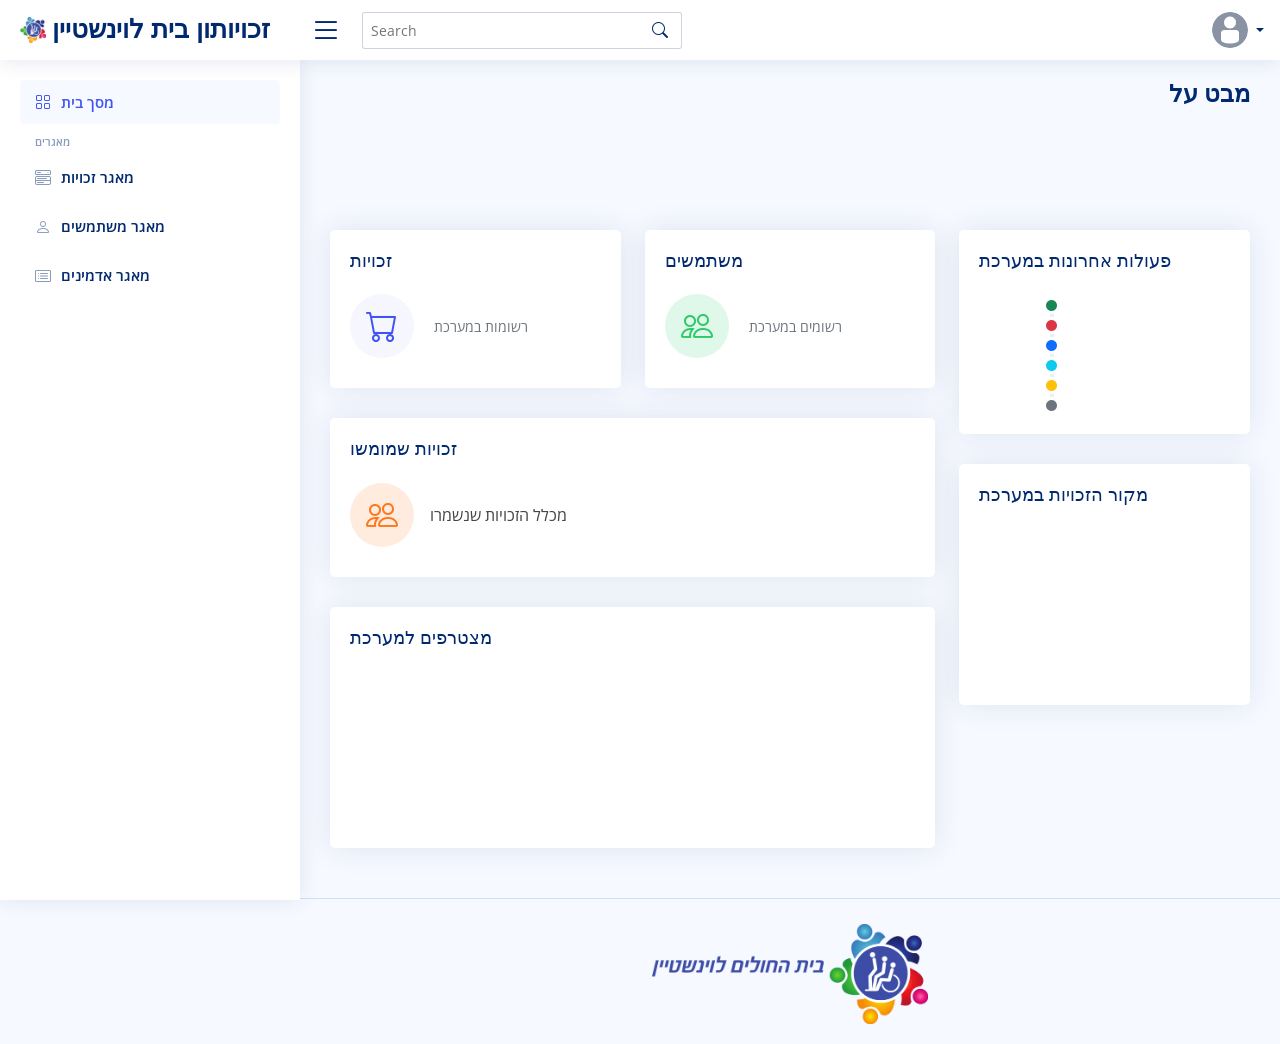
<file: Final Project/Pages/index.html>
﻿<!DOCTYPE html>
<html lang="en">

<head>
    <meta charset="utf-8">
    <meta content="width=device-width, initial-scale=1.0" name="viewport">

    <title>זכויותון בית לוינשטיין</title>
    <meta content="" name="description">
    <meta content="" name="keywords">
    <script src="https://code.jquery.com/jquery-3.6.0.min.js"
            integrity="sha256-/xUj+3OJU5yExlq6GSYGSHk7tPXikynS7ogEvDej/m4="
            crossorigin="anonymous">
    </script>
    <script src="../Scripts/ajaxCalls.js"></script>

    <!-- Favicons -->
    <link href="assets/img/logo.png" rel="icon">
    <link href="assets/img/BigLogo.png" rel="apple-touch-icon">

    <!-- Google Fonts -->
    <link href="https://fonts.gstatic.com" rel="preconnect">
    <link href="https://fonts.googleapis.com/css?family=Open+Sans:300,300i,400,400i,600,600i,700,700i|Nunito:300,300i,400,400i,600,600i,700,700i|Poppins:300,300i,400,400i,500,500i,600,600i,700,700i" rel="stylesheet">

    <!-- Vendor CSS Files -->
    <link href="assets/vendor/bootstrap/css/bootstrap.min.css" rel="stylesheet">
    <link href="assets/vendor/bootstrap-icons/bootstrap-icons.css" rel="stylesheet">
    <link href="assets/vendor/boxicons/css/boxicons.min.css" rel="stylesheet">
    <link href="assets/vendor/quill/quill.snow.css" rel="stylesheet">
    <link href="assets/vendor/quill/quill.bubble.css" rel="stylesheet">
    <link href="assets/vendor/remixicon/remixicon.css" rel="stylesheet">
    <link href="assets/vendor/simple-datatables/style.css" rel="stylesheet">

    <!-- Template Main CSS File -->
    <link href="assets/css/style.css" rel="stylesheet">

    <script>
        //var test = "yakov";
        //sessionStorage.setItem("arik", test);
        UserDetails = [];
        $(document).ready(function () {
            if (localStorage["UserDetails"] != null) {
                UserDetails = JSON.parse(localStorage["UserDetails"]);
            }
            console.log(UserDetails[0]["First_name"] + " is in the houssseeee");
            document.getElementById("userName").innerHTML = UserDetails[0]["First_name"] + " " + UserDetails[0]["Last_name"];
            document.getElementById("userName2").innerHTML = UserDetails[0]["First_name"] + " " + UserDetails[0]["Last_name"];
            document.getElementById("userRole").innerHTML = UserDetails[0]["Role"];

            ajaxCall("GET", "../api/DashBoards", "", getDashBoardSuccessCB, getDashBoardErrorCB); //מביא את הדאטה לויזואליזציות

        });

        $(document).on("click", "#logOUT", logOUT);
        function logOUT() {
            localStorage.removeItem("UserDetails");
            window.open("pages-login.html", "_self");
        }

        function getDashBoardSuccessCB(d) {
            console.log(d);
            $("#rightscount").html(d.Rights);
            $("#patientcount").html(d.Patient);
            $("#mrightscount").html(d.Exrights);
            $("#rightsp").html(d.Percent + "%");
            months = d.MonthNameList
            bar = {
                Userpermonth: d.Userpermonth,
                Months: d.MonthNameList
            }

            localStorage["Bar"] = JSON.stringify(bar);
            times = d.Times;
            console.log(times);
            for (let i = 0; i < times.length; i++) {
                idtime = "#t" + i;
                idtext = "#log" + i;
                console.log(idtime);
                console.log(idtext);
                if (times[i] > 24) {
                    t = Math.floor(times[i] / 24);
                    str = t + " days ago";
                    $(idtime).html(str);
                }
                else if (times[i] < 1)
                {
                    t = Math.round(times[i] / 60);
                    str = "just now ";
                    $(idtime).html(str);
                }
                else {
                    str = times[i] + " hours ago";
                    $(idtime).html(str);
                }
                $(idtext).html(d.Log[i]);
            }

            f1(d.MonthNameList,d.Userpermonth);
            f2(d.Quantity,d.SourceList);

        }

        function getDashBoardErrorCB(err) {
            console.log(err);
        }


    </script>
</head>

<body>

    <!-- ======= Header ======= -->
    <header id="header" class="header fixed-top d-flex align-items-center">



        <div class="d-flex align-items-center justify-content-between">
            <a href="index.html" class="logo d-flex align-items-center">
                <img src="assets/img/logo.png" alt="">
                <span class="d-none d-lg-block">   זכויותון בית לוינשטיין </span>
            </a>
            <i class="bi bi-list toggle-sidebar-btn"></i>
        </div><!-- End Logo -->

        <div class="search-bar">
            <form class="search-form d-flex align-items-center" method="POST" action="#">
                <input type="text" name="query" placeholder="Search" title="Enter search keyword">
                <button type="submit" title="Search"><i class="bi bi-search"></i></button>
            </form>
        </div><!-- End Search Bar -->

        <nav class="header-nav ms-auto">
            <ul class="d-flex align-items-center">

                <li class="nav-item d-block d-lg-none">
                    <a class="nav-link nav-icon search-bar-toggle " href="#">
                        <i class="bi bi-search"></i>
                    </a>
                </li><!-- End Search Icon-->

                <li class="nav-item dropdown pe-3">

                    <a class="nav-link nav-profile d-flex align-items-center pe-0" href="#" data-bs-toggle="dropdown">
                        <img src="assets/img/default-avatar.png" alt="Profile" class="rounded-circle">

                        <span class="d-none d-md-block dropdown-toggle ps-2" id="userName"></span>

                    </a><!-- End Profile Iamge Icon -->

                    <ul class="dropdown-menu dropdown-menu-end dropdown-menu-arrow profile">
                        <li class="dropdown-header">
                            <h6 id="userName2"></h6>
                            <span id="userRole"></span>
                        </li>
                        <li>
                            <hr class="dropdown-divider">
                        </li>

                        <li>
                            <a class="dropdown-item d-flex align-items-center" href="users-profile.html">
                                <i class="bi bi-person"></i>
                                <span>הפרופיל שלי</span>
                            </a>
                        </li>
                        <li>
                            <hr class="dropdown-divider">
                        </li>
                        <li>
                            <hr class="dropdown-divider">
                        </li>

                        <li>
                            <a class="dropdown-item d-flex align-items-center" href="pages-faq.html">
                                <i class="bi bi-question-circle"></i>
                                <span>עזרה</span>
                            </a>
                        </li>
                        <li>
                            <hr class="dropdown-divider">
                        </li>

                        <li>
                            <a id="logOUT" class="dropdown-item d-flex align-items-center" href="#">
                                <i class="bi bi-box-arrow-right"></i>
                                <span>יציאה מהמערכת</span>
                            </a>
                        </li>

                    </ul><!-- End Profile Dropdown Items -->
                </li><!-- End Profile Nav -->

            </ul>
        </nav><!-- End Icons Navigation -->

    </header><!-- End Header -->
    <!-- ======= Sidebar ======= -->
    <aside id="sidebar" class="sidebar">

        <ul class="sidebar-nav" id="sidebar-nav">

            <li class="nav-item">
                <a class="nav-link " href="index.html">
                    <i class="bi bi-grid"></i>
                    <span>מסך בית</span>
                </a>
            </li><!-- End Dashboard Nav -->

            <li class="nav-heading">מאגרים</li>

            <li class="nav-item">
                <a class="nav-link collapsed" href="rights.html">
                    <i class="bi bi-menu-button-wide"></i>
                    <span>מאגר זכויות</span>
                </a>
            </li><!-- End מאגר זכויות-->

            <li class="nav-item">
                <a class="nav-link collapsed" href="users.html">
                    <i class="bi bi-person"></i>
                    <span>מאגר משתמשים</span>
                </a>
            </li><!-- End מאגר משתמשים -->


            <li class="nav-item">
                <a class="nav-link collapsed" href="admins.html">
                    <i class="bi bi-card-list"></i>
                    <span>מאגר אדמינים</span>
                </a>
            </li><!-- Endמאגר אדמינים  -->


        </ul>

    </aside><!-- End Sidebar-->

    <main id="main" class="main">

        <div class="pagetitle">
            <h1>מבט על</h1>
            <nav>
                <ol class="breadcrumb">
                    <li class="breadcrumb-item"><a href="index.html">מסך בית</a></li>
                    <li class="breadcrumb-item active">מבט על</li>
                </ol>
            </nav>
        </div><!-- End Page Title -->

        <section class="section dashboard">
            <div class="row">

                <!-- Left side columns -->
                <div class="col-lg-8">
                    <div class="row">

                        <!-- Sales Card -->
                        <div class="col-xxl-4 col-md-6">
                            <div class="card info-card sales-card">


                                <div class="card-body">
                                    <h5 class="card-title">זכויות</h5>

                                    <div class="d-flex align-items-center">
                                        <div class="card-icon rounded-circle d-flex align-items-center justify-content-center">
                                            <i class="bi bi-cart"></i>
                                        </div>
                                        <div class="ps-3">
                                            <h6 id="rightscount"></h6>
                                            <span class="text-muted small pt-2 ps-1">רשומות במערכת</span>

                                        </div>
                                    </div>
                                </div>

                            </div>
                        </div><!-- End Sales Card -->
                        <!-- Revenue Card -->
                        <div class="col-xxl-4 col-md-6">
                            <div class="card info-card revenue-card">

                                <div class="card-body">
                                    <h5 class="card-title">משתמשים</h5>

                                    <div class="d-flex align-items-center">
                                        <div class="card-icon rounded-circle d-flex align-items-center justify-content-center">
                                            <i class="bi bi-people"></i>
                                        </div>
                                        <div class="ps-3">
                                            <h6 id="patientcount"></h6>
                                            <span class="text-muted small pt-2 ps-1">רשומים במערכת</span>

                                        </div>
                                    </div>
                                </div>

                            </div>
                        </div><!-- End Revenue Card -->
                        <!-- Customers Card -->
                        <div class="col-xxl-4 col-xl-12">

                            <div class="card info-card customers-card">


                                <div class="card-body">
                                    <h5 class="card-title">זכויות שמומשו</h5>

                                    <div class="d-flex align-items-center">
                                        <div class="card-icon rounded-circle d-flex align-items-center justify-content-center">
                                            <i class="bi bi-people"></i>
                                        </div>
                                        <div class="ps-3">
                                            <h6 id="mrightscount"></h6>
                                            <span>מכלל הזכויות שנשמרו</span> <span class="text-danger small pt-1 fw-bold" id="rightsp" dir="rtl"></span>

                                        </div>
                                    </div>

                                </div>
                            </div>

                        </div><!-- End Customers Card -->
                        <!-- Reports -->
                        <div class="col-12">
                            <div class="card">

                                <div class="card-body">
                                    <h5 class="card-title">מצטרפים למערכת</h5>

                                    <!-- Bar Chart -->
                                    <canvas id="barChart" style="max-height: 400px;"></canvas>
                                    <script>

                                        function f1(monthNameList,userpermonth)
                                        {
                                            if (localStorage["Bar"] != null)
                                            {
                                            bar = JSON.parse(localStorage["Bar"]);
                                            }
                                            console.log(bar);
                                            new Chart(document.querySelector('#barChart'), {
                                                label: "Bar Chart",
                                                type: 'bar',
                                                data: {
                                                    labels: monthNameList,
                                                    datasets: [{
                                                        label: '',
                                                        data: userpermonth,
                                                        backgroundColor: [
                                                            'rgba(255, 99, 132, 0.2)',
                                                            'rgba(255, 159, 64, 0.2)',
                                                            'rgba(255, 205, 86, 0.2)',
                                                            'rgba(75, 192, 192, 0.2)',
                                                            'rgba(54, 162, 235, 0.2)',
                                                            'rgba(153, 102, 255, 0.2)',
                                                            'rgba(201, 203, 207, 0.2)',
                                                            'rgba(255, 99, 132, 0.2)',
                                                            'rgba(255, 159, 64, 0.2)',
                                                            'rgba(255, 205, 86, 0.2)',
                                                            'rgba(75, 192, 192, 0.2)',
                                                            'rgba(54, 162, 235, 0.2)'
                                                        ],
                                                        borderColor: [
                                                            'rgb(255, 99, 132)',
                                                            'rgb(255, 159, 64)',
                                                            'rgb(255, 205, 86)',
                                                            'rgb(75, 192, 192)',
                                                            'rgb(54, 162, 235)',
                                                            'rgb(153, 102, 255)',
                                                            'rgb(201, 203, 207)',
                                                            'rgb(255, 99, 132)',
                                                            'rgb(255, 159, 64)',
                                                            'rgb(255, 205, 86)',
                                                            'rgb(75, 192, 192)',
                                                            'rgb(54, 162, 235)'
                                                        ],
                                                        borderWidth: 1
                                                    }]
                                                },
                                                options: {
                                                    
                                                    scales: {
                                                        y: {
                                                            beginAtZero: true
                                                        }
                                                    },

                                                    legend: {
                                                             display: false
                                                    }

                                                }
                                            });
                                        };
                                    </script>
                                    <!-- End Bar CHart -->

                                </div>

                            </div>
                        </div><!-- End Reports -->


                    </div>
                </div><!-- End Left side columns -->
                <!-- Right side columns -->
                <div class="col-lg-4">

                    <!-- Recent Activity -->
                    <div class="card">

                        <div class="card-body">
                            <h5 class="card-title">פעולות אחרונות במערכת</h5>

                            <div class="activity">

                                <div class="activity-item d-flex">
                                    <div class="activite-label"  id="t0"></div>
                                    <i class='bi bi-circle-fill activity-badge text-success align-self-start'></i>
                                    <div class="activity-content" id="log0">
                                        
                                    </div>
                                </div><!-- End activity item-->

                                <div class="activity-item d-flex">
                                    <div class="activite-label"  id="t1"></div>
                                    <i class='bi bi-circle-fill activity-badge text-danger align-self-start'></i>
                                    <div class="activity-content" id="log1">
                                        
                                    </div>
                                </div><!-- End activity item-->

                                <div class="activity-item d-flex">
                                    <div class="activite-label"  id="t2"></div>
                                    <i class='bi bi-circle-fill activity-badge text-primary align-self-start'></i>
                                    <div class="activity-content" id="log2">
                                      
                                    </div>
                                </div><!-- End activity item-->

                                <div class="activity-item d-flex">
                                    <div class="activite-label"  id="t3"></div>
                                    <i class='bi bi-circle-fill activity-badge text-info align-self-start'></i>
                                    <div class="activity-content" id="log3">
                                        
                                    </div>
                                </div><!-- End activity item-->

                                <div class="activity-item d-flex">
                                    <div class="activite-label"  id="t4"></div>
                                    <i class='bi bi-circle-fill activity-badge text-warning align-self-start'></i>
                                    <div class="activity-content" id="log4">
                                        
                                    </div>
                                </div><!-- End activity item-->

                                <div class="activity-item d-flex">
                                    <div class="activite-label" id="t5"></div>
                                    <i class='bi bi-circle-fill activity-badge text-muted align-self-start'></i>
                                    <div class="activity-content" id="log5">
                                        
                                    </div>
                                </div><!-- End activity item-->

                            </div>

                        </div>
                    </div><!-- End Recent Activity -->
                    <!-- Website Traffic -->
                    <div class="card">

                        <div class="card-body">
                            <h5 class="card-title">מקור הזכויות במערכת</h5>

                            <canvas id="pieChart" style="max-height: 300px;"></canvas>    <!--class="echart"-->

                            <script>
                                function f2(quantity,sourceList) {
                                    new Chart(document.querySelector('#pieChart'), {
                                        type: 'pie',
                                        data: {
                                            labels: sourceList,
                                            datasets: [{
                                                label: 'My First Dataset',
                                                data: quantity,
                                                backgroundColor: [
                                                    'rgb(255, 99, 132)',
                                                    'rgb(54, 162, 235)',
                                                    'rgb(255, 205, 86)'
                                                ],
                                                hoverOffset: 4
                                            }]
                                        }
                                    });
                                    //echarts.init(document.querySelector("#trafficChart")).setOption({
                                    //    tooltip: {
                                    //        trigger: 'item'
                                    //    },
                                    //    legend: {
                                    //        top: '5%',
                                    //        left: 'center'
                                    //    },
                                    //    series: [{
                                    //        name: 'Access From',
                                    //        type: 'pie',
                                    //        radius: ['40%', '70%'],
                                    //        avoidLabelOverlap: false,
                                    //        label: {
                                    //            show: false,
                                    //            position: 'center'
                                    //        },
                                    //        emphasis: {
                                    //            label: {
                                    //                show: true,
                                    //                fontSize: '18',
                                    //                fontWeight: 'bold'
                                    //            }
                                    //        },
                                    //        labelLine: {
                                    //            show: false
                                    //        },
                                    //        data: [{
                                    //            value: 1048,
                                    //            name: 'ביטוח לאומי'
                                    //        },
                                    //        {
                                    //            value: 735,
                                    //            name: 'רשות המיסים'
                                    //        },
                                    //        {
                                    //            value: 580,
                                    //            name: 'משרד השיכון'
                                    //        },
                                    //        {
                                    //            value: 484,
                                    //            name: 'רשות מקומית'
                                    //        },
                                    //        {
                                    //            value: 300,
                                    //            name: 'משרד הרישוי'
                                    //        }
                                    //        ]
                                    //    }]
                                    //});
                                };
                            </script>

                        </div>
                    </div><!-- End Website Traffic -->



                </div><!-- End Right side columns -->

            </div>
        </section>

    </main><!-- End #main -->
    <!-- ======= Footer ======= -->
    <footer id="footer" class="footer">
        <div class="credits">
            <img style="height:100px" src="assets/img/BigLogo.png" />
        </div>
    </footer><!-- End Footer -->

    <a href="#" class="back-to-top d-flex align-items-center justify-content-center"><i class="bi bi-arrow-up-short"></i></a>

    <!-- Vendor JS Files -->
    <script src="assets/vendor/apexcharts/apexcharts.min.js"></script>
    <script src="assets/vendor/bootstrap/js/bootstrap.bundle.min.js"></script>
    <script src="assets/vendor/chart.js/chart.min.js"></script>
    <script src="assets/vendor/echarts/echarts.min.js"></script>
    <script src="assets/vendor/quill/quill.min.js"></script>
    <script src="assets/vendor/simple-datatables/simple-datatables.js"></script>
    <script src="assets/vendor/tinymce/tinymce.min.js"></script>
    <script src="assets/vendor/php-email-form/validate.js"></script>

    <!-- Template Main JS File -->
    <script src="assets/js/main.js"></script>

</body>

</html>
</file>
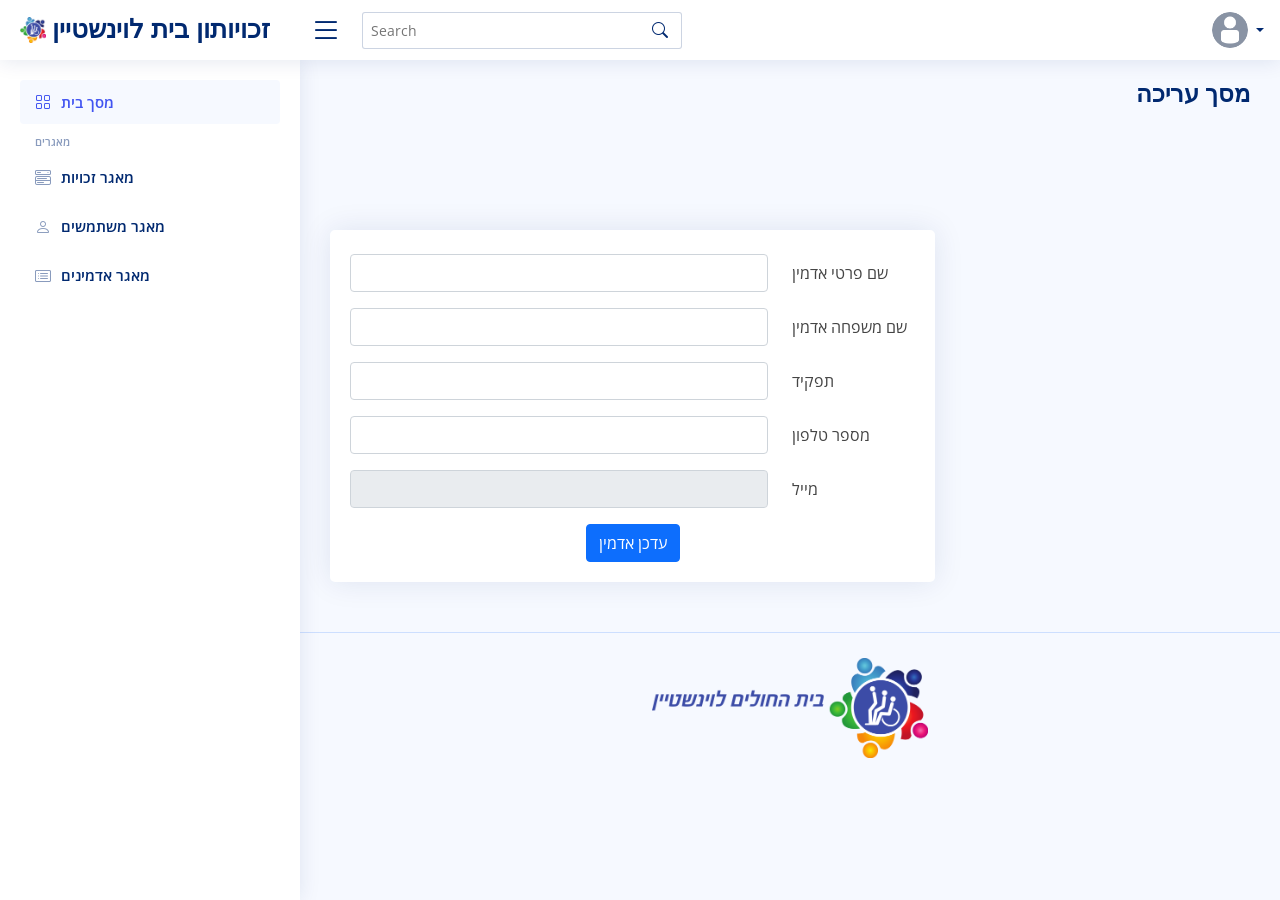
<file: Final Project/Pages/EditAdminPage.html>
﻿
<!DOCTYPE html>
<html lang="en">

<head>
    <meta charset="utf-8">
    <meta content="width=device-width, initial-scale=1.0" name="viewport">
    <script src="https://code.jquery.com/jquery-3.6.0.min.js"
            integrity="sha256-/xUj+3OJU5yExlq6GSYGSHk7tPXikynS7ogEvDej/m4="
            crossorigin="anonymous">
    </script>
    <title>מסך עריכה</title>
    <meta content="" name="description">
    <meta content="" name="keywords">

    <script src="../Scripts/ajaxCalls.js"></script>
    <!-- Favicons -->
    <!--<link href="assets/img/favicon.png" rel="icon">-->
    <link href="assets/img/apple-touch-icon.png" rel="apple-touch-icon">

    <!-- Google Fonts -->
    <link href="https://fonts.gstatic.com" rel="preconnect">
    <link href="https://fonts.googleapis.com/css?family=Open+Sans:300,300i,400,400i,600,600i,700,700i|Nunito:300,300i,400,400i,600,600i,700,700i|Poppins:300,300i,400,400i,500,500i,600,600i,700,700i" rel="stylesheet">

    <!-- Vendor CSS Files -->
    <link href="assets/vendor/bootstrap/css/bootstrap.min.css" rel="stylesheet">
    <link href="assets/vendor/bootstrap-icons/bootstrap-icons.css" rel="stylesheet">
    <link href="assets/vendor/boxicons/css/boxicons.min.css" rel="stylesheet">
    <link href="assets/vendor/quill/quill.snow.css" rel="stylesheet">
    <link href="assets/vendor/quill/quill.bubble.css" rel="stylesheet">
    <link href="assets/vendor/remixicon/remixicon.css" rel="stylesheet">
    <link href="assets/vendor/simple-datatables/style.css" rel="stylesheet">

    <!-- Template Main CSS File -->
    <link href="assets/css/style.css" rel="stylesheet">


    <script>
        //var test = "yakov";
        //sessionStorage.setItem("arik", test);
        UserDetails = [];
        $(document).ready(function () {
            if (localStorage["UserDetails"] != null) {
                UserDetails = JSON.parse(localStorage["UserDetails"]);
            }
            console.log(UserDetails[0]["First_name"] + " is in the houssseeee");
            document.getElementById("userName").innerHTML = UserDetails[0]["First_name"] + " " + UserDetails[0]["Last_name"];
            document.getElementById("userName2").innerHTML = UserDetails[0]["First_name"] + " " + UserDetails[0]["Last_name"];
            document.getElementById("userRole").innerHTML = UserDetails[0]["Role"];

            if (localStorage["EditedAdminDetails"] != null) {
                admin_details = JSON.parse(localStorage["EditedAdminDetails"]);
                console.log(admin_details)
                updatefields(admin_details) 
            }
        });
        $(document).on("click", "#logOUT", logOUT);
        $(document).on("submit", "#EditForm", UpdateAdmin);

        function logOUT() {
            localStorage.removeItem("UserDetails");
            window.open("pages-login.html", "_self");
        }

        function updatefields(admin_details) {
                $("#fname").val(admin_details["First_name"])
                $("#lname").val(admin_details["Last_name"])
                $("#role").val(admin_details["Role"])
                $("#phone").val(admin_details["Phone"])
                $("#email").val(admin_details["Email"])
        }

        function UpdateAdmin() {
            //alert("in update func")
            adm = {
                First_name: $("#fname").val(),
                Last_name: $("#lname").val(),
                Email: $("#email").val(),
                Phone:  $("#phone").val(),
                Role: $("#role").val()
            }

            ajaxCall("PUT", "../api/Admins", JSON.stringify(adm), postSCB, postECB);

            return false;
        }

        function postSCB(status) {
            console.log(status);
            localStorage.removeItem("EditedAdminDetails")
            window.open("admins.html", "_self");

        }
        function postECB(err) {
            console.log(err);

        }



    </script>

</head>

<body>

    <!-- ======= Header ======= -->
    <header id="header" class="header fixed-top d-flex align-items-center">

        <div class="d-flex align-items-center justify-content-between">
            <a href="index.html" class="logo d-flex align-items-center">
                <img src="assets/img/logo.png" alt="">
                <span class="d-none d-lg-block">זכויותון בית לוינשטיין</span>
            </a>
            <i class="bi bi-list toggle-sidebar-btn"></i>
        </div><!-- End Logo -->

        <div class="search-bar">
            <form class="search-form d-flex align-items-center" method="POST" action="#">
                <input type="text" name="query" placeholder="Search" title="Enter search keyword">
                <button type="submit" title="Search"><i class="bi bi-search"></i></button>
            </form>
        </div><!-- End Search Bar -->

        <nav class="header-nav ms-auto">
            <ul class="d-flex align-items-center">

                <li class="nav-item d-block d-lg-none">
                    <a class="nav-link nav-icon search-bar-toggle " href="#">
                        <i class="bi bi-search"></i>
                    </a>
                </li><!-- End Search Icon-->

                <li class="nav-item dropdown pe-3">

                    <a class="nav-link nav-profile d-flex align-items-center pe-0" href="#" data-bs-toggle="dropdown">
                        <img src="assets/img/default-avatar.png" alt="Profile" class="rounded-circle">

                        <span class="d-none d-md-block dropdown-toggle ps-2" id="userName"></span>
                    </a><!-- End Profile Iamge Icon -->

                    <ul class="dropdown-menu dropdown-menu-end dropdown-menu-arrow profile">
                        <li class="dropdown-header">
                            <h6 id="userName2"> </h6>
                            <span id="userRole"></span>
                        </li>
                        <li>
                            <hr class="dropdown-divider">
                        </li>

                        <li>
                            <a class="dropdown-item d-flex align-items-center" href="users-profile.html">
                                <i class="bi bi-person"></i>
                                <span>הפרופיל שלי</span>
                            </a>
                        </li>
                        <li>
                            <hr class="dropdown-divider">
                        </li>
                        <li>
                            <hr class="dropdown-divider">
                        </li>

                        <li>
                            <a class="dropdown-item d-flex align-items-center" href="pages-faq.html">
                                <i class="bi bi-question-circle"></i>
                                <span>עזרה</span>
                            </a>
                        </li>
                        <li>
                            <hr class="dropdown-divider">
                        </li>

                        <li>
                            <a id="logOUT" class="dropdown-item d-flex align-items-center" href="#">
                                <i class="bi bi-box-arrow-right"></i>
                                <span>יציאה מהמערכת</span>
                            </a>
                        </li>

                    </ul><!-- End Profile Dropdown Items -->
                </li><!-- End Profile Nav -->

            </ul>
        </nav><!-- End Icons Navigation -->

    </header><!-- End Header -->
    <!-- ======= Sidebar ======= -->
    <aside id="sidebar" class="sidebar">

        <ul class="sidebar-nav" id="sidebar-nav">

            <li class="nav-item">
                <a class="nav-link " href="index.html">
                    <i class="bi bi-grid"></i>
                    <span>מסך בית</span>
                </a>
            </li><!-- End Dashboard Nav -->

            <li class="nav-heading">מאגרים</li>

            <li class="nav-item">
                <a class="nav-link collapsed" href="rights.html">
                    <i class="bi bi-menu-button-wide"></i>
                    <span>מאגר זכויות</span>
                </a>
            </li><!-- End מאגר זכויות-->

            <li class="nav-item">
                <a class="nav-link collapsed" href="users.html">
                    <i class="bi bi-person"></i>
                    <span>מאגר משתמשים</span>
                </a>
            </li><!-- End מאגר משתמשים -->


            <li class="nav-item">
                <a class="nav-link collapsed" href="admins.html">
                    <i class="bi bi-card-list"></i>
                    <span>מאגר אדמינים</span>
                </a>
            </li><!-- Endמאגר אדמינים  -->


        </ul>

    </aside><!-- End Sidebar-->

    <main id="main" class="main">

        <div class="pagetitle">
            <h1>מסך עריכה</h1>
            <nav>
                <ol class="breadcrumb">
                    <li class="breadcrumb-item"><a href="index.html">מסך בית</a></li>
                    <li class="breadcrumb-item active">מסך עריכה</li>
                </ol>
            </nav>
        </div><!-- End Page Title -->

        <section class="section profile">
            <div class="row">

                <div class="col-xl-8">

                    <div class="card">
                        <div class="card-body pt-3">
                            <div class="tab-content pt-2">



                                <!-- Profile Edit Form -->
                                <form id="EditForm" action="admins.html">
                                    <div class="row mb-3">
                                        <div class="col-md-8 col-lg-9">
                                            <input name="fullName" type="text" class="form-control" id="fname">
                                        </div>
                                        <label for="fullName" class="col-md-4 col-lg-3 col-form-label">שם פרטי אדמין</label>
                                    </div>
                                    <div class="row mb-3">
                                        <div class="col-md-8 col-lg-9">
                                            <input name="description" type="text" class="form-control" id="lname" >
                                        </div>
                                        <label for="description" class="col-md-4 col-lg-3 col-form-label">שם משפחה אדמין</label>
                                    </div>
                                    <div class="row mb-3">
                                        <div class="col-md-8 col-lg-9">
                                            <input name="header1" type="text" class="form-control" id="role" >
                                        </div>
                                        <label for="header1" class="col-md-4 col-lg-3 col-form-label">תפקיד</label>
                                    </div>
                                    <div class="row mb-3">
                                        <div class="col-md-8 col-lg-9">
                                            <input name="header2" type="text" class="form-control" id="phone" >
                                        </div>
                                        <label for="header2" class="col-md-4 col-lg-3 col-form-label" >מספר טלפון</label>
                                    </div>
                                    <div class="row mb-3">
                                        <div class="col-md-8 col-lg-9">
                                            <input name="header3" type="text" class="form-control" id="email" disabled>
                                        </div>
                                        <label for="header3" class="col-md-4 col-lg-3 col-form-label">מייל</label>
                                    </div>

                                    

                                    <div class="text-center">
                                        <button type="submit" class="btn btn-primary">עדכן אדמין</button>
                                    </div>
                                </form><!-- End Profile Edit Form -->
                            </div><!-- End Bordered Tabs -->

                        </div>
                    </div>

                </div>
            </div>
        </section>

    </main><!-- End #main -->
    <!-- ======= Footer ======= -->
    <footer id="footer" class="footer">
        <div class="credits">
            <img style="height:100px" src="assets/img/BigLogo.png" />
        </div>
    </footer><!-- End Footer -->

    <a href="#" class="back-to-top d-flex align-items-center justify-content-center"><i class="bi bi-arrow-up-short"></i></a>

    <!-- Vendor JS Files -->
    <script src="assets/vendor/apexcharts/apexcharts.min.js"></script>
    <script src="assets/vendor/bootstrap/js/bootstrap.bundle.min.js"></script>
    <script src="assets/vendor/chart.js/chart.min.js"></script>
    <script src="assets/vendor/echarts/echarts.min.js"></script>
    <script src="assets/vendor/quill/quill.min.js"></script>
    <script src="assets/vendor/simple-datatables/simple-datatables.js"></script>
    <script src="assets/vendor/tinymce/tinymce.min.js"></script>
    <script src="assets/vendor/php-email-form/validate.js"></script>

    <!-- Template Main JS File -->
    <script src="assets/js/main.js"></script>

</body>

</html>
</file>
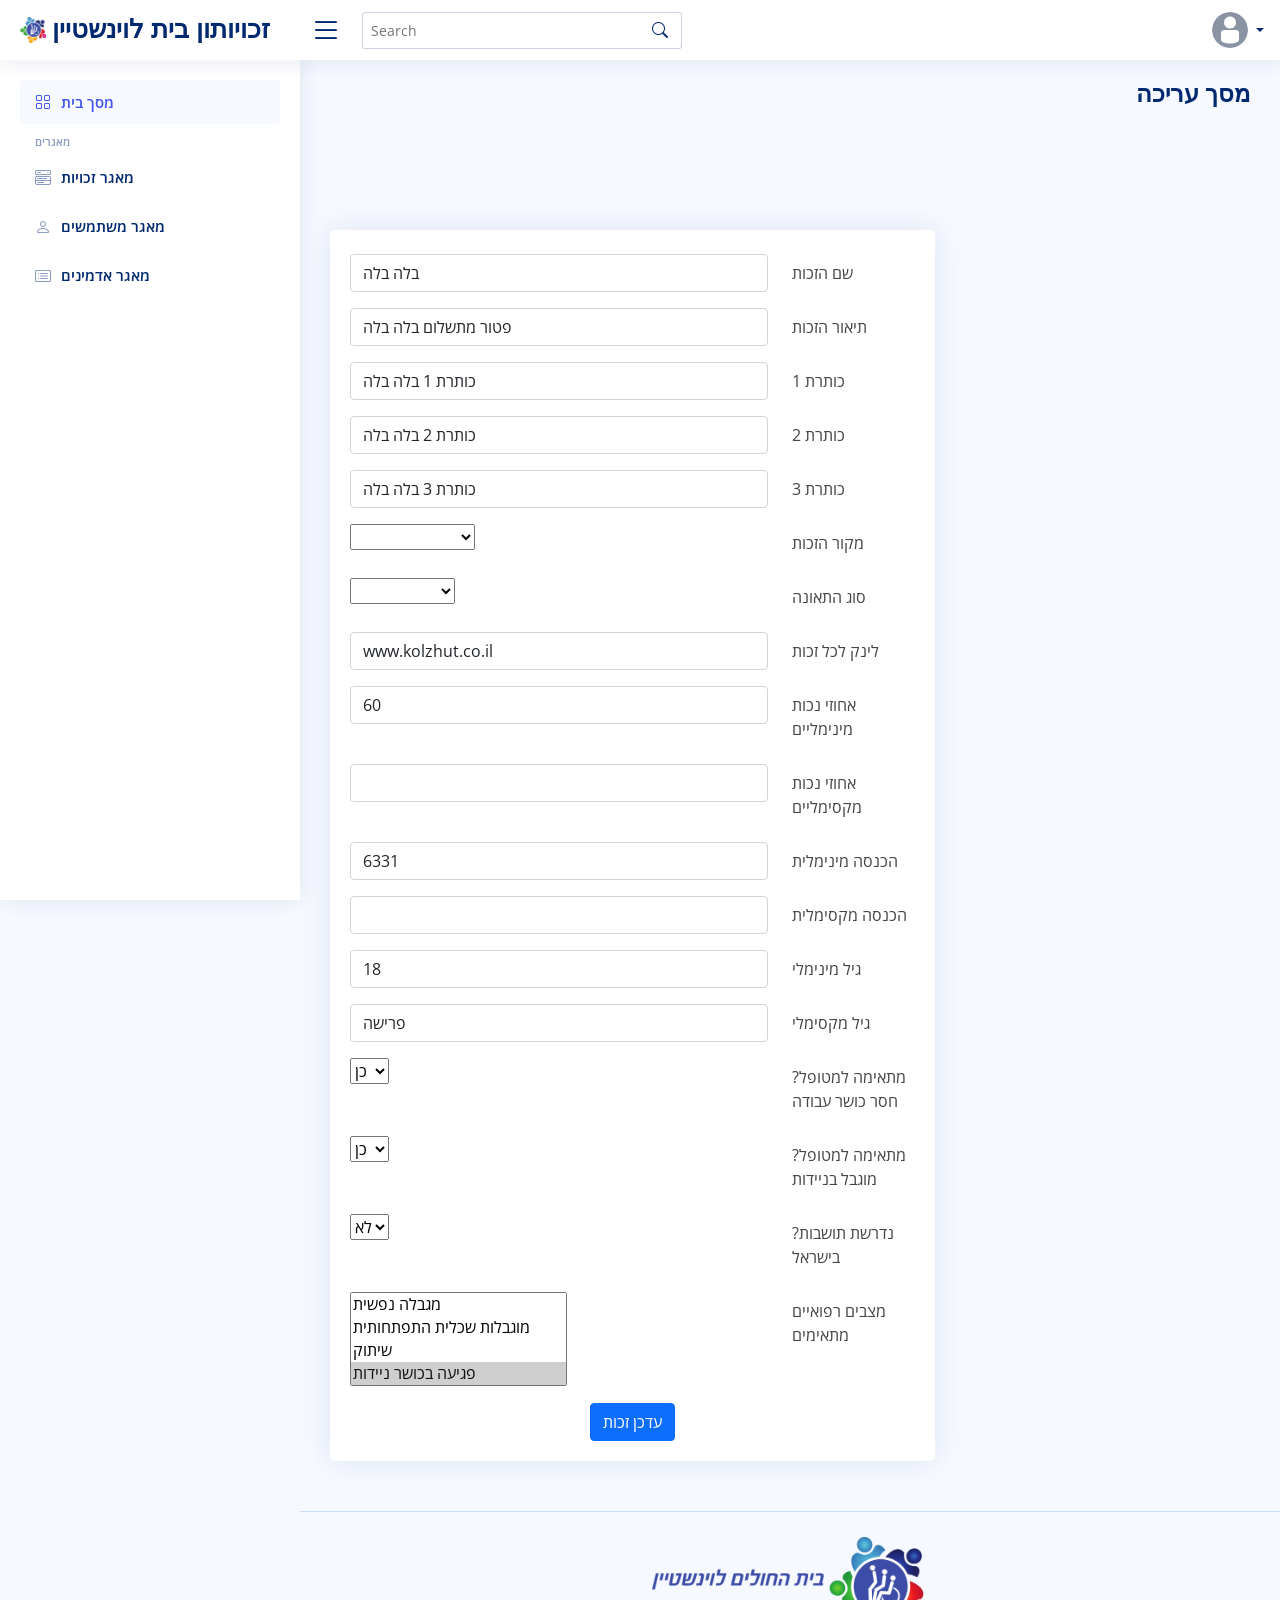
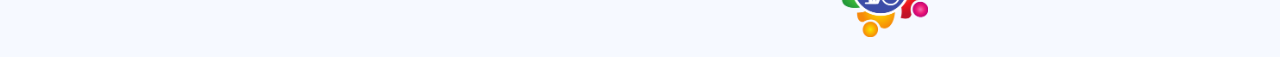
<file: Final Project/Pages/EditRightPage.html>
﻿
<!DOCTYPE html>
<html lang="en">

<head>
    <meta charset="utf-8">
    <meta content="width=device-width, initial-scale=1.0" name="viewport">
    <script src="https://code.jquery.com/jquery-3.6.0.min.js"
            integrity="sha256-/xUj+3OJU5yExlq6GSYGSHk7tPXikynS7ogEvDej/m4="
            crossorigin="anonymous">
    </script>
    <title>מסך עריכה</title>
    <meta content="" name="description">
    <meta content="" name="keywords">

    <!-- Favicons -->
    <link href="assets/img/favicon.png" rel="icon">
    <link href="assets/img/apple-touch-icon.png" rel="apple-touch-icon">

    <!-- Google Fonts -->
    <link href="https://fonts.gstatic.com" rel="preconnect">
    <link href="https://fonts.googleapis.com/css?family=Open+Sans:300,300i,400,400i,600,600i,700,700i|Nunito:300,300i,400,400i,600,600i,700,700i|Poppins:300,300i,400,400i,500,500i,600,600i,700,700i" rel="stylesheet">

    <!-- Vendor CSS Files -->
    <link href="assets/vendor/bootstrap/css/bootstrap.min.css" rel="stylesheet">
    <link href="assets/vendor/bootstrap-icons/bootstrap-icons.css" rel="stylesheet">
    <link href="assets/vendor/boxicons/css/boxicons.min.css" rel="stylesheet">
    <link href="assets/vendor/quill/quill.snow.css" rel="stylesheet">
    <link href="assets/vendor/quill/quill.bubble.css" rel="stylesheet">
    <link href="assets/vendor/remixicon/remixicon.css" rel="stylesheet">
    <link href="assets/vendor/simple-datatables/style.css" rel="stylesheet">

    <!-- Template Main CSS File -->
    <link href="assets/css/style.css" rel="stylesheet">
   
    <script>
        //var test = "yakov";
        //sessionStorage.setItem("arik", test);
        UserDetails = [];
        $(document).ready(function () {
            if (localStorage["UserDetails"] != null) {
                UserDetails = JSON.parse(localStorage["UserDetails"]);
            }
            console.log(UserDetails[0]["First_name"] + " is in the houssseeee");
            document.getElementById("userName").innerHTML = UserDetails[0]["First_name"] + " " + UserDetails[0]["Last_name"];
            document.getElementById("userName2").innerHTML = UserDetails[0]["First_name"] + " " + UserDetails[0]["Last_name"];
            document.getElementById("userRole").innerHTML = UserDetails[0]["Role"];
        });
        $(document).on("click", "#logOUT", logOUT);

        function logOUT() {
            localStorage.removeItem("UserDetails");
            window.open("pages-login.html", "_self");
        }
    </script>

</head>

<body>

    <!-- ======= Header ======= -->
    <header id="header" class="header fixed-top d-flex align-items-center">

        <div class="d-flex align-items-center justify-content-between">
            <a href="index.html" class="logo d-flex align-items-center">
                <img src="assets/img/logo.png" alt="">
                <span class="d-none d-lg-block">זכויותון בית לוינשטיין</span>
            </a>
            <i class="bi bi-list toggle-sidebar-btn"></i>
        </div><!-- End Logo -->

        <div class="search-bar">
            <form class="search-form d-flex align-items-center" method="POST" action="#">
                <input type="text" name="query" placeholder="Search" title="Enter search keyword">
                <button type="submit" title="Search"><i class="bi bi-search"></i></button>
            </form>
        </div><!-- End Search Bar -->

        <nav class="header-nav ms-auto">
            <ul class="d-flex align-items-center">

                <li class="nav-item d-block d-lg-none">
                    <a class="nav-link nav-icon search-bar-toggle " href="#">
                        <i class="bi bi-search"></i>
                    </a>
                </li><!-- End Search Icon-->

                <li class="nav-item dropdown pe-3">

                    <a class="nav-link nav-profile d-flex align-items-center pe-0" href="#" data-bs-toggle="dropdown">
                        <img src="assets/img/default-avatar.png" alt="Profile" class="rounded-circle">

                        <span class="d-none d-md-block dropdown-toggle ps-2" id="userName"></span>
                    </a><!-- End Profile Iamge Icon -->

                    <ul class="dropdown-menu dropdown-menu-end dropdown-menu-arrow profile">
                        <li class="dropdown-header">
                            <h6 id="userName2"> </h6>
                            <span id="userRole"></span>
                        </li>
                        <li>
                            <hr class="dropdown-divider">
                        </li>

                        <li>
                            <a class="dropdown-item d-flex align-items-center" href="users-profile.html">
                                <i class="bi bi-person"></i>
                                <span>הפרופיל שלי</span>
                            </a>
                        </li>
                        <li>
                            <hr class="dropdown-divider">
                        </li>
                        <li>
                            <hr class="dropdown-divider">
                        </li>

                        <li>
                            <a class="dropdown-item d-flex align-items-center" href="pages-faq.html">
                                <i class="bi bi-question-circle"></i>
                                <span>עזרה</span>
                            </a>
                        </li>
                        <li>
                            <hr class="dropdown-divider">
                        </li>

                        <li>
                            <a id="logOUT" class="dropdown-item d-flex align-items-center" href="#">
                                <i class="bi bi-box-arrow-right"></i>
                                <span>יציאה מהמערכת</span>
                            </a>
                        </li>

                    </ul><!-- End Profile Dropdown Items -->
                </li><!-- End Profile Nav -->

            </ul>
        </nav><!-- End Icons Navigation -->

    </header><!-- End Header -->
    <!-- ======= Sidebar ======= -->
    <aside id="sidebar" class="sidebar">

        <ul class="sidebar-nav" id="sidebar-nav">

            <li class="nav-item">
                <a class="nav-link " href="index.html">
                    <i class="bi bi-grid"></i>
                    <span>מסך בית</span>
                </a>
            </li><!-- End Dashboard Nav -->

            <li class="nav-heading">מאגרים</li>

            <li class="nav-item">
                <a class="nav-link collapsed" href="rights.html">
                    <i class="bi bi-menu-button-wide"></i>
                    <span>מאגר זכויות</span>
                </a>
            </li><!-- End מאגר זכויות-->

            <li class="nav-item">
                <a class="nav-link collapsed" href="users.html">
                    <i class="bi bi-person"></i>
                    <span>מאגר משתמשים</span>
                </a>
            </li><!-- End מאגר משתמשים -->


            <li class="nav-item">
                <a class="nav-link collapsed" href="admins.html">
                    <i class="bi bi-card-list"></i>
                    <span>מאגר אדמינים</span>
                </a>
            </li><!-- Endמאגר אדמינים  -->


        </ul>

    </aside><!-- End Sidebar-->

    <main id="main" class="main">

        <div class="pagetitle">
            <h1>מסך עריכה</h1>
            <nav>
                <ol class="breadcrumb">
                    <li class="breadcrumb-item"><a href="index.html">מסך בית</a></li>
                    <li class="breadcrumb-item active">מסך עריכה</li>
                </ol>
            </nav>
        </div><!-- End Page Title -->

        <section class="section profile">
            <div class="row">

                <div class="col-xl-8">

                    <div class="card">
                        <div class="card-body pt-3">
                            <div class="tab-content pt-2">



                                <!-- Profile Edit Form -->
                                <form id="EditForm" action="rights.html">
                                    <div class="row mb-3">
                                        <div class="col-md-8 col-lg-9">
                                            <input name="fullName" type="text" class="form-control" id="fullName" value="בלה בלה">
                                        </div>
                                        <label for="fullName" class="col-md-4 col-lg-3 col-form-label">שם הזכות</label>
                                    </div>
                                    <div class="row mb-3">
                                        <div class="col-md-8 col-lg-9">
                                            <input name="description" type="text" class="form-control" id="description" value="פטור מתשלום בלה בלה">
                                        </div>
                                        <label for="description" class="col-md-4 col-lg-3 col-form-label">תיאור הזכות</label>
                                    </div>
                                    <div class="row mb-3">
                                        <div class="col-md-8 col-lg-9">
                                            <input name="header1" type="text" class="form-control" id="header1" value="כותרת 1 בלה בלה">
                                        </div>
                                        <label for="header1" class="col-md-4 col-lg-3 col-form-label">כותרת 1</label>
                                    </div>
                                    <div class="row mb-3">
                                        <div class="col-md-8 col-lg-9">
                                            <input name="header2" type="text" class="form-control" id="header2" value="כותרת 2 בלה בלה">
                                        </div>
                                        <label for="header2" class="col-md-4 col-lg-3 col-form-label">כותרת 2</label>
                                    </div>
                                    <div class="row mb-3">
                                        <div class="col-md-8 col-lg-9">
                                            <input name="header3" type="text" class="form-control" id="header3" value="כותרת 3 בלה בלה">
                                        </div>
                                        <label for="header3" class="col-md-4 col-lg-3 col-form-label">כותרת 3</label>
                                    </div>

                                    <div class="row mb-3">
                                        <div class="col-md-8 col-lg-9">
                                            <select id="source">
                                                <option></option>
                                                <option>ביטוח לאומי</option>
                                                <option>רשות המיסים</option>
                                                <option>משרד התחבורה</option>
                                                <option>קופת חולים</option>
                                                <option>רשות מוניצפלית</option>
                                                <option>אחר</option>
                                            </select>
                                        </div>
                                        <label for="source" class="col-md-4 col-lg-3 col-form-label">מקור הזכות</label>
                                    </div>

                                    <div class="row mb-3">
                                        <div class="col-md-8 col-lg-9">
                                            <select id="type">
                                                <option></option>
                                                <option>תאונת דרכים</option>
                                                <option>תאונת עבודה</option>
                                                <option>תאונת אישית</option>
                                            </select>
                                        </div>
                                        <label for="type" class="col-md-4 col-lg-3 col-form-label">סוג התאונה</label>
                                    </div>
                                    <div class="row mb-3">
                                        <div class="col-md-8 col-lg-9">
                                            <input name="link" type="text" class="form-control" id="link" value="www.kolzhut.co.il">
                                        </div>
                                        <label for="link" class="col-md-4 col-lg-3 col-form-label">לינק לכל זכות</label>
                                    </div>
                                    <div class="row mb-3">
                                        <div class="col-md-8 col-lg-9">
                                            <input name="minPercent" type="text" class="form-control" id="minPercent" value="60">
                                        </div>
                                        <label for="minPercent" class="col-md-4 col-lg-3 col-form-label">אחוזי נכות מינימליים</label>
                                    </div>
                                    <div class="row mb-3">
                                        <div class="col-md-8 col-lg-9">
                                            <input name="maxPercent" type="text" class="form-control" id="maxPercent">
                                        </div>
                                        <label for="maxPercent" class="col-md-4 col-lg-3 col-form-label">אחוזי נכות מקסימליים</label>
                                    </div>
                                    <div class="row mb-3">
                                        <div class="col-md-8 col-lg-9">
                                            <input name="minincome" type="text" class="form-control" id="minincome" value="6331">
                                        </div>
                                        <label for="minincome" class="col-md-4 col-lg-3 col-form-label">הכנסה מינימלית</label>
                                    </div>
                                    <div class="row mb-3">
                                        <div class="col-md-8 col-lg-9">
                                            <input name="maxincome" type="text" class="form-control" id="maxincome">
                                        </div>
                                        <label for="maxincome" class="col-md-4 col-lg-3 col-form-label">הכנסה מקסימלית</label>
                                    </div>
                                    <div class="row mb-3">
                                        <div class="col-md-8 col-lg-9">
                                            <input name="minage" type="text" class="form-control" id="minage" value="18">
                                        </div>
                                        <label for="minage" class="col-md-4 col-lg-3 col-form-label">גיל מינימלי</label>
                                    </div>
                                    <div class="row mb-3">
                                        <div class="col-md-8 col-lg-9">
                                            <input name="maxage" type="text" class="form-control" id="maxage" value="פרישה">
                                        </div>
                                        <label for="maxage" class="col-md-4 col-lg-3 col-form-label">גיל מקסימלי</label>
                                    </div>
                                    <div class="row mb-3">
                                        <div class="col-md-8 col-lg-9">
                                            <select id="age" selected="selected">
                                                <option>כן</option>
                                                <option>לא</option>
                                            </select>
                                        </div>
                                        <label for="work" class="col-md-4 col-lg-3 col-form-label">?מתאימה למטופל חסר כושר עבודה</label>
                                    </div>
                                    <div class="row mb-3">
                                        <div class="col-md-8 col-lg-9">
                                            <select id="work" selected="selected">
                                                <option>כן</option>
                                                <option>לא</option>
                                            </select>
                                        </div>
                                        <label for="limited" class="col-md-4 col-lg-3 col-form-label">?מתאימה למטופל מוגבל בניידות</label>
                                    </div>
                                    <div class="row mb-3">
                                        <div class="col-md-8 col-lg-9">
                                            <select id="limited" selected="selected">
                                                <option>לא</option>
                                                <option>כן</option>
                                            </select>
                                        </div>
                                        <label for="situation" class="col-md-4 col-lg-3 col-form-label">?נדרשת תושבות בישראל</label>
                                    </div>

                                    <div class="row mb-3">
                                        <div class="col-md-8 col-lg-9">
                                            <select id="selected" multiple>
                                                <option>מגבלת ראיה</option>
                                                <option>מגבלת שמיעה</option>
                                                <option>מגבלה נפשית</option>
                                                <option>מוגבלות שכלית התפתחותית</option>
                                                <option>שיתוק</option>
                                                <option selected="selected">פגיעה בכושר ניידות</option>
                                                <option selected="selected">קטיעת גפיים</option>
                                                <option>בעיה ניאורולוגית</option>
                                                <option selected="selected">נכות פיזית/מוגבלות רפואית אחרת</option>
                                            </select>
                                        </div>
                                        <label for="situation" class="col-md-4 col-lg-3 col-form-label">מצבים רפואיים מתאימים</label>
                                    </div>

                                    <div class="text-center">
                                        <button type="submit" class="btn btn-primary">עדכן זכות</button>
                                    </div>
                                </form><!-- End Profile Edit Form -->
                            </div><!-- End Bordered Tabs -->

                        </div>
                    </div>

                </div>
            </div>
        </section>

    </main><!-- End #main -->
    <!-- ======= Footer ======= -->
    <footer id="footer" class="footer">
        <div class="credits">
            <img style="height:100px" src="assets/img/BigLogo.png" />
        </div>
    </footer><!-- End Footer -->

    <a href="#" class="back-to-top d-flex align-items-center justify-content-center"><i class="bi bi-arrow-up-short"></i></a>

    <!-- Vendor JS Files -->
    <script src="assets/vendor/apexcharts/apexcharts.min.js"></script>
    <script src="assets/vendor/bootstrap/js/bootstrap.bundle.min.js"></script>
    <script src="assets/vendor/chart.js/chart.min.js"></script>
    <script src="assets/vendor/echarts/echarts.min.js"></script>
    <script src="assets/vendor/quill/quill.min.js"></script>
    <script src="assets/vendor/simple-datatables/simple-datatables.js"></script>
    <script src="assets/vendor/tinymce/tinymce.min.js"></script>
    <script src="assets/vendor/php-email-form/validate.js"></script>

    <!-- Template Main JS File -->
    <script src="assets/js/main.js"></script>

</body>

</html>
</file>
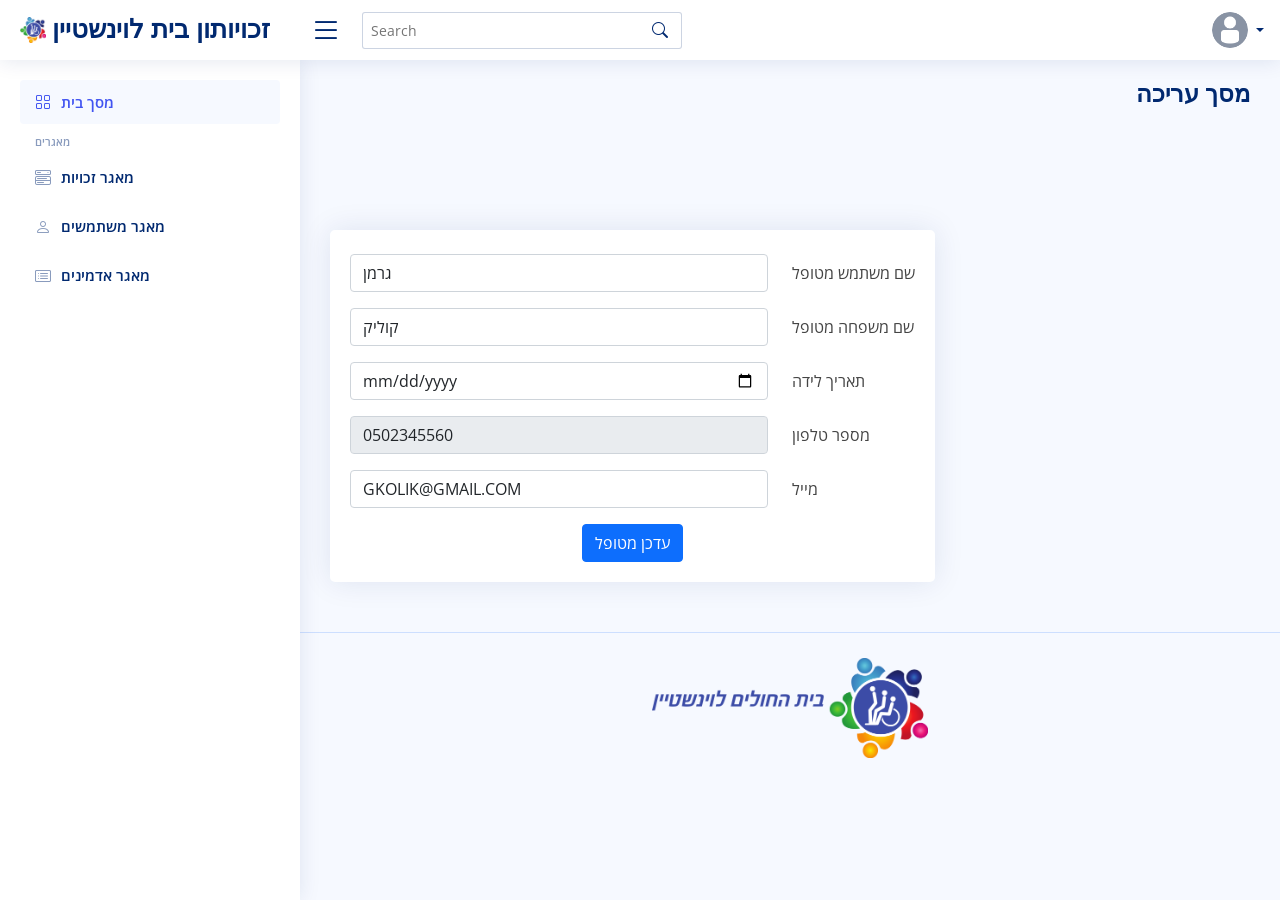
<file: Final Project/Pages/EditUserPage.html>
﻿
<!DOCTYPE html>
<html lang="en">

<head>
    <meta charset="utf-8">
    <meta content="width=device-width, initial-scale=1.0" name="viewport">
    <script src="https://code.jquery.com/jquery-3.6.0.min.js"
            integrity="sha256-/xUj+3OJU5yExlq6GSYGSHk7tPXikynS7ogEvDej/m4="
            crossorigin="anonymous">
    </script>
    <title>מסך עריכה</title>
    <meta content="" name="description">
    <meta content="" name="keywords">

    <!-- Favicons -->
    <link href="assets/img/favicon.png" rel="icon">
    <link href="assets/img/apple-touch-icon.png" rel="apple-touch-icon">

    <!-- Google Fonts -->
    <link href="https://fonts.gstatic.com" rel="preconnect">
    <link href="https://fonts.googleapis.com/css?family=Open+Sans:300,300i,400,400i,600,600i,700,700i|Nunito:300,300i,400,400i,600,600i,700,700i|Poppins:300,300i,400,400i,500,500i,600,600i,700,700i" rel="stylesheet">

    <!-- Vendor CSS Files -->
    <link href="assets/vendor/bootstrap/css/bootstrap.min.css" rel="stylesheet">
    <link href="assets/vendor/bootstrap-icons/bootstrap-icons.css" rel="stylesheet">
    <link href="assets/vendor/boxicons/css/boxicons.min.css" rel="stylesheet">
    <link href="assets/vendor/quill/quill.snow.css" rel="stylesheet">
    <link href="assets/vendor/quill/quill.bubble.css" rel="stylesheet">
    <link href="assets/vendor/remixicon/remixicon.css" rel="stylesheet">
    <link href="assets/vendor/simple-datatables/style.css" rel="stylesheet">

    <!-- Template Main CSS File -->
    <link href="assets/css/style.css" rel="stylesheet">
    <script>
        $(document).on("submit", "#EditForm", goback);


        function goback() {
            alert("check");
        }
    </script>

    <script>
        //var test = "yakov";
        //sessionStorage.setItem("arik", test);
        UserDetails = [];
        $(document).ready(function () {
            if (localStorage["UserDetails"] != null) {
                UserDetails = JSON.parse(localStorage["UserDetails"]);
            }
            console.log(UserDetails[0]["First_name"] + " is in the houssseeee");
            document.getElementById("userName").innerHTML = UserDetails[0]["First_name"] + " " + UserDetails[0]["Last_name"];
            document.getElementById("userName2").innerHTML = UserDetails[0]["First_name"] + " " + UserDetails[0]["Last_name"];
            document.getElementById("userRole").innerHTML = UserDetails[0]["Role"];
        });
        $(document).on("click", "#logOUT", logOUT);
        function logOUT() {
            localStorage.removeItem("UserDetails");
            window.open("pages-login.html", "_self");
        }
    </script>

</head>

<body>

    <!-- ======= Header ======= -->
    <header id="header" class="header fixed-top d-flex align-items-center">

        <div class="d-flex align-items-center justify-content-between">
            <a href="index.html" class="logo d-flex align-items-center">
                <img src="assets/img/logo.png" alt="">
                <span class="d-none d-lg-block">זכויותון בית לוינשטיין</span>
            </a>
            <i class="bi bi-list toggle-sidebar-btn"></i>
        </div><!-- End Logo -->

        <div class="search-bar">
            <form class="search-form d-flex align-items-center" method="POST" action="#">
                <input type="text" name="query" placeholder="Search" title="Enter search keyword">
                <button type="submit" title="Search"><i class="bi bi-search"></i></button>
            </form>
        </div><!-- End Search Bar -->

        <nav class="header-nav ms-auto">
            <ul class="d-flex align-items-center">

                <li class="nav-item d-block d-lg-none">
                    <a class="nav-link nav-icon search-bar-toggle " href="#">
                        <i class="bi bi-search"></i>
                    </a>
                </li><!-- End Search Icon-->

                <li class="nav-item dropdown pe-3">

                    <a class="nav-link nav-profile d-flex align-items-center pe-0" href="#" data-bs-toggle="dropdown">
                        <img src="assets/img/default-avatar.png" alt="Profile" class="rounded-circle">

                        <span class="d-none d-md-block dropdown-toggle ps-2" id="userName"></span>
                    </a><!-- End Profile Iamge Icon -->

                    <ul class="dropdown-menu dropdown-menu-end dropdown-menu-arrow profile">
                        <li class="dropdown-header">
                            <h6 id="userName2"> </h6>
                            <span id="userRole"></span>
                        </li>
                        <li>
                            <hr class="dropdown-divider">
                        </li>

                        <li>
                            <a class="dropdown-item d-flex align-items-center" href="users-profile.html">
                                <i class="bi bi-person"></i>
                                <span>הפרופיל שלי</span>
                            </a>
                        </li>
                        <li>
                            <hr class="dropdown-divider">
                        </li>
                        <li>
                            <hr class="dropdown-divider">
                        </li>

                        <li>
                            <a class="dropdown-item d-flex align-items-center" href="pages-faq.html">
                                <i class="bi bi-question-circle"></i>
                                <span>עזרה</span>
                            </a>
                        </li>
                        <li>
                            <hr class="dropdown-divider">
                        </li>

                        <li>
                            <a id="logOUT" class="dropdown-item d-flex align-items-center" href="#">
                                <i class="bi bi-box-arrow-right"></i>
                                <span>יציאה מהמערכת</span>
                            </a>
                        </li>

                    </ul><!-- End Profile Dropdown Items -->
                </li><!-- End Profile Nav -->

            </ul>
        </nav><!-- End Icons Navigation -->

    </header><!-- End Header -->
    <!-- ======= Sidebar ======= -->
    <aside id="sidebar" class="sidebar">

        <ul class="sidebar-nav" id="sidebar-nav">

            <li class="nav-item">
                <a class="nav-link " href="index.html">
                    <i class="bi bi-grid"></i>
                    <span>מסך בית</span>
                </a>
            </li><!-- End Dashboard Nav -->

            <li class="nav-heading">מאגרים</li>

            <li class="nav-item">
                <a class="nav-link collapsed" href="rights.html">
                    <i class="bi bi-menu-button-wide"></i>
                    <span>מאגר זכויות</span>
                </a>
            </li><!-- End מאגר זכויות-->

            <li class="nav-item">
                <a class="nav-link collapsed" href="users.html">
                    <i class="bi bi-person"></i>
                    <span>מאגר משתמשים</span>
                </a>
            </li><!-- End מאגר משתמשים -->


            <li class="nav-item">
                <a class="nav-link collapsed" href="admins.html">
                    <i class="bi bi-card-list"></i>
                    <span>מאגר אדמינים</span>
                </a>
            </li><!-- Endמאגר אדמינים  -->


        </ul>

    </aside><!-- End Sidebar-->

    <main id="main" class="main">

        <div class="pagetitle">
            <h1>מסך עריכה</h1>
            <nav>
                <ol class="breadcrumb">
                    <li class="breadcrumb-item"><a href="index.html">מסך בית</a></li>
                    <li class="breadcrumb-item active">מסך עריכה</li>
                </ol>
            </nav>
        </div><!-- End Page Title -->

        <section class="section profile">
            <div class="row">

                <div class="col-xl-8">

                    <div class="card">
                        <div class="card-body pt-3">
                            <div class="tab-content pt-2">



                                <!-- Profile Edit Form -->
                                <form id="EditForm" action="users.html">
                                    <div class="row mb-3">
                                        <div class="col-md-8 col-lg-9">
                                            <input name="firstName" type="text" class="form-control" id="firstName" value="גרמן">
                                        </div>
                                        <label for="firstName" class="col-md-4 col-lg-3 col-form-label">שם משתמש מטופל</label>
                                    </div>
                                    <div class="row mb-3">
                                        <div class="col-md-8 col-lg-9">
                                            <input name="lastName" type="text" class="form-control" id="lastName" value="קוליק">
                                        </div>
                                        <label for="lastName" class="col-md-4 col-lg-3 col-form-label">שם משפחה מטופל</label>
                                    </div>
                                    <div class="row mb-3">
                                        <div class="col-md-8 col-lg-9">
                                            <input name="header1" type="date" class="form-control" id="header1" value="איש חשוב מאוד">
                                        </div>
                                        <label for="header1" class="col-md-4 col-lg-3 col-form-label">תאריך לידה</label>
                                    </div>
                                    <div class="row mb-3">
                                        <div class="col-md-8 col-lg-9">
                                            <input name="header2" type="text" class="form-control" id="header2" value="0502345560" readonly>
                                        </div>
                                        <label for="header2" class="col-md-4 col-lg-3 col-form-label">מספר טלפון</label>
                                    </div>
                                    <div class="row mb-3">
                                        <div class="col-md-8 col-lg-9">
                                            <input name="header3" type="text" class="form-control" id="header3" value="GKOLIK@GMAIL.COM">
                                        </div>
                                        <label for="header3" class="col-md-4 col-lg-3 col-form-label">מייל</label>
                                    </div>



                                    <div class="text-center">
                                        <button type="submit" class="btn btn-primary">עדכן מטופל</button>
                                    </div>
                                </form><!-- End Profile Edit Form -->
                            </div><!-- End Bordered Tabs -->

                        </div>
                    </div>

                </div>
            </div>
        </section>

    </main><!-- End #main -->
    <!-- ======= Footer ======= -->
    <footer id="footer" class="footer">
        <div class="credits">
            <img style="height:100px" src="assets/img/BigLogo.png" />
        </div>
    </footer><!-- End Footer -->

    <a href="#" class="back-to-top d-flex align-items-center justify-content-center"><i class="bi bi-arrow-up-short"></i></a>

    <!-- Vendor JS Files -->
    <script src="assets/vendor/apexcharts/apexcharts.min.js"></script>
    <script src="assets/vendor/bootstrap/js/bootstrap.bundle.min.js"></script>
    <script src="assets/vendor/chart.js/chart.min.js"></script>
    <script src="assets/vendor/echarts/echarts.min.js"></script>
    <script src="assets/vendor/quill/quill.min.js"></script>
    <script src="assets/vendor/simple-datatables/simple-datatables.js"></script>
    <script src="assets/vendor/tinymce/tinymce.min.js"></script>
    <script src="assets/vendor/php-email-form/validate.js"></script>

    <!-- Template Main JS File -->
    <script src="assets/js/main.js"></script>

</body>

</html>
</file>
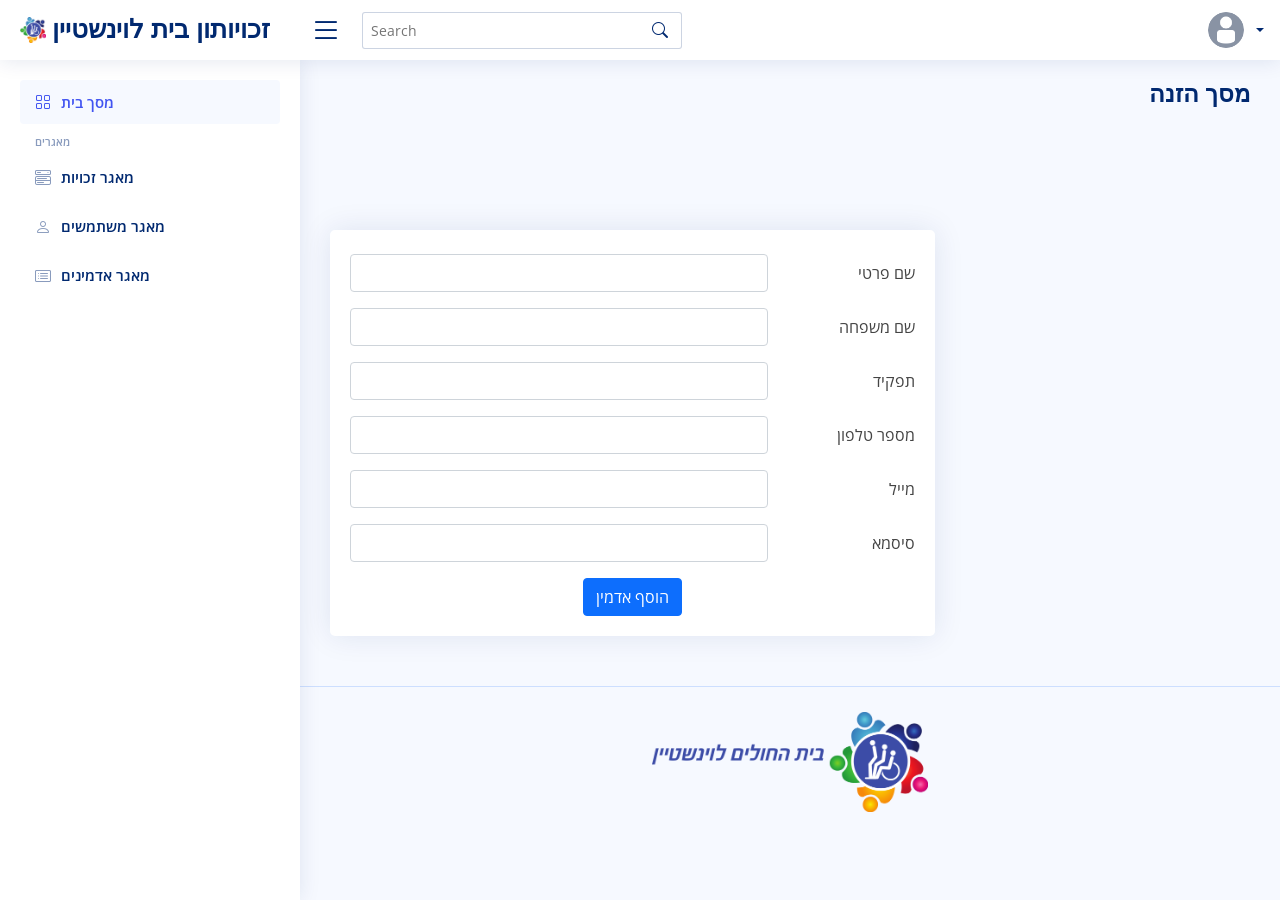
<file: Final Project/Pages/NewAdminPage.html>
﻿
<!DOCTYPE html>
<html lang="en">

<head>
    <meta charset="utf-8">
    <meta content="width=device-width, initial-scale=1.0" name="viewport">
    <script src="https://code.jquery.com/jquery-3.6.0.min.js"
            integrity="sha256-/xUj+3OJU5yExlq6GSYGSHk7tPXikynS7ogEvDej/m4="
            crossorigin="anonymous">
    </script>
    <title>מסך הזנה</title>
    <meta content="" name="description">
    <meta content="" name="keywords">

    <!-- Favicons -->
    <link href="assets/img/favicon.png" rel="icon">
    <link href="assets/img/apple-touch-icon.png" rel="apple-touch-icon">

    <!-- Google Fonts -->
    <link href="https://fonts.gstatic.com" rel="preconnect">
    <link href="https://fonts.googleapis.com/css?family=Open+Sans:300,300i,400,400i,600,600i,700,700i|Nunito:300,300i,400,400i,600,600i,700,700i|Poppins:300,300i,400,400i,500,500i,600,600i,700,700i" rel="stylesheet">

    <!-- Vendor CSS Files -->
    <link href="assets/vendor/bootstrap/css/bootstrap.min.css" rel="stylesheet">
    <link href="assets/vendor/bootstrap-icons/bootstrap-icons.css" rel="stylesheet">
    <link href="assets/vendor/boxicons/css/boxicons.min.css" rel="stylesheet">
    <link href="assets/vendor/quill/quill.snow.css" rel="stylesheet">
    <link href="assets/vendor/quill/quill.bubble.css" rel="stylesheet">
    <link href="assets/vendor/remixicon/remixicon.css" rel="stylesheet">
    <link href="assets/vendor/simple-datatables/style.css" rel="stylesheet">

    <!-- Template Main CSS File -->
    <link href="assets/css/style.css" rel="stylesheet">

    <script src="../Scripts/ajaxCalls.js"></script>

    <script>
        //var test = "yakov";
        //sessionStorage.setItem("arik", test);
        UserDetails = [];
        $(document).ready(function () {
            if (localStorage["UserDetails"] != null) {
                UserDetails = JSON.parse(localStorage["UserDetails"]);
            }
            console.log(UserDetails[0]["First_name"] + " is in the houssseeee");
            document.getElementById("userName").innerHTML = UserDetails[0]["First_name"] + " " + UserDetails[0]["Last_name"];
            document.getElementById("userName2").innerHTML = UserDetails[0]["First_name"] + " " + UserDetails[0]["Last_name"];
            document.getElementById("userRole").innerHTML = UserDetails[0]["Role"];

        });

        $(document).on("submit", "#NewAdmin", newAdmin);
        function newAdmin() {
            adm = {
                First_name: $("#firstName").val(),
                Last_name: $("#lastName").val(),
                Email: $("#Email").val(),
                Password: $("#Password").val(),
                Phone: $("#Phone").val(),
                Role: $("#Job").val()
            }
            ajaxCall("POST", "../api/Admins", JSON.stringify(adm), sucpostADMIN, errpostADMIN);

            return false;
        }

        function sucpostADMIN(status) {
            console.log(status)
            window.open("admins.html","_self");
        }
        function errpostADMIN(err) {
            console.log(err)
        }
        $(document).on("click", "#logOUT", logOUT);
        function logOUT() {
            localStorage.removeItem("UserDetails");
            window.open("pages-login.html", "_self");
        }
    </script>

</head>

<body>

    <!-- ======= Header ======= -->
    <header id="header" class="header fixed-top d-flex align-items-center">

        <div class="d-flex align-items-center justify-content-between">
            <a href="index.html" class="logo d-flex align-items-center">
                <img src="assets/img/logo.png" alt="">
                <span class="d-none d-lg-block">זכויותון בית לוינשטיין</span>
            </a>
            <i class="bi bi-list toggle-sidebar-btn"></i>
        </div><!-- End Logo -->

        <div class="search-bar">
            <form class="search-form d-flex align-items-center" method="POST" action="#">
                <input type="text" name="query" placeholder="Search" title="Enter search keyword">
                <button type="submit" title="Search"><i class="bi bi-search"></i></button>
            </form>
        </div><!-- End Search Bar -->

        <nav class="header-nav ms-auto">
            <ul class="d-flex align-items-center">

                <li class="nav-item d-block d-lg-none">
                    <a class="nav-link nav-icon search-bar-toggle " href="#">
                        <i class="bi bi-search"></i>
                    </a>
                </li><!-- End Search Icon-->

                <li class="nav-item dropdown pe-3">

                    <a class="nav-link nav-profile d-flex align-items-center pe-0" href="#" data-bs-toggle="dropdown">
                        <img src="assets/img/default-avatar.png" alt="Profile" class="rounded-circle">

                        <span class="d-none d-md-block dropdown-toggle ps-2" id="userName"> </span>
                    </a><!-- End Profile Iamge Icon -->

                    <ul class="dropdown-menu dropdown-menu-end dropdown-menu-arrow profile">
                        <li class="dropdown-header">
                            <h6 id="userName2"> </h6>
                            <span id="userRole"></span>
                        </li>
                        <li>
                            <hr class="dropdown-divider">
                        </li>

                        <li>
                            <a class="dropdown-item d-flex align-items-center" href="users-profile.html">
                                <i class="bi bi-person"></i>
                                <span>הפרופיל שלי</span>
                            </a>
                        </li>
                        <li>
                            <hr class="dropdown-divider">
                        </li>
                        <li>
                            <hr class="dropdown-divider">
                        </li>

                        <li>
                            <a class="dropdown-item d-flex align-items-center" href="pages-faq.html">
                                <i class="bi bi-question-circle"></i>
                                <span>עזרה</span>
                            </a>
                        </li>
                        <li>
                            <hr class="dropdown-divider">
                        </li>

                        <li>
                            <a id="logOUT" class="dropdown-item d-flex align-items-center" href="#">
                                <i class="bi bi-box-arrow-right"></i>
                                <span>יציאה מהמערכת</span>
                            </a>
                        </li>

                    </ul><!-- End Profile Dropdown Items -->
                </li><!-- End Profile Nav -->

            </ul>
        </nav><!-- End Icons Navigation -->

    </header><!-- End Header -->
    <!-- ======= Sidebar ======= -->
    <aside id="sidebar" class="sidebar">

        <ul class="sidebar-nav" id="sidebar-nav">

            <li class="nav-item">
                <a class="nav-link " href="index.html">
                    <i class="bi bi-grid"></i>
                    <span>מסך בית</span>
                </a>
            </li><!-- End Dashboard Nav -->

            <li class="nav-heading">מאגרים</li>

            <li class="nav-item">
                <a class="nav-link collapsed" href="rights.html">
                    <i class="bi bi-menu-button-wide"></i>
                    <span>מאגר זכויות</span>
                </a>
            </li><!-- End מאגר זכויות-->

            <li class="nav-item">
                <a class="nav-link collapsed" href="users.html">
                    <i class="bi bi-person"></i>
                    <span>מאגר משתמשים</span>
                </a>
            </li><!-- End מאגר משתמשים -->


            <li class="nav-item">
                <a class="nav-link collapsed" href="admins.html">
                    <i class="bi bi-card-list"></i>
                    <span>מאגר אדמינים</span>
                </a>
            </li><!-- Endמאגר אדמינים  -->


        </ul>

    </aside><!-- End Sidebar-->

    <main id="main" class="main">

        <div class="pagetitle">
            <h1>מסך הזנה</h1>
            <nav>
                <ol class="breadcrumb">
                    <li class="breadcrumb-item"><a href="index.html">מסך בית</a></li>
                    <li class="breadcrumb-item active">מסך הזנה</li>
                </ol>
            </nav>
        </div><!-- End Page Title -->

        <section class="section profile">
            <div class="row">

                <div class="col-xl-8">

                    <div class="card">
                        <div class="card-body pt-3">
                            <div class="tab-content pt-2">

 

                                    <!-- Profile Edit Form -->
                                <form id="NewAdmin" dir="rtl">
                                    <div class="row mb-3">
                                        <label for="firstName" class="col-md-4 col-lg-3 col-form-label">שם פרטי</label>
                                        <div class="col-md-8 col-lg-9">
                                            <input name="firstName" type="text" class="form-control" id="firstName">
                                        </div>
                                    </div>
                                    <div class="row mb-3">
                                        <label for="lastName" class="col-md-4 col-lg-3 col-form-label">שם משפחה</label>
                                        <div class="col-md-8 col-lg-9">
                                            <input name="lastName" type="text" class="form-control" id="lastName">
                                        </div>
                                    </div>

                                    <div class="row mb-3">
                                        <label for="Job" class="col-md-4 col-lg-3 col-form-label">תפקיד</label>
                                        <div class="col-md-8 col-lg-9">
                                            <input name="job" type="text" class="form-control" id="Job">
                                        </div>
                                    </div>


                                    <div class="row mb-3">
                                        <label for="Phone" class="col-md-4 col-lg-3 col-form-label">מספר טלפון</label>
                                        <div class="col-md-8 col-lg-9">
                                            <input name="phone" type="text" class="form-control" id="Phone">
                                        </div>
                                    </div>

                                    <div class="row mb-3">
                                        <label for="Email" class="col-md-4 col-lg-3 col-form-label">מייל</label>
                                        <div class="col-md-8 col-lg-9">
                                            <input name="email" type="email" class="form-control" id="Email">
                                        </div>
                                    </div>

                                    <div class="row mb-3">
                                        <label for="Email" class="col-md-4 col-lg-3 col-form-label">סיסמא</label>
                                        <div class="col-md-8 col-lg-9">
                                            <input name="Password" type="Password" class="form-control" id="Password">
                                        </div>
                                    </div>
                                    <div class="text-center">
                                        <button type="submit" class="btn btn-primary">הוסף אדמין</button>
                                    </div>
                                </form><!-- End Profile Edit Form -->


                            </div><!-- End Bordered Tabs -->

                        </div>
                    </div>

                </div>
            </div>
        </section>

    </main><!-- End #main -->
    <!-- ======= Footer ======= -->
    <footer id="footer" class="footer">
        <div class="credits">
            <img style="height:100px" src="assets/img/BigLogo.png" />
        </div>
    </footer><!-- End Footer -->

    <a href="#" class="back-to-top d-flex align-items-center justify-content-center"><i class="bi bi-arrow-up-short"></i></a>

    <!-- Vendor JS Files -->
    <script src="assets/vendor/apexcharts/apexcharts.min.js"></script>
    <script src="assets/vendor/bootstrap/js/bootstrap.bundle.min.js"></script>
    <script src="assets/vendor/chart.js/chart.min.js"></script>
    <script src="assets/vendor/echarts/echarts.min.js"></script>
    <script src="assets/vendor/quill/quill.min.js"></script>
    <script src="assets/vendor/simple-datatables/simple-datatables.js"></script>
    <script src="assets/vendor/tinymce/tinymce.min.js"></script>
    <script src="assets/vendor/php-email-form/validate.js"></script>

    <!-- Template Main JS File -->
    <script src="assets/js/main.js"></script>

</body>

</html>
</file>
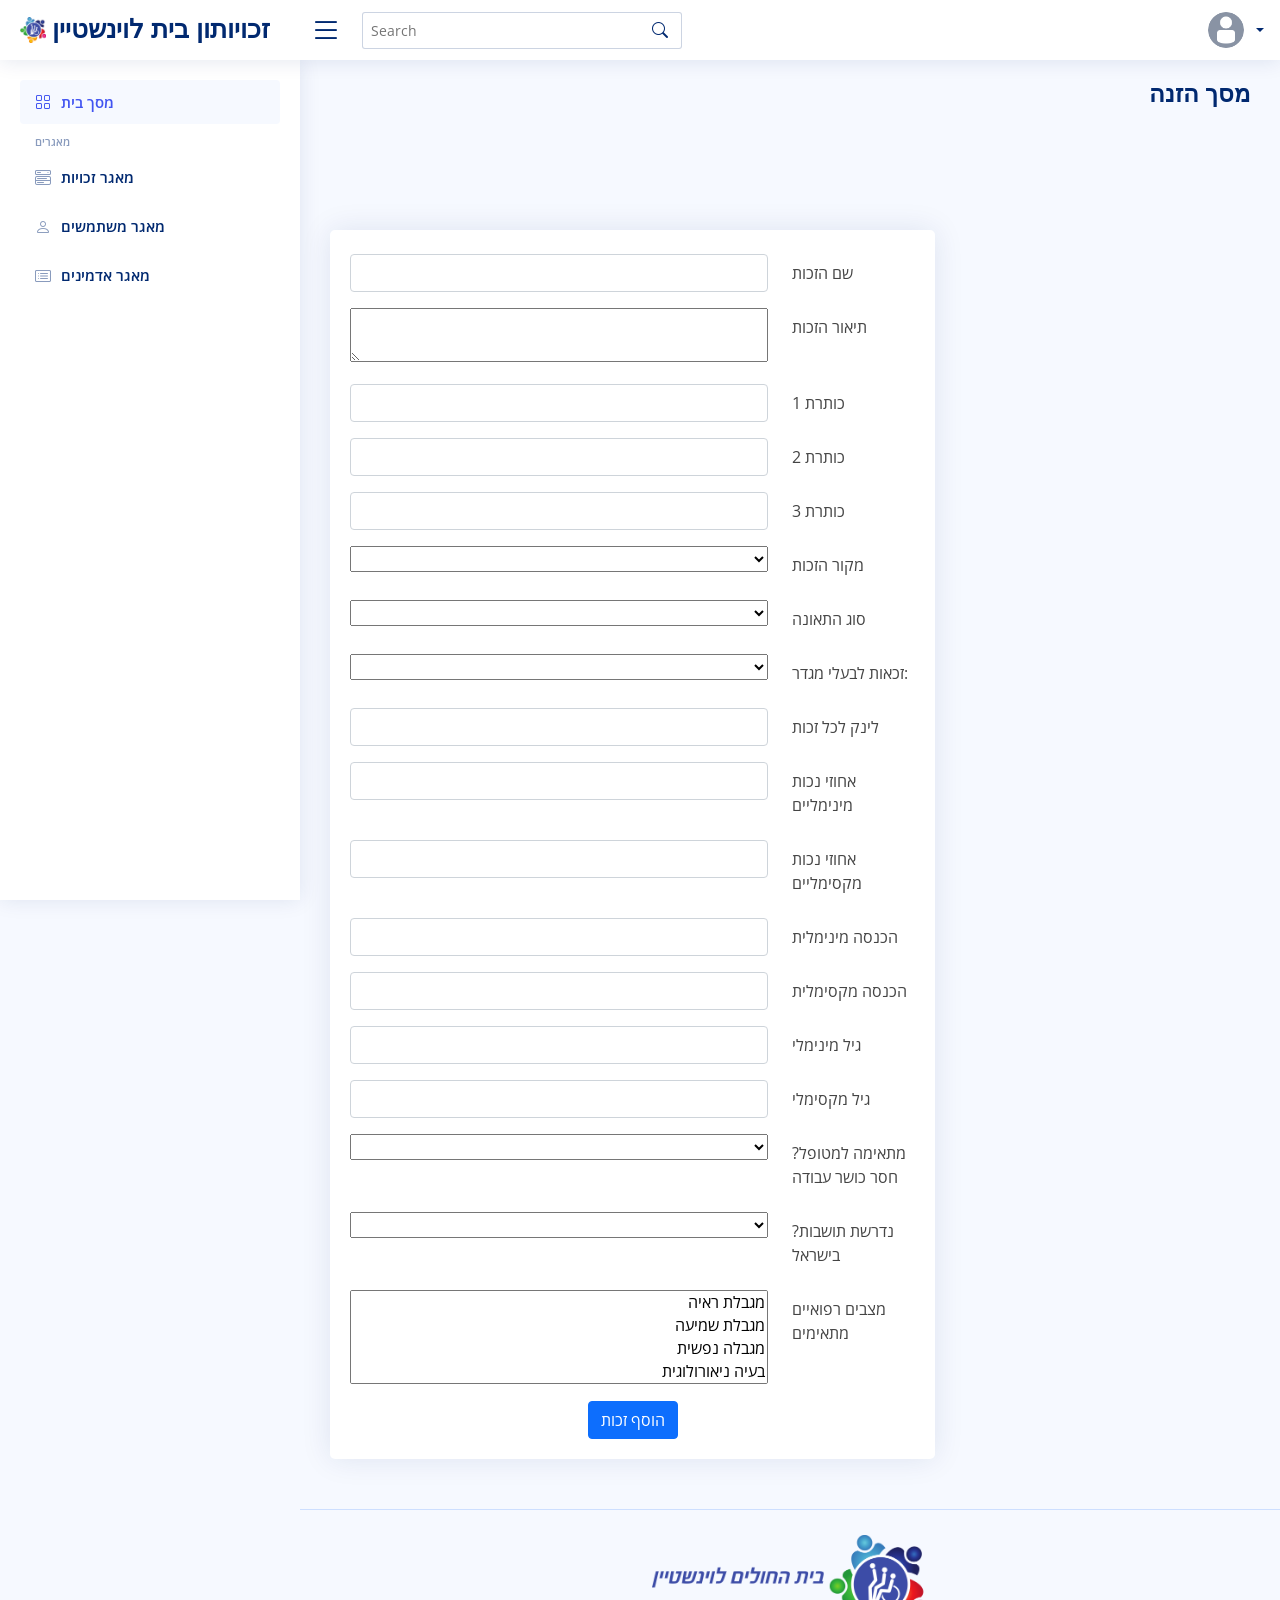
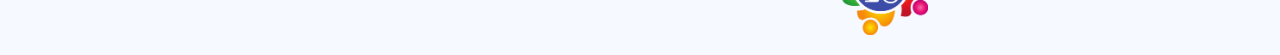
<file: Final Project/Pages/NewRightPage.html>
﻿
<!DOCTYPE html>
<html lang="en">

<head>
    <meta charset="utf-8">
    <meta content="width=device-width, initial-scale=1.0" name="viewport">
    <script src="https://code.jquery.com/jquery-3.6.0.min.js"
            integrity="sha256-/xUj+3OJU5yExlq6GSYGSHk7tPXikynS7ogEvDej/m4="
            crossorigin="anonymous">
    </script>
    <title>מסך הזנה</title>
    <meta content="" name="description">
    <meta content="" name="keywords">
    <script src="../Scripts/ajaxCalls.js"></script>
    <!-- Favicons -->
    <link href="assets/img/favicon.png" rel="icon">
    <link href="assets/img/apple-touch-icon.png" rel="apple-touch-icon">

    <!-- Google Fonts -->
    <link href="https://fonts.gstatic.com" rel="preconnect">
    <link href="https://fonts.googleapis.com/css?family=Open+Sans:300,300i,400,400i,600,600i,700,700i|Nunito:300,300i,400,400i,600,600i,700,700i|Poppins:300,300i,400,400i,500,500i,600,600i,700,700i" rel="stylesheet">

    <!-- Vendor CSS Files -->
    <link href="assets/vendor/bootstrap/css/bootstrap.min.css" rel="stylesheet">
    <link href="assets/vendor/bootstrap-icons/bootstrap-icons.css" rel="stylesheet">
    <link href="assets/vendor/boxicons/css/boxicons.min.css" rel="stylesheet">
    <link href="assets/vendor/quill/quill.snow.css" rel="stylesheet">
    <link href="assets/vendor/quill/quill.bubble.css" rel="stylesheet">
    <link href="assets/vendor/remixicon/remixicon.css" rel="stylesheet">
    <link href="assets/vendor/simple-datatables/style.css" rel="stylesheet">

    <!-- Template Main CSS File -->
    <link href="assets/css/style.css" rel="stylesheet">
    <script>
        //var test = "yakov";
        //sessionStorage.setItem("arik", test);
        UserDetails = [];
        $(document).ready(function () {
            if (localStorage["UserDetails"] != null) {
                UserDetails = JSON.parse(localStorage["UserDetails"]);
            }
            console.log(UserDetails[0]["First_name"] + " is in the houssseeee");
            document.getElementById("userName").innerHTML = UserDetails[0]["First_name"] + " " + UserDetails[0]["Last_name"];
            document.getElementById("userName2").innerHTML = UserDetails[0]["First_name"] + " " + UserDetails[0]["Last_name"];
            document.getElementById("userRole").innerHTML = UserDetails[0]["Role"];
        });
        $(document).on("click", "#logOUT", logOUT);
        function logOUT() {
            localStorage.removeItem("UserDetails");
            window.open("pages-login.html", "_self");
        }

         $(document).on("submit", "#NewRight", newRight);
        function newRight() {
            right = {
                Name: $("#fullName").val(),
                St1: $("#header1").val(),
                St2: $("#header2").val(),
                St3: $("#header3").val(),
                Description: $("#description").val(),
                Source: $("#source :selected").text(),
                Accident_type: $("#type :selected").val(),
                Residance: $("#limited :selected").val(),
                Workdis: $("#work :selected").val(),
                Min_disap:$("#minPercent").val(),
                Max_disap:$("#maxPercent").val(),
                MinInc:$("#minincome").val(),
                MaxInc:$("#maxincome").val(),
                MinAge:$("#minage").val(),
                MaxAge:$("#maxage").val(),
                CzUrl: $("#link").val(),
                InsertAdmin:$("#userName").val(),
                Gender:$("#gender :selected").val(),
                Medstat: $("#medstat").val(), //array
                InsertAdmin: UserDetails[0]["Id"]
            }
            console.log(right);
            ajaxCall("POST", "../api/Rights", JSON.stringify(right), sucpostRight, errpostRight);

            return false;
        }

        function sucpostRight(status) {
            console.log(status)

            window.open("admins.html","_self");
        }
        function errpostRight(err) {
            console.log(err)
        }


    </script>

</head>

<body>

    <!-- ======= Header ======= -->
    <header id="header" class="header fixed-top d-flex align-items-center">

        <div class="d-flex align-items-center justify-content-between">
            <a href="index.html" class="logo d-flex align-items-center">
                <img src="assets/img/logo.png" alt="">
                <span class="d-none d-lg-block">זכויותון בית לוינשטיין</span>
            </a>
            <i class="bi bi-list toggle-sidebar-btn"></i>
        </div><!-- End Logo -->

        <div class="search-bar">
            <form class="search-form d-flex align-items-center" method="POST" action="#">
                <input type="text" name="query" placeholder="Search" title="Enter search keyword">
                <button type="submit" title="Search"><i class="bi bi-search"></i></button>
            </form>
        </div><!-- End Search Bar -->

        <nav class="header-nav ms-auto">
            <ul class="d-flex align-items-center">

                <li class="nav-item d-block d-lg-none">
                    <a class="nav-link nav-icon search-bar-toggle " href="#">
                        <i class="bi bi-search"></i>
                    </a>
                </li><!-- End Search Icon-->

                <li class="nav-item dropdown pe-3">

                    <a class="nav-link nav-profile d-flex align-items-center pe-0" href="#" data-bs-toggle="dropdown">
                        <img src="assets/img/default-avatar.png" alt="Profile" class="rounded-circle">

                        <span class="d-none d-md-block dropdown-toggle ps-2" id="userName"> </span>
                    </a><!-- End Profile Iamge Icon -->

                    <ul class="dropdown-menu dropdown-menu-end dropdown-menu-arrow profile">
                        <li class="dropdown-header">
                            <h6 id="userName2"> </h6>
                            <span id="userRole"></span>
                        </li>
                        <li>
                            <hr class="dropdown-divider">
                        </li>

                        <li>
                            <a class="dropdown-item d-flex align-items-center" href="users-profile.html">
                                <i class="bi bi-person"></i>
                                <span>הפרופיל שלי</span>
                            </a>
                        </li>
                        <li>
                            <hr class="dropdown-divider">
                        </li>
                        <li>
                            <hr class="dropdown-divider">
                        </li>

                        <li>
                            <a class="dropdown-item d-flex align-items-center" href="pages-faq.html">
                                <i class="bi bi-question-circle"></i>
                                <span>עזרה</span>
                            </a>
                        </li>
                        <li>
                            <hr class="dropdown-divider">
                        </li>

                        <li>
                            <a id="logOUT" class="dropdown-item d-flex align-items-center" href="#">
                                <i class="bi bi-box-arrow-right"></i>
                                <span>יציאה מהמערכת</span>
                            </a>
                        </li>

                    </ul><!-- End Profile Dropdown Items -->
                </li><!-- End Profile Nav -->

            </ul>
        </nav><!-- End Icons Navigation -->

    </header><!-- End Header -->
    <!-- ======= Sidebar ======= -->
    <aside id="sidebar" class="sidebar">

        <ul class="sidebar-nav" id="sidebar-nav">

            <li class="nav-item">
                <a class="nav-link " href="index.html">
                    <i class="bi bi-grid"></i>
                    <span>מסך בית</span>
                </a>
            </li><!-- End Dashboard Nav -->

            <li class="nav-heading">מאגרים</li>

            <li class="nav-item">
                <a class="nav-link collapsed" href="rights.html">
                    <i class="bi bi-menu-button-wide"></i>
                    <span>מאגר זכויות</span>
                </a>
            </li><!-- End מאגר זכויות-->

            <li class="nav-item">
                <a class="nav-link collapsed" href="users.html">
                    <i class="bi bi-person"></i>
                    <span>מאגר משתמשים</span>
                </a>
            </li><!-- End מאגר משתמשים -->


            <li class="nav-item">
                <a class="nav-link collapsed" href="admins.html">
                    <i class="bi bi-card-list"></i>
                    <span>מאגר אדמינים</span>
                </a>
            </li><!-- Endמאגר אדמינים  -->


        </ul>

    </aside><!-- End Sidebar-->

    <main id="main" class="main">

        <div class="pagetitle">
            <h1>מסך הזנה</h1>
            <nav>
                <ol class="breadcrumb">
                    <li class="breadcrumb-item"><a href="index.html">מסך בית</a></li>
                    <li class="breadcrumb-item active">מסך הזנה</li>
                </ol>
            </nav>
        </div><!-- End Page Title -->

        <section class="section profile">
            <div class="row">

                <div class="col-xl-8">

                    <div class="card">
                        <div class="card-body pt-3">
                            <div class="tab-content pt-2">



                                <!-- Profile Edit Form -->
                                <form id="NewRight" action="rights.html">
                                    <div class="row mb-3">
                                        <div class="col-md-8 col-lg-9">
                                            <input name="fullName" type="text" class="form-control" id="fullName" dir="rtl">
                                        </div>
                                        <label for="fullName" class="col-md-4 col-lg-3 col-form-label">שם הזכות</label>
                                    </div>
                                    <div class="row mb-3">
                                        <div class="col-md-8 col-lg-9">
                                            <textarea id="description" dir="rtl" style="width:100%"></textarea>
                                        </div>
                                        <label for="description" class="col-md-4 col-lg-3 col-form-label">תיאור הזכות</label>
                                    </div>
                                    <div class="row mb-3">
                                        <div class="col-md-8 col-lg-9">
                                            <input name="header1" type="text" class="form-control" id="header1" dir="rtl">
                                        </div>
                                        <label for="header1" class="col-md-4 col-lg-3 col-form-label">כותרת 1</label>
                                    </div>
                                    <div class="row mb-3">
                                        <div class="col-md-8 col-lg-9">
                                            <input name="header2" type="text" class="form-control" id="header2" dir="rtl">
                                        </div>
                                        <label for="header2" class="col-md-4 col-lg-3 col-form-label">כותרת 2</label>
                                    </div>
                                    <div class="row mb-3">
                                        <div class="col-md-8 col-lg-9">
                                            <input name="header3" type="text" class="form-control" id="header3" dir="rtl">
                                        </div>
                                        <label for="header3" class="col-md-4 col-lg-3 col-form-label">כותרת 3</label>
                                    </div>

                                    <div class="row mb-3">
                                        <div class="col-md-8 col-lg-9">
                                            <select id="source" style="width:100%">
                                                <option></option>
                                                <option dir="rtl">ביטוח לאומי</option>
                                                <option dir="rtl">רשות המיסים</option>
                                                <option dir="rtl">משרד התחבורה</option>
                                                <option dir="rtl">קופת חולים</option>
                                                <option dir="rtl">רשות מוניצפלית</option>
                                                <option dir="rtl">אחר</option>
                                            </select>
                                        </div>
                                        <label for="source" class="col-md-4 col-lg-3 col-form-label">מקור הזכות</label>
                                    </div>

                                    <div class="row mb-3">
                                        <div class="col-md-8 col-lg-9">
                                            <select id="type" style="width:100%">
                                                <option value="0"></option>
                                                <option dir="rtl" value="1">תאונת דרכים</option>
                                                <option dir="rtl" value="2">תאונת עבודה</option>
                                                <option dir="rtl" value="3">תאונה אישית</option>
                                            </select>
                                        </div>
                                        <label for="type" class="col-md-4 col-lg-3 col-form-label">סוג התאונה</label>
                                    </div>

                                    <div class="row mb-3">
                                        <div class="col-md-8 col-lg-9">
                                            <select id="gender" style="width:100%">
                                                <option></option>
                                                <option dir="rtl">זכר</option>
                                                <option dir="rtl" >נקבה</option>
                                                <option dir="rtl">שני המינים</option>
                                            </select>
                                        </div>
                                        <label for="situation" class="col-md-4 col-lg-3 col-form-label">זכאות לבעלי מגדר: </label>
                                    </div>

                                    <div class="row mb-3">
                                        <div class="col-md-8 col-lg-9">
                                            <input name="link" type="text" class="form-control" id="link" dir="rtl">
                                        </div>
                                        <label for="link" class="col-md-4 col-lg-3 col-form-label">לינק לכל זכות</label>
                                    </div>
                                    <div class="row mb-3">
                                        <div class="col-md-8 col-lg-9">
                                            <input name="minPercent" type="text" class="form-control" id="minPercent" dir="rtl">
                                        </div>
                                        <label for="minPercent" class="col-md-4 col-lg-3 col-form-label">אחוזי נכות מינימליים</label>
                                    </div>
                                    <div class="row mb-3">
                                        <div class="col-md-8 col-lg-9">
                                            <input name="maxPercent" type="text" class="form-control" id="maxPercent" dir="rtl">
                                        </div>
                                        <label for="maxPercent" class="col-md-4 col-lg-3 col-form-label">אחוזי נכות מקסימליים</label>
                                    </div>
                                    <div class="row mb-3">
                                        <div class="col-md-8 col-lg-9">
                                            <input name="minincome" type="text" class="form-control" id="minincome" dir="rtl">
                                        </div>
                                        <label for="minincome" class="col-md-4 col-lg-3 col-form-label">הכנסה מינימלית</label>
                                    </div>
                                    <div class="row mb-3">
                                        <div class="col-md-8 col-lg-9">
                                            <input name="maxincome" type="text" class="form-control" id="maxincome" dir="rtl">
                                        </div>
                                        <label for="maxincome" class="col-md-4 col-lg-3 col-form-label">הכנסה מקסימלית</label>
                                    </div>
                                    <div class="row mb-3">
                                        <div class="col-md-8 col-lg-9">
                                            <input name="minage" type="text" class="form-control" id="minage" dir="rtl">
                                        </div>
                                        <label for="minage" class="col-md-4 col-lg-3 col-form-label">גיל מינימלי</label>
                                    </div>
                                    <div class="row mb-3">
                                        <div class="col-md-8 col-lg-9">
                                            <input name="maxage" type="text" class="form-control" id="maxage" dir="rtl">
                                        </div>
                                        <label for="maxage" class="col-md-4 col-lg-3 col-form-label">גיל מקסימלי</label>
                                    </div>

                                    <div class="row mb-3">
                                        <div class="col-md-8 col-lg-9">
                                            <select id="work" style="width:100%">
                                                <option></option>
                                                <option dir="rtl" value="1">כן</option>
                                                <option dir="rtl" value="0">לא</option>
                                            </select>
                                        </div>
                                        <label for="work" class="col-md-4 col-lg-3 col-form-label">?מתאימה למטופל חסר כושר עבודה</label>
                                    </div>

                                    <div class="row mb-3">
                                        <div class="col-md-8 col-lg-9">
                                            <select id="limited" style="width:100%">
                                                <option></option>
                                                <option dir="rtl" value="1">כן</option>
                                                <option dir="rtl" value="0">לא</option>
                                            </select>
                                        </div>
                                        <label for="situation" class="col-md-4 col-lg-3 col-form-label">?נדרשת תושבות בישראל</label>
                                    </div>

                                    <div class="row mb-3">
                                        <div class="col-md-8 col-lg-9">
                                            <select id="medstat" style="width:100%" multiple="multiple">
                                                <option dir="rtl" value="1">מגבלת ראיה</option>
                                                <option dir="rtl" value="2">מגבלת שמיעה</option>
                                                <option dir="rtl" value="3">מגבלה נפשית</option>
                                                <option dir="rtl" value="4">בעיה ניאורולוגית</option>
                                                <option dir="rtl" value="5">מחלה כרונית</option>
                                                <option dir="rtl" value="6">שיתוק</option>
                                                <option dir="rtl" value="7">קטיעת גפיים</option>
                                                <option dir="rtl" value="8">פגיעה בכושר ניידות</option>
                                                <option dir="rtl" value="9">נכות פיזית/מוגבלות רפואית אחרת</option>
                                                <option dir="rtl" value="10">מצב בריאותי תקין</option>
                                            </select>
                                        </div>
                                        <label for="situation" class="col-md-4 col-lg-3 col-form-label">מצבים רפואיים מתאימים</label>
                                    </div>

                                    <div class="text-center">
                                        <button type="submit" class="btn btn-primary">הוסף זכות</button>
                                    </div>
                                </form><!-- End Profile Edit Form -->


                            </div><!-- End Bordered Tabs -->

                        </div>
                    </div>

                </div>
            </div>
        </section>

    </main><!-- End #main -->
    <!-- ======= Footer ======= -->
    <footer id="footer" class="footer">
        <div class="credits">
            <img style="height:100px" src="assets/img/BigLogo.png" />
        </div>
    </footer><!-- End Footer -->

    <a href="#" class="back-to-top d-flex align-items-center justify-content-center"><i class="bi bi-arrow-up-short"></i></a>

    <!-- Vendor JS Files -->
    <script src="assets/vendor/apexcharts/apexcharts.min.js"></script>
    <script src="assets/vendor/bootstrap/js/bootstrap.bundle.min.js"></script>
    <script src="assets/vendor/chart.js/chart.min.js"></script>
    <script src="assets/vendor/echarts/echarts.min.js"></script>
    <script src="assets/vendor/quill/quill.min.js"></script>
    <script src="assets/vendor/simple-datatables/simple-datatables.js"></script>
    <script src="assets/vendor/tinymce/tinymce.min.js"></script>
    <script src="assets/vendor/php-email-form/validate.js"></script>

    <!-- Template Main JS File -->
    <script src="assets/js/main.js"></script>

</body>

</html>
</file>
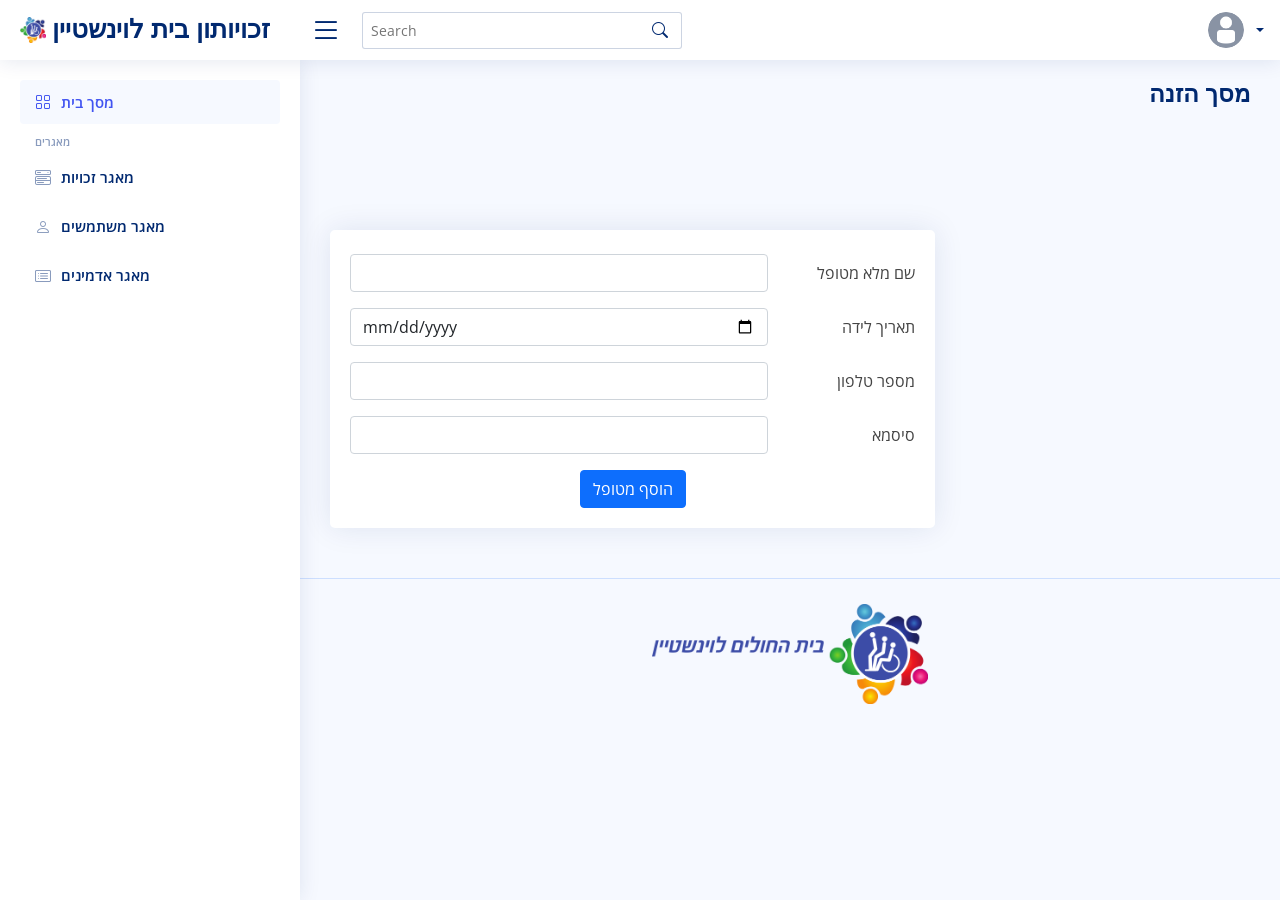
<file: Final Project/Pages/NewUserPage.html>
﻿
<!DOCTYPE html>
<html lang="en">

<head>
    <meta charset="utf-8">
    <meta content="width=device-width, initial-scale=1.0" name="viewport">
    <script src="https://code.jquery.com/jquery-3.6.0.min.js"
            integrity="sha256-/xUj+3OJU5yExlq6GSYGSHk7tPXikynS7ogEvDej/m4="
            crossorigin="anonymous">
    </script>
    <title>מסך הזנה</title>
    <meta content="" name="description">
    <meta content="" name="keywords">
    <script src="../Scripts/ajaxCalls.js"></script>
    <!-- Favicons -->
    <link href="assets/img/favicon.png" rel="icon">
    <link href="assets/img/apple-touch-icon.png" rel="apple-touch-icon">

    <!-- Google Fonts -->
    <link href="https://fonts.gstatic.com" rel="preconnect">
    <link href="https://fonts.googleapis.com/css?family=Open+Sans:300,300i,400,400i,600,600i,700,700i|Nunito:300,300i,400,400i,600,600i,700,700i|Poppins:300,300i,400,400i,500,500i,600,600i,700,700i" rel="stylesheet">

    <!-- Vendor CSS Files -->
    <link href="assets/vendor/bootstrap/css/bootstrap.min.css" rel="stylesheet">
    <link href="assets/vendor/bootstrap-icons/bootstrap-icons.css" rel="stylesheet">
    <link href="assets/vendor/boxicons/css/boxicons.min.css" rel="stylesheet">
    <link href="assets/vendor/quill/quill.snow.css" rel="stylesheet">
    <link href="assets/vendor/quill/quill.bubble.css" rel="stylesheet">
    <link href="assets/vendor/remixicon/remixicon.css" rel="stylesheet">
    <link href="assets/vendor/simple-datatables/style.css" rel="stylesheet">

    <!-- Template Main CSS File -->
    <link href="assets/css/style.css" rel="stylesheet">
    <script>
        //var test = "yakov";
        //sessionStorage.setItem("arik", test);
        UserDetails = [];
        $(document).ready(function () {
            if (localStorage["UserDetails"] != null) {
                UserDetails = JSON.parse(localStorage["UserDetails"]);
            }
            console.log(UserDetails[0]["First_name"] + " is in the houssseeee");
            document.getElementById("userName").innerHTML = UserDetails[0]["First_name"] + " " + UserDetails[0]["Last_name"];
            document.getElementById("userName2").innerHTML = UserDetails[0]["First_name"] + " " + UserDetails[0]["Last_name"];
            document.getElementById("userRole").innerHTML = UserDetails[0]["Role"];
        });
        $(document).on("click", "#logOUT", logOUT);
        function logOUT() {
            localStorage.removeItem("UserDetails");
            window.open("pages-login.html", "_self");
        }

        $(document).on("submit", "#NewUser", newUser);
        function newUser() {
            alert("submitted");
            user = {
                Name: $("#fullName").val(),
                Password: $("#userPassword").val(),
                Phone: $("#Phone").val(),
                Bdate:  $("#bdate").val()
            }
            ajaxCall("POST",  "../api/Users", JSON.stringify(user), sucpostUser, errpostUser);

            return false;
        }

        function sucpostUser(status) {
            console.log(status)
            window.open("users.html","_self");
        }
        function errpostUser(err) {
            console.log(err)
        }

    </script>

</head>

<body>

    <!-- ======= Header ======= -->
    <header id="header" class="header fixed-top d-flex align-items-center">

        <div class="d-flex align-items-center justify-content-between">
            <a href="index.html" class="logo d-flex align-items-center">
                <img src="assets/img/logo.png" alt="">
                <span class="d-none d-lg-block">זכויותון בית לוינשטיין</span>
            </a>
            <i class="bi bi-list toggle-sidebar-btn"></i>
        </div><!-- End Logo -->

        <div class="search-bar">
            <form class="search-form d-flex align-items-center" method="POST" action="#">
                <input type="text" name="query" placeholder="Search" title="Enter search keyword">
                <button type="submit" title="Search"><i class="bi bi-search"></i></button>
            </form>
        </div><!-- End Search Bar -->

        <nav class="header-nav ms-auto">
            <ul class="d-flex align-items-center">

                <li class="nav-item d-block d-lg-none">
                    <a class="nav-link nav-icon search-bar-toggle " href="#">
                        <i class="bi bi-search"></i>
                    </a>
                </li><!-- End Search Icon-->

                <li class="nav-item dropdown pe-3">

                    <a class="nav-link nav-profile d-flex align-items-center pe-0" href="#" data-bs-toggle="dropdown">
                        <img src="assets/img/default-avatar.png" alt="Profile" class="rounded-circle">

                        <span class="d-none d-md-block dropdown-toggle ps-2" id="userName"> </span>
                    </a><!-- End Profile Iamge Icon -->

                    <ul class="dropdown-menu dropdown-menu-end dropdown-menu-arrow profile">
                        <li class="dropdown-header">
                            <h6 id="userName2"> </h6>
                            <span id="userRole"></span>
                        </li>
                        <li>
                            <hr class="dropdown-divider">
                        </li>

                        <li>
                            <a class="dropdown-item d-flex align-items-center" href="users-profile.html">
                                <i class="bi bi-person"></i>
                                <span>הפרופיל שלי</span>
                            </a>
                        </li>
                        <li>
                            <hr class="dropdown-divider">
                        </li>
                        <li>
                            <hr class="dropdown-divider">
                        </li>

                        <li>
                            <a class="dropdown-item d-flex align-items-center" href="pages-faq.html">
                                <i class="bi bi-question-circle"></i>
                                <span>עזרה</span>
                            </a>
                        </li>
                        <li>
                            <hr class="dropdown-divider">
                        </li>

                        <li>
                            <a id="logOUT" class="dropdown-item d-flex align-items-center" href="#">
                                <i class="bi bi-box-arrow-right"></i>
                                <span>יציאה מהמערכת</span>
                            </a>
                        </li>

                    </ul><!-- End Profile Dropdown Items -->
                </li><!-- End Profile Nav -->

            </ul>
        </nav><!-- End Icons Navigation -->

    </header><!-- End Header -->
    <!-- ======= Sidebar ======= -->
    <aside id="sidebar" class="sidebar">

        <ul class="sidebar-nav" id="sidebar-nav">

            <li class="nav-item">
                <a class="nav-link " href="index.html">
                    <i class="bi bi-grid"></i>
                    <span>מסך בית</span>
                </a>
            </li><!-- End Dashboard Nav -->

            <li class="nav-heading">מאגרים</li>

            <li class="nav-item">
                <a class="nav-link collapsed" href="rights.html">
                    <i class="bi bi-menu-button-wide"></i>
                    <span>מאגר זכויות</span>
                </a>
            </li><!-- End מאגר זכויות-->

            <li class="nav-item">
                <a class="nav-link collapsed" href="users.html">
                    <i class="bi bi-person"></i>
                    <span>מאגר משתמשים</span>
                </a>
            </li><!-- End מאגר משתמשים -->


            <li class="nav-item">
                <a class="nav-link collapsed" href="admins.html">
                    <i class="bi bi-card-list"></i>
                    <span>מאגר אדמינים</span>
                </a>
            </li><!-- Endמאגר אדמינים  -->


        </ul>

    </aside><!-- End Sidebar-->

    <main id="main" class="main">

        <div class="pagetitle">
            <h1>מסך הזנה</h1>
            <nav>
                <ol class="breadcrumb">
                    <li class="breadcrumb-item"><a href="index.html">מסך בית</a></li>
                    <li class="breadcrumb-item active">מסך הזנה</li>
                </ol>
            </nav>
        </div><!-- End Page Title -->

        <section class="section profile">
            <div class="row">

                <div class="col-xl-8">

                    <div class="card">
                        <div class="card-body pt-3">
                            <div class="tab-content pt-2">



                                <!-- Profile Edit Form -->
                                <form id="NewUser" dir="rtl">
                                    <div class="row mb-3">
                                        <label for="firstName" class="col-md-4 col-lg-3 col-form-label">שם מלא מטופל</label>
                                        <div class="col-md-8 col-lg-9">
                                            <input name="fullName" type="text" class="form-control" id="fullName">
                                        </div>
                                    </div>

                                    <div class="row mb-3">
                                        <label for="bdate" class="col-md-4 col-lg-3 col-form-label">תאריך לידה</label>
                                        <div class="col-md-8 col-lg-9">
                                            <input name="bdate" type="date" class="form-control" id="bdate">
                                        </div>
                                    </div>

                                    <div class="row mb-3">
                                        <label for="Phone" class="col-md-4 col-lg-3 col-form-label">מספר טלפון</label>
                                        <div class="col-md-8 col-lg-9">
                                            <input name="phone" type="text" class="form-control" id="Phone">
                                        </div>
                                    </div>


                                    <div class="row mb-3">
                                        <label for="pass" class="col-md-4 col-lg-3 col-form-label">סיסמא</label>
                                        <div class="col-md-8 col-lg-9">
                                            <input name="Password" class="form-control" id="userPassword">
                                        </div>
                                    </div>
                                    <div class="text-center">
                                        <button type="submit" class="btn btn-primary">הוסף מטופל</button>
                                    </div>
                                </form><!-- End Profile Edit Form -->


                            </div><!-- End Bordered Tabs -->

                        </div>
                    </div>

                </div>
            </div>
        </section>

    </main><!-- End #main -->
    <!-- ======= Footer ======= -->
    <footer id="footer" class="footer">
        <div class="credits">
            <img style="height:100px" src="assets/img/BigLogo.png" />
        </div>
    </footer><!-- End Footer -->

    <a href="#" class="back-to-top d-flex align-items-center justify-content-center"><i class="bi bi-arrow-up-short"></i></a>

    <!-- Vendor JS Files -->
    <script src="assets/vendor/apexcharts/apexcharts.min.js"></script>
    <script src="assets/vendor/bootstrap/js/bootstrap.bundle.min.js"></script>
    <script src="assets/vendor/chart.js/chart.min.js"></script>
    <script src="assets/vendor/echarts/echarts.min.js"></script>
    <script src="assets/vendor/quill/quill.min.js"></script>
    <script src="assets/vendor/simple-datatables/simple-datatables.js"></script>
    <script src="assets/vendor/tinymce/tinymce.min.js"></script>
    <script src="assets/vendor/php-email-form/validate.js"></script>

    <!-- Template Main JS File -->
    <script src="assets/js/main.js"></script>

</body>

</html>
</file>
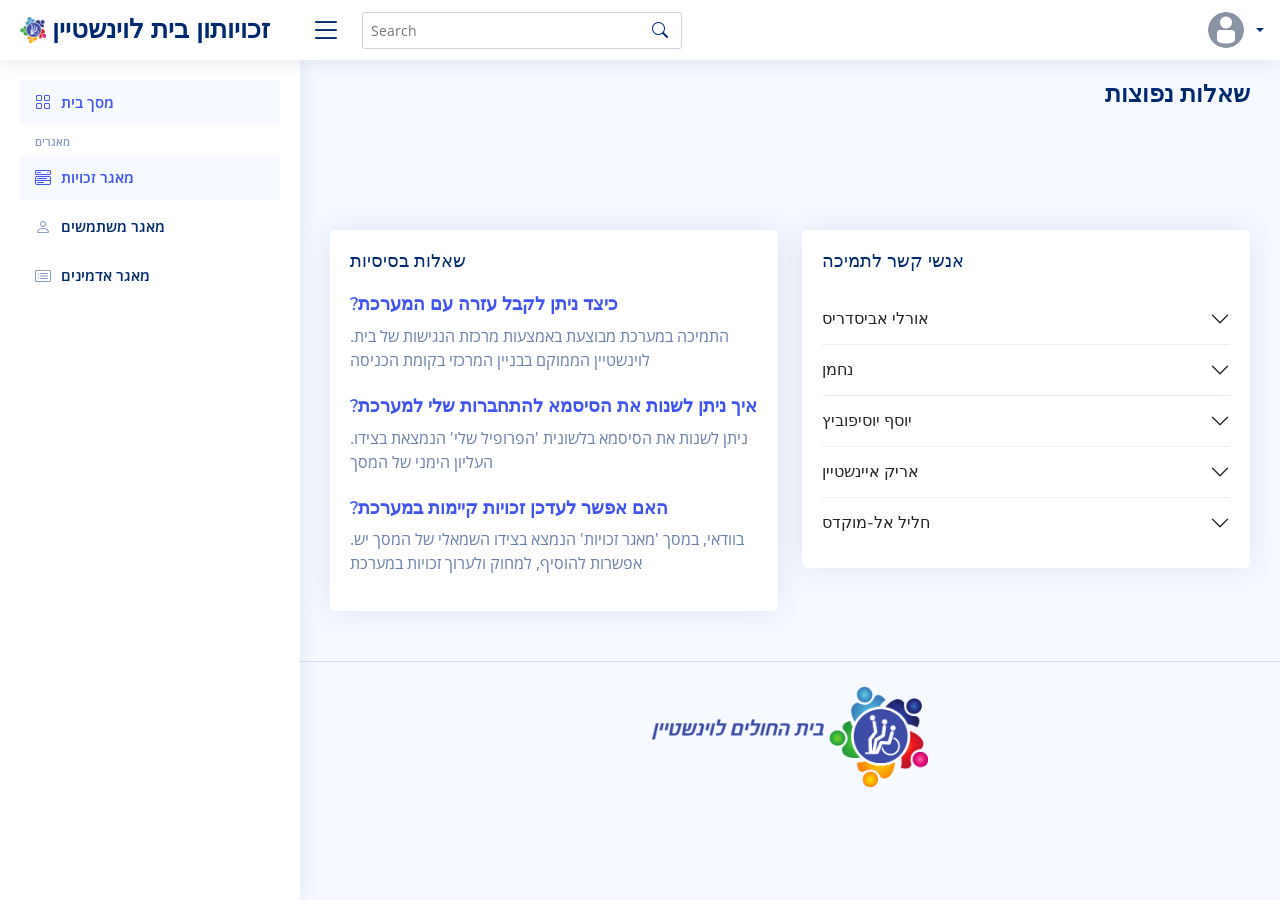
<file: Final Project/Pages/pages-faq.html>
﻿
<!DOCTYPE html>
<html lang="en">

<head>
    <meta charset="utf-8">
    <meta content="width=device-width, initial-scale=1.0" name="viewport">
    <script src="https://code.jquery.com/jquery-3.6.0.min.js"
            integrity="sha256-/xUj+3OJU5yExlq6GSYGSHk7tPXikynS7ogEvDej/m4="
            crossorigin="anonymous">
    </script>
    <title>עזרה</title>
    <meta content="" name="description">
    <meta content="" name="keywords">

    <!-- Favicons -->
    <link href="assets/img/favicon.png" rel="icon">
    <link href="assets/img/apple-touch-icon.png" rel="apple-touch-icon">

    <!-- Google Fonts -->
    <link href="https://fonts.gstatic.com" rel="preconnect">
    <link href="https://fonts.googleapis.com/css?family=Open+Sans:300,300i,400,400i,600,600i,700,700i|Nunito:300,300i,400,400i,600,600i,700,700i|Poppins:300,300i,400,400i,500,500i,600,600i,700,700i" rel="stylesheet">

    <!-- Vendor CSS Files -->
    <link href="assets/vendor/bootstrap/css/bootstrap.min.css" rel="stylesheet">
    <link href="assets/vendor/bootstrap-icons/bootstrap-icons.css" rel="stylesheet">
    <link href="assets/vendor/boxicons/css/boxicons.min.css" rel="stylesheet">
    <link href="assets/vendor/quill/quill.snow.css" rel="stylesheet">
    <link href="assets/vendor/quill/quill.bubble.css" rel="stylesheet">
    <link href="assets/vendor/remixicon/remixicon.css" rel="stylesheet">
    <link href="assets/vendor/simple-datatables/style.css" rel="stylesheet">

    <!-- Template Main CSS File -->
    <link href="assets/css/style.css" rel="stylesheet">
    <script>
        //var test = "yakov";
        //sessionStorage.setItem("arik", test);
        UserDetails = [];
        $(document).ready(function () {
            if (localStorage["UserDetails"] != null) {
                UserDetails = JSON.parse(localStorage["UserDetails"]);
            }
            console.log(UserDetails[0]["First_name"] + " is in the houssseeee");
            document.getElementById("userName").innerHTML = UserDetails[0]["First_name"] + " " + UserDetails[0]["Last_name"];
            document.getElementById("userName2").innerHTML = UserDetails[0]["First_name"] + " " + UserDetails[0]["Last_name"];
            document.getElementById("userRole").innerHTML = UserDetails[0]["Role"];
        });
        $(document).on("click", "#logOUT", logOUT);
        function logOUT() {
            localStorage.removeItem("UserDetails");
            window.open("pages-login.html", "_self");
        }

    </script>
</head>

<body>

    <!-- ======= Header ======= -->
    <header id="header" class="header fixed-top d-flex align-items-center">

        <div class="d-flex align-items-center justify-content-between">
            <a href="index.html" class="logo d-flex align-items-center">
                <img src="assets/img/logo.png" alt="">
                <span class="d-none d-lg-block">זכויותון בית לוינשטיין</span>
            </a>
            <i class="bi bi-list toggle-sidebar-btn"></i>
        </div><!-- End Logo -->

        <div class="search-bar">
            <form class="search-form d-flex align-items-center" method="POST" action="#">
                <input type="text" name="query" placeholder="Search" title="Enter search keyword">
                <button type="submit" title="Search"><i class="bi bi-search"></i></button>
            </form>
        </div><!-- End Search Bar -->

        <nav class="header-nav ms-auto">
            <ul class="d-flex align-items-center">

                <li class="nav-item d-block d-lg-none">
                    <a class="nav-link nav-icon search-bar-toggle " href="#">
                        <i class="bi bi-search"></i>
                    </a>
                </li><!-- End Search Icon-->

                <li class="nav-item dropdown pe-3">

                    <a class="nav-link nav-profile d-flex align-items-center pe-0" href="#" data-bs-toggle="dropdown">
                        <img src="assets/img/default-avatar.png" alt="Profile" class="rounded-circle">
                        <span class="d-none d-md-block dropdown-toggle ps-2" id="userName"> </span>
                    </a><!-- End Profile Iamge Icon -->

                    <ul class="dropdown-menu dropdown-menu-end dropdown-menu-arrow profile">
                        <li class="dropdown-header">
                            <h6 id="userName2"> </h6>
                            <span id="userRole"></span>
                        </li>
                        <li>
                            <hr class="dropdown-divider">
                        </li>

                        <li>
                            <a class="dropdown-item d-flex align-items-center" href="users-profile.html">
                                <i class="bi bi-person"></i>
                                <span>הפרופיל שלי</span>
                            </a>
                        </li>
                        <li>
                            <hr class="dropdown-divider">
                        </li>

                        <li>
                            <a class="dropdown-item d-flex align-items-center" href="pages-faq.html">
                                <i class="bi bi-question-circle"></i>
                                <span>עזרה</span>
                            </a>
                        </li>
                        <li>
                            <hr class="dropdown-divider">
                        </li>

                        <li>
                            <a id="logOUT" class="dropdown-item d-flex align-items-center" href="#">
                                <i class="bi bi-box-arrow-right"></i>
                                <span>יציאה מהמערכת</span>
                            </a>
                        </li>

                    </ul><!-- End Profile Dropdown Items -->
                </li><!-- End Profile Nav -->

            </ul>
        </nav><!-- End Icons Navigation -->

    </header><!-- End Header -->
    <!-- ======= Sidebar ======= -->
    <aside id="sidebar" class="sidebar">

        <ul class="sidebar-nav" id="sidebar-nav">

            <li class="nav-item">
                <a class="nav-link " href="index.html">
                    <i class="bi bi-grid"></i>
                    <span>מסך בית</span>
                </a>
            </li><!-- End Dashboard Nav -->

            <li class="nav-heading">מאגרים</li>

            <li class="nav-item">
                <a class="nav-link" href="rights.html">
                    <i class="bi bi-menu-button-wide"></i>
                    <span>מאגר זכויות</span>
                </a>
            </li><!-- End מאגר זכויות-->

            <li class="nav-item">
                <a class="nav-link collapsed" href="users.html">
                    <i class="bi bi-person"></i>
                    <span>מאגר משתמשים</span>
                </a>
            </li><!-- End מאגר משתמשים -->


            <li class="nav-item">
                <a class="nav-link collapsed" href="admins.html">
                    <i class="bi bi-card-list"></i>
                    <span>מאגר אדמינים</span>
                </a>
            </li><!-- Endמאגר אדמינים  -->


        </ul>

    </aside><!-- End Sidebar-->

    <main id="main" class="main">

        <div class="pagetitle">
            <h1>שאלות נפוצות</h1>
            <nav>
                <ol class="breadcrumb">
                    <li class="breadcrumb-item"><a href="index.html">מסך בית</a></li>
                    <li class="breadcrumb-item active">שאלות נפוצות</li>
                </ol>
            </nav>
        </div><!-- End Page Title -->

        <section class="section faq">
            <div class="row">
                <div class="col-lg-6">

                    <div class="card basic">
                        <div class="card-body">
                            <h5 class="card-title">שאלות בסיסיות</h5>

                            <div>
                                <h6>?כיצד ניתן לקבל עזרה עם המערכת</h6>
                                <p>.התמיכה במערכת מבוצעת באמצעות מרכזת הנגישות של בית לוינשטיין הממוקם בבניין המרכזי בקומת הכניסה</p>
                            </div>

                            <div class="pt-2">
                                <h6>?איך ניתן לשנות את הסיסמא להתחברות שלי למערכת</h6>
                                <p>.ניתן לשנות את הסיסמא בלשונית 'הפרופיל שלי' הנמצאת בצידו העליון הימני של המסך</p>
                            </div>

                            <div class="pt-2">
                                <h6>?האם אפשר לעדכן זכויות קיימות במערכת</h6>
                                <p>.בוודאי, במסך 'מאגר זכויות' הנמצא בצידו השמאלי של המסך יש אפשרות להוסיף, למחוק ולערוך זכויות במערכת</p>
                            </div>

                        </div>
                    </div>


                </div>

                <div class="col-lg-6">

                    <!-- F.A.Q Group 2 -->
                    <div class="card">
                        <div class="card-body">
                            <h5 class="card-title">אנשי קשר לתמיכה</h5>

                            <div class="accordion accordion-flush" id="faq-group-2">

                                <div class="accordion-item">
                                    <h2 class="accordion-header">
                                        <button class="accordion-button collapsed" data-bs-target="#faqsTwo-1" type="button" data-bs-toggle="collapse">
                                            אורלי אביסדריס
                                        </button>
                                    </h2>
                                    <div id="faqsTwo-1" class="accordion-collapse collapse" data-bs-parent="#faq-group-2">
                                        <div class="accordion-body">
                                            אחראית חווית מטופל בביה"ח<br />
                                            050-11223344<br />
                                            ORLYAVISIDRIS@GMAIL.COM
                                        </div>
                                    </div>
                                </div>

                                <div class="accordion-item">
                                    <h2 class="accordion-header">
                                        <button class="accordion-button collapsed" data-bs-target="#faqsTwo-2" type="button" data-bs-toggle="collapse">
                                            נחמן
                                        </button>
                                    </h2>
                                    <div id="faqsTwo-2" class="accordion-collapse collapse" data-bs-parent="#faq-group-2">
                                        <div class="accordion-body">
                                            יו"ר איגוד המטומטמים העולמי<br />
                                            050-22334455<br />
                                            GKOLIK@GMAIL.COM
                                        </div>
                                    </div>
                                </div>

                                <div class="accordion-item">
                                    <h2 class="accordion-header">
                                        <button class="accordion-button collapsed" data-bs-target="#faqsTwo-3" type="button" data-bs-toggle="collapse">
                                            יוסף יוסיפוביץ
                                        </button>
                                    </h2>
                                    <div id="faqsTwo-3" class="accordion-collapse collapse" data-bs-parent="#faq-group-2">
                                        <div class="accordion-body">
                                            אחראי מחשוב, הד אוף הדס, מלך המלכים<br />
                                            054-5566789<br />
                                            YOS@GMAIL.COM
                                        </div>
                                    </div>
                                </div>

                                <div class="accordion-item">
                                    <h2 class="accordion-header">
                                        <button class="accordion-button collapsed" data-bs-target="#faqsTwo-4" type="button" data-bs-toggle="collapse">
                                            אריק איינשטיין
                                        </button>
                                    </h2>
                                    <div id="faqsTwo-4" class="accordion-collapse collapse" data-bs-parent="#faq-group-2">
                                        <div class="accordion-body">
                                            סתם כי עשינו עליו מטלה לפני מלא זמן ונזכרתי בזה פתאום<br />
                                            050-2133456<br />
                                            ARIKUSH@GMAIL.COM
                                        </div>
                                    </div>
                                </div>

                                <div class="accordion-item">
                                    <h2 class="accordion-header">
                                        <button class="accordion-button collapsed" data-bs-target="#faqsTwo-5" type="button" data-bs-toggle="collapse">
                                            חליל אל-מוקדס
                                        </button>
                                    </h2>
                                    <div id="faqsTwo-5" class="accordion-collapse collapse" data-bs-parent="#faq-group-2">
                                        <div class="accordion-body">
                                            לא זוכר את השם של העובד הסוציאלי שישבנו איתו, אבל דמות כזאת לתמיכה בקטע של שאלות על הזכויות<br />
                                            050-5554443<br />
                                            FLUTE@GMAIL.COM
                                        </div>
                                </div>

                            </div>

                        </div>
                    </div><!-- End F.A.Q Group 2 -->

                </div>

            </div>
        </section>

    </main><!-- End #main -->
    <footer id="footer" class="footer">
        <div class="credits">
            <img style="height:100px" src="assets/img/BigLogo.png" />
        </div>
    </footer><!-- End Footer -->

    <a href="#" class="back-to-top d-flex align-items-center justify-content-center"><i class="bi bi-arrow-up-short"></i></a>

    <!-- Vendor JS Files -->
    <script src="assets/vendor/apexcharts/apexcharts.min.js"></script>
    <script src="assets/vendor/bootstrap/js/bootstrap.bundle.min.js"></script>
    <script src="assets/vendor/chart.js/chart.min.js"></script>
    <script src="assets/vendor/echarts/echarts.min.js"></script>
    <script src="assets/vendor/quill/quill.min.js"></script>
    <script src="assets/vendor/simple-datatables/simple-datatables.js"></script>
    <script src="assets/vendor/tinymce/tinymce.min.js"></script>
    <script src="assets/vendor/php-email-form/validate.js"></script>

    <!-- Template Main JS File -->
    <script src="assets/js/main.js"></script>

</body>

</html>
</file>
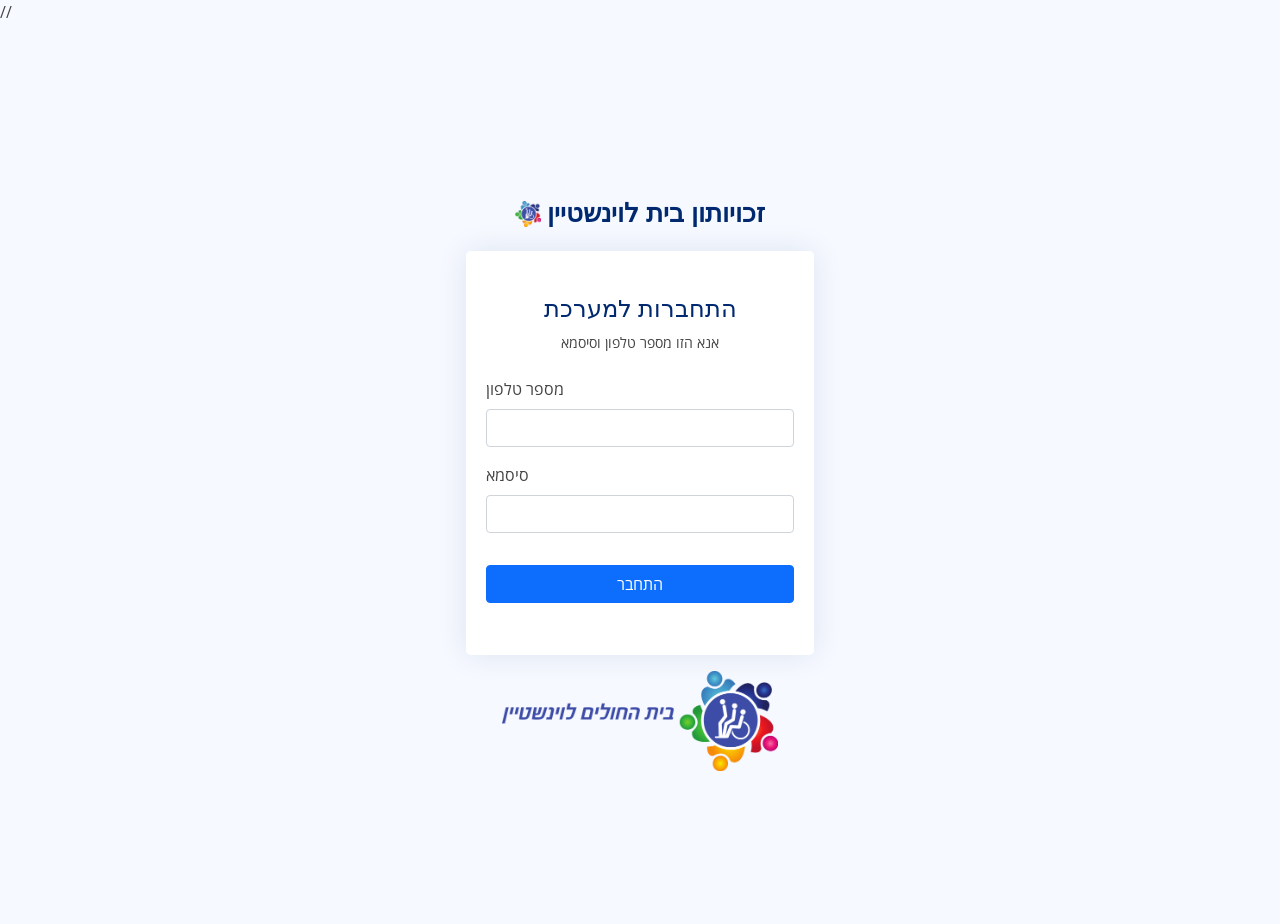
<file: Final Project/Pages/pages-login.html>
﻿
<!DOCTYPE html>
<html lang="en">

<head>
    <meta charset="utf-8">
    <meta content="width=device-width, initial-scale=1.0" name="viewport">

    <script src="https://code.jquery.com/jquery-3.6.0.min.js"
            integrity="sha256-/xUj+3OJU5yExlq6GSYGSHk7tPXikynS7ogEvDej/m4="
            crossorigin="anonymous">
    </script>
    <script src="../Scripts/ajaxCalls.js"></script>

    <title>התחברות למערכת</title>
    <meta content="" name="description">
    <meta content="" name="keywords">

    <!-- Favicons -->
    <link href="assets/img/favicon.png" rel="icon">
    <link href="assets/img/apple-touch-icon.png" rel="apple-touch-icon">

    <!-- Google Fonts -->
    <link href="https://fonts.gstatic.com" rel="preconnect">
    <link href="https://fonts.googleapis.com/css?family=Open+Sans:300,300i,400,400i,600,600i,700,700i|Nunito:300,300i,400,400i,600,600i,700,700i|Poppins:300,300i,400,400i,500,500i,600,600i,700,700i" rel="stylesheet">

    <!-- Vendor CSS Files -->
    <link href="assets/vendor/bootstrap/css/bootstrap.min.css" rel="stylesheet">
    <link href="assets/vendor/bootstrap-icons/bootstrap-icons.css" rel="stylesheet">
    <link href="assets/vendor/boxicons/css/boxicons.min.css" rel="stylesheet">
    <link href="assets/vendor/quill/quill.snow.css" rel="stylesheet">
    <link href="assets/vendor/quill/quill.bubble.css" rel="stylesheet">
    <link href="assets/vendor/remixicon/remixicon.css" rel="stylesheet">
    <link href="assets/vendor/simple-datatables/style.css" rel="stylesheet">//

    <!-- Template Main CSS File -->
    <link href="assets/css/style.css" rel="stylesheet">

    <script>
        $(document).on("submit", "#LogInForm", logIn);

        function logIn() {
            var phone = $("#yourUsername").val();
            var pass = $("#yourPassword").val();
            let apiCall = "../api/Admins?phone=" + phone + "&password=" + pass;
            ajaxCall("GET", apiCall, "", getAdminSCB, getAdminECB);
            return false;
        }

        function getAdminSCB(status) {
            console.log(status);
            if (status.length > 0) {
                localStorage["UserDetails"] = JSON.stringify(status)
                window.open("index.html", "_self");
            }
            else {
                alert("Password or phone was inccorect")
            }
        }

        function getAdminECB(err) {
            console.log(err);
        }

    </script>
</head>

<body>

    <main>
        <div class="container">
            
            <section class="section register min-vh-100 d-flex flex-column align-items-center justify-content-center py-4">
                <div class="container">
                    <div class="row justify-content-center">
                        <div class="col-lg-4 col-md-6 d-flex flex-column align-items-center justify-content-center">

                            <div class="d-flex justify-content-center py-4">
                                <a href="index.html" class="logo d-flex align-items-center w-auto">
                                    <img src="assets/img/logo.png" alt="">
                                    <span class="d-none d-lg-block">   זכויותון בית לוינשטיין</span>
                                </a>
                            </div><!-- End Logo -->

                            <div class="card mb-3">

                                <div class="card-body">

                                    <div class="pt-4 pb-2">
                                        <h5 class="card-title text-center pb-0 fs-4">התחברות למערכת</h5>
                                        <p class="text-center small">אנא הזו מספר טלפון וסיסמא</p>
                                    </div>

                                    <form id="LogInForm" class="row g-3 needs-validation" novalidate>

                                        <div class="col-12">
                                            <label for="yourUsername" class="form-label">מספר טלפון</label>
                                            <div class="input-group has-validation">
                                                <input type="tel" pattern="[0-9]{10}" name="phone-number" class="form-control" id="yourUsername" required>
                                                <div class="invalid-feedback">אנא הזן מספר טלפון</div>
                                            </div>
                                        </div>

                                        <div class="col-12">
                                            <label for="yourPassword" class="form-label">סיסמא</label>
                                            <input type="password" name="password" class="form-control" id="yourPassword" required>
                                            <p></p>
                                            <div class="invalid-feedback">אנא הזן סיסמא</div>
                                        </div>

                                        <div class="col-12">
                                            <button class="btn btn-primary w-100">התחבר</button>
                                        </div>
                                        <div class="col-12">
                                            <p></p>
                                        </div>
                                    </form>

                                </div>
                            </div>

                                <div class="credits">
                                    <img style="height:100px" src="assets/img/BigLogo.png" />
                                </div>

                        </div>
                    </div>
                </div>

            </section>

        </div>
    </main><!-- End #main -->

    <a href="#" class="back-to-top d-flex align-items-center justify-content-center"><i class="bi bi-arrow-up-short"></i></a>

    <!-- Vendor JS Files -->
    <script src="assets/vendor/apexcharts/apexcharts.min.js"></script>
    <script src="assets/vendor/bootstrap/js/bootstrap.bundle.min.js"></script>
    <script src="assets/vendor/chart.js/chart.min.js"></script>
    <script src="assets/vendor/echarts/echarts.min.js"></script>
    <script src="assets/vendor/quill/quill.min.js"></script>
    <script src="assets/vendor/simple-datatables/simple-datatables.js"></script>
    <script src="assets/vendor/tinymce/tinymce.min.js"></script>
    <script src="assets/vendor/php-email-form/validate.js"></script>

    <!-- Template Main JS File -->
    <script src="assets/js/main.js"></script>

</body>

</html>
</file>
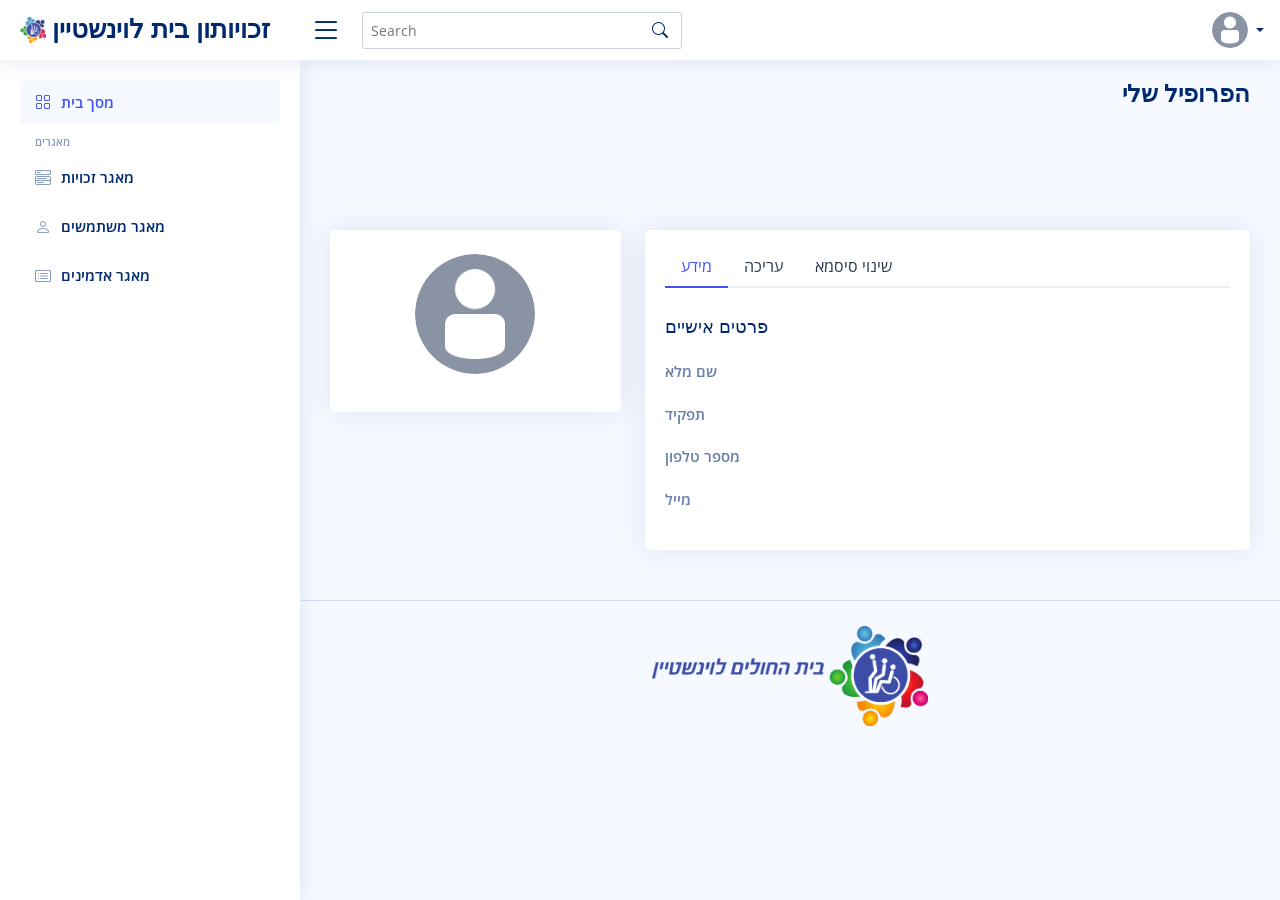
<file: Final Project/Pages/users-profile.html>
﻿
<!DOCTYPE html>
<html lang="en">

<head>
    <meta charset="utf-8">
    <meta content="width=device-width, initial-scale=1.0" name="viewport">
    <script src="https://code.jquery.com/jquery-3.6.0.min.js"
            integrity="sha256-/xUj+3OJU5yExlq6GSYGSHk7tPXikynS7ogEvDej/m4="
            crossorigin="anonymous">
    </script>
    <title>הפרופיל שלי</title>
    <meta content="" name="description">
    <meta content="" name="keywords">

    <!-- Favicons -->
    <link href="assets/img/favicon.png" rel="icon">
    <link href="assets/img/apple-touch-icon.png" rel="apple-touch-icon">

    <!-- Google Fonts -->
    <link href="https://fonts.gstatic.com" rel="preconnect">
    <link href="https://fonts.googleapis.com/css?family=Open+Sans:300,300i,400,400i,600,600i,700,700i|Nunito:300,300i,400,400i,600,600i,700,700i|Poppins:300,300i,400,400i,500,500i,600,600i,700,700i" rel="stylesheet">

    <!-- Vendor CSS Files -->
    <link href="assets/vendor/bootstrap/css/bootstrap.min.css" rel="stylesheet">
    <link href="assets/vendor/bootstrap-icons/bootstrap-icons.css" rel="stylesheet">
    <link href="assets/vendor/boxicons/css/boxicons.min.css" rel="stylesheet">
    <link href="assets/vendor/quill/quill.snow.css" rel="stylesheet">
    <link href="assets/vendor/quill/quill.bubble.css" rel="stylesheet">
    <link href="assets/vendor/remixicon/remixicon.css" rel="stylesheet">
    <link href="assets/vendor/simple-datatables/style.css" rel="stylesheet">

    <!-- Template Main CSS File -->
    <link href="assets/css/style.css" rel="stylesheet">
    <script>
        //var test = "yakov";
        //sessionStorage.setItem("arik", test);
        UserDetails = [];
        $(document).ready(function () {
            if (localStorage["UserDetails"] != null) {
                UserDetails = JSON.parse(localStorage["UserDetails"]);
            }
            console.log(UserDetails[0]["First_name"] + " is in the houssseeee");
            document.getElementById("userName").innerHTML = UserDetails[0]["First_name"] + " " + UserDetails[0]["Last_name"];
            document.getElementById("userName2").innerHTML = UserDetails[0]["First_name"] + " " + UserDetails[0]["Last_name"];
            document.getElementById("userName3").innerHTML = UserDetails[0]["First_name"] + " " + UserDetails[0]["Last_name"];
            document.getElementById("userName4").innerHTML = UserDetails[0]["First_name"] + " " + UserDetails[0]["Last_name"];
            document.getElementById("userName5").value = UserDetails[0]["First_name"] + " " + UserDetails[0]["Last_name"];
            document.getElementById("userRole").innerHTML = UserDetails[0]["Role"];
            document.getElementById("userRole2").innerHTML = UserDetails[0]["Role"];
            document.getElementById("userRole3").innerHTML = UserDetails[0]["Role"];
            document.getElementById("userRole4").value = UserDetails[0]["Role"];
            document.getElementById("userPhone").innerHTML = UserDetails[0]["Phone"];
            document.getElementById("userPhone2").value = UserDetails[0]["Phone"];
            document.getElementById("userMail").innerHTML = UserDetails[0]["Email"];
            document.getElementById("userMail2").value = UserDetails[0]["Email"];
            document.getElementById("userPassword").value = UserDetails[0]["Password"];
        });

        $(document).on("click", "#logOUT", logOUT);
        function logOUT() {
            localStorage.removeItem("UserDetails");
            window.open("pages-login.html", "_self");
        }

        $(document).on("submit", "#EditForm", formCheck);
        function formCheck() {
            //צריך לעשות בדיקה שהסיסמאות ב2 השדות זהים ולבצע שינוי בדאטה בייס
        }
    </script>

</head>

<body>

    <!-- ======= Header ======= -->
    <header id="header" class="header fixed-top d-flex align-items-center">

        <div class="d-flex align-items-center justify-content-between">
            <a href="index.html" class="logo d-flex align-items-center">
                <img src="assets/img/logo.png" alt="">
                <span class="d-none d-lg-block">זכויותון בית לוינשטיין</span>
            </a>
            <i class="bi bi-list toggle-sidebar-btn"></i>
        </div><!-- End Logo -->

        <div class="search-bar">
            <form class="search-form d-flex align-items-center" method="POST" action="#">
                <input type="text" name="query" placeholder="Search" title="Enter search keyword">
                <button type="submit" title="Search"><i class="bi bi-search"></i></button>
            </form>
        </div><!-- End Search Bar -->

        <nav class="header-nav ms-auto">
            <ul class="d-flex align-items-center">

                <li class="nav-item d-block d-lg-none">
                    <a class="nav-link nav-icon search-bar-toggle " href="#">
                        <i class="bi bi-search"></i>
                    </a>
                </li><!-- End Search Icon-->

                <li class="nav-item dropdown pe-3">

                    <a class="nav-link nav-profile d-flex align-items-center pe-0" href="#" data-bs-toggle="dropdown">
                        <img src="assets/img/default-avatar.png" alt="Profile" class="rounded-circle">

                        <span class="d-none d-md-block dropdown-toggle ps-2" id="userName"></span>
                    </a><!-- End Profile Iamge Icon -->

                    <ul class="dropdown-menu dropdown-menu-end dropdown-menu-arrow profile">
                        <li class="dropdown-header">
                            <h6 id="userName2"></h6>
                            <span id="userRole"></span>
                        </li>
                        <li>
                            <hr class="dropdown-divider">
                        </li>

                        <li>
                            <a class="dropdown-item d-flex align-items-center" href="users-profile.html">
                                <i class="bi bi-person"></i>
                                <span>הפרופיל שלי</span>
                            </a>
                        </li>
                        <li>
                            <hr class="dropdown-divider">
                        </li>
                        <li>
                            <hr class="dropdown-divider">
                        </li>

                        <li>
                            <a class="dropdown-item d-flex align-items-center" href="pages-faq.html">
                                <i class="bi bi-question-circle"></i>
                                <span>עזרה</span>
                            </a>
                        </li>
                        <li>
                            <hr class="dropdown-divider">
                        </li>

                        <li>
                            <a id="logOUT" class="dropdown-item d-flex align-items-center" href="#">
                                <i class="bi bi-box-arrow-right"></i>
                                <span>יציאה מהמערכת</span>
                            </a>
                        </li>

                    </ul><!-- End Profile Dropdown Items -->
                </li><!-- End Profile Nav -->

            </ul>
        </nav><!-- End Icons Navigation -->

    </header><!-- End Header -->
    <!-- ======= Sidebar ======= -->
    <aside id="sidebar" class="sidebar">

        <ul class="sidebar-nav" id="sidebar-nav">

            <li class="nav-item">
                <a class="nav-link " href="index.html">
                    <i class="bi bi-grid"></i>
                    <span>מסך בית</span>
                </a>
            </li><!-- End Dashboard Nav -->

            <li class="nav-heading">מאגרים</li>

            <li class="nav-item">
                <a class="nav-link collapsed" href="rights.html">
                    <i class="bi bi-menu-button-wide"></i>
                    <span>מאגר זכויות</span>
                </a>
            </li><!-- End מאגר זכויות-->

            <li class="nav-item">
                <a class="nav-link collapsed" href="users.html">
                    <i class="bi bi-person"></i>
                    <span>מאגר משתמשים</span>
                </a>
            </li><!-- End מאגר משתמשים -->


            <li class="nav-item">
                <a class="nav-link collapsed" href="admins.html">
                    <i class="bi bi-card-list"></i>
                    <span>מאגר אדמינים</span>
                </a>
            </li><!-- Endמאגר אדמינים  -->


        </ul>

    </aside><!-- End Sidebar-->

    <main id="main" class="main">

        <div class="pagetitle">
            <h1>הפרופיל שלי</h1>
            <nav>
                <ol class="breadcrumb">
                    <li class="breadcrumb-item"><a href="index.html">מסך בית</a></li>
                    <li class="breadcrumb-item active">הפרופיל שלי</li>
                </ol>
            </nav>
        </div><!-- End Page Title -->

        <section class="section profile">
            <div class="row">
                <div class="col-xl-4">

                    <div class="card">
                        <div class="card-body profile-card pt-4 d-flex flex-column align-items-center">
                            <img src="assets/img/default-avatar.png" alt="Profile" class="rounded-circle">
                            <h2 id="userName3"></h2>
                            <h3 id="userRole2"></h3>
                        </div>
                    </div>

                </div>

                <div class="col-xl-8">

                    <div class="card">
                        <div class="card-body pt-3">
                            <!-- Bordered Tabs -->
                            <ul class="nav nav-tabs nav-tabs-bordered">

                                <li class="nav-item">
                                    <button class="nav-link active" data-bs-toggle="tab" data-bs-target="#profile-overview">מידע</button>
                                </li>

                                <li class="nav-item">
                                    <button class="nav-link" data-bs-toggle="tab" data-bs-target="#profile-edit">עריכה</button>
                                </li>


                                <li class="nav-item">
                                    <button class="nav-link" data-bs-toggle="tab" data-bs-target="#profile-change-password">שינוי סיסמא</button>
                                </li>

                            </ul>
                            <div class="tab-content pt-2">

                                <div class="tab-pane fade show active profile-overview" id="profile-overview">

                                    <h5 class="card-title">פרטים אישיים</h5>

                                    <div class="row">
                                        <div class="col-lg-3 col-md-4 label" >שם מלא</div>
                                        <div class="col-lg-9 col-md-8" id="userName4"></div>
                                    </div> 

                                    <div class="row">
                                        <div class="col-lg-3 col-md-4 label">תפקיד</div>
                                        <div class="col-lg-9 col-md-8" id="userRole3"></div>
                                    </div>

                                    <div class="row">
                                        <div class="col-lg-3 col-md-4 label">מספר טלפון</div>
                                        <div class="col-lg-9 col-md-8" id="userPhone"></div>
                                    </div>

                                    <div class="row">
                                        <div class="col-lg-3 col-md-4 label">מייל</div>
                                        <div class="col-lg-9 col-md-8" id="userMail"></div>
                                    </div>

                                </div>

                                <div class="tab-pane fade profile-edit pt-3" id="profile-edit">

                                    <!-- Profile Edit Form -->
                                    <form id="EditForm">
                                        <div class="row mb-3">
                                            <label for="fullName" class="col-md-4 col-lg-3 col-form-label">שם מלא</label>
                                            <div class="col-md-8 col-lg-9">
                                                <input name="fullName" type="text" class="form-control" id="userName5">
                                            </div>
                                        </div>

                                        <div class="row mb-3">
                                            <label for="company" class="col-md-4 col-lg-3 col-form-label">מוסד רפואי</label>
                                            <div class="col-md-8 col-lg-9">
                                                <input name="company" type="text" class="form-control" id="company" value="בית החולים השיקומי בית לוינשטיין">
                                            </div>
                                        </div>

                                        <div class="row mb-3">
                                            <label for="Job" class="col-md-4 col-lg-3 col-form-label">תפקיד</label>
                                            <div class="col-md-8 col-lg-9">
                                                <input name="job" type="text" class="form-control" id="userRole4">
                                            </div>
                                        </div>


                                        <div class="row mb-3">
                                            <label for="Phone" class="col-md-4 col-lg-3 col-form-label">מספר טלפון</label>
                                            <div class="col-md-8 col-lg-9">
                                                <input name="phone" type="text" class="form-control" id="userPhone2" >
                                            </div>
                                        </div>

                                        <div class="row mb-3">
                                            <label for="Email" class="col-md-4 col-lg-3 col-form-label">מייל</label>
                                            <div class="col-md-8 col-lg-9">
                                                <input name="email" type="email" class="form-control" id="userMail2">
                                            </div>
                                        </div>

                                        <div class="text-center">
                                            <button type="submit" class="btn btn-primary">שמור שינויים</button>
                                        </div>
                                    </form><!-- End Profile Edit Form -->

                                </div>

                                <div class="tab-pane fade pt-3" id="profile-change-password">
                                    <!-- Change Password Form -->
                                    <form>

                                        <div class="row mb-3">
                                            <label for="currentPassword" class="col-md-4 col-lg-3 col-form-label">סיסמא נוכחית</label>
                                            <div class="col-md-8 col-lg-9">
                                                <input name="password" class="form-control" id="userPassword">
                                            </div>
                                        </div>

                                        <div class="row mb-3">
                                            <label for="newPassword" class="col-md-4 col-lg-3 col-form-label">סיסמא חדשה</label>
                                            <div class="col-md-8 col-lg-9">
                                                <input name="newpassword"  class="form-control" id="newPassword">
                                            </div>
                                        </div>

                                        <div class="row mb-3">
                                            <label for="renewPassword" class="col-md-4 col-lg-3 col-form-label">אימות סיסמא</label>
                                            <div class="col-md-8 col-lg-9">
                                                <input name="renewpassword"  class="form-control" id="renewPassword">
                                            </div>
                                        </div>

                                        <div class="text-center">
                                            <button type="submit" class="btn btn-primary">שמור שינוי</button>
                                        </div>
                                    </form><!-- End Change Password Form -->

                                </div>

                            </div><!-- End Bordered Tabs -->

                        </div>
                    </div>

                </div>
            </div>
        </section>

    </main><!-- End #main -->
    <!-- ======= Footer ======= -->
    <footer id="footer" class="footer">
        <div class="credits">
            <img style="height:100px" src="assets/img/BigLogo.png" />
        </div>
    </footer><!-- End Footer -->

    <a href="#" class="back-to-top d-flex align-items-center justify-content-center"><i class="bi bi-arrow-up-short"></i></a>

    <!-- Vendor JS Files -->
    <script src="assets/vendor/apexcharts/apexcharts.min.js"></script>
    <script src="assets/vendor/bootstrap/js/bootstrap.bundle.min.js"></script>
    <script src="assets/vendor/chart.js/chart.min.js"></script>
    <script src="assets/vendor/echarts/echarts.min.js"></script>
    <script src="assets/vendor/quill/quill.min.js"></script>
    <script src="assets/vendor/simple-datatables/simple-datatables.js"></script>
    <script src="assets/vendor/tinymce/tinymce.min.js"></script>
    <script src="assets/vendor/php-email-form/validate.js"></script>

    <!-- Template Main JS File -->
    <script src="assets/js/main.js"></script>

</body>

</html>
</file>
<file: Final Project/Pages/assets/vendor/quill/quill.snow.css>
/*!
 * Quill Editor v1.3.7
 * https://quilljs.com/
 * Copyright (c) 2014, Jason Chen
 * Copyright (c) 2013, salesforce.com
 */
.ql-container {
  box-sizing: border-box;
  font-family: Helvetica, Arial, sans-serif;
  font-size: 13px;
  height: 100%;
  margin: 0px;
  position: relative;
}
.ql-container.ql-disabled .ql-tooltip {
  visibility: hidden;
}
.ql-container.ql-disabled .ql-editor ul[data-checked] > li::before {
  pointer-events: none;
}
.ql-clipboard {
  left: -100000px;
  height: 1px;
  overflow-y: hidden;
  position: absolute;
  top: 50%;
}
.ql-clipboard p {
  margin: 0;
  padding: 0;
}
.ql-editor {
  box-sizing: border-box;
  line-height: 1.42;
  height: 100%;
  outline: none;
  overflow-y: auto;
  padding: 12px 15px;
  tab-size: 4;
  -moz-tab-size: 4;
  text-align: left;
  white-space: pre-wrap;
  word-wrap: break-word;
}
.ql-editor > * {
  cursor: text;
}
.ql-editor p,
.ql-editor ol,
.ql-editor ul,
.ql-editor pre,
.ql-editor blockquote,
.ql-editor h1,
.ql-editor h2,
.ql-editor h3,
.ql-editor h4,
.ql-editor h5,
.ql-editor h6 {
  margin: 0;
  padding: 0;
  counter-reset: list-1 list-2 list-3 list-4 list-5 list-6 list-7 list-8 list-9;
}
.ql-editor ol,
.ql-editor ul {
  padding-left: 1.5em;
}
.ql-editor ol > li,
.ql-editor ul > li {
  list-style-type: none;
}
.ql-editor ul > li::before {
  content: '\2022';
}
.ql-editor ul[data-checked=true],
.ql-editor ul[data-checked=false] {
  pointer-events: none;
}
.ql-editor ul[data-checked=true] > li *,
.ql-editor ul[data-checked=false] > li * {
  pointer-events: all;
}
.ql-editor ul[data-checked=true] > li::before,
.ql-editor ul[data-checked=false] > li::before {
  color: #777;
  cursor: pointer;
  pointer-events: all;
}
.ql-editor ul[data-checked=true] > li::before {
  content: '\2611';
}
.ql-editor ul[data-checked=false] > li::before {
  content: '\2610';
}
.ql-editor li::before {
  display: inline-block;
  white-space: nowrap;
  width: 1.2em;
}
.ql-editor li:not(.ql-direction-rtl)::before {
  margin-left: -1.5em;
  margin-right: 0.3em;
  text-align: right;
}
.ql-editor li.ql-direction-rtl::before {
  margin-left: 0.3em;
  margin-right: -1.5em;
}
.ql-editor ol li:not(.ql-direction-rtl),
.ql-editor ul li:not(.ql-direction-rtl) {
  padding-left: 1.5em;
}
.ql-editor ol li.ql-direction-rtl,
.ql-editor ul li.ql-direction-rtl {
  padding-right: 1.5em;
}
.ql-editor ol li {
  counter-reset: list-1 list-2 list-3 list-4 list-5 list-6 list-7 list-8 list-9;
  counter-increment: list-0;
}
.ql-editor ol li:before {
  content: counter(list-0, decimal) '. ';
}
.ql-editor ol li.ql-indent-1 {
  counter-increment: list-1;
}
.ql-editor ol li.ql-indent-1:before {
  content: counter(list-1, lower-alpha) '. ';
}
.ql-editor ol li.ql-indent-1 {
  counter-reset: list-2 list-3 list-4 list-5 list-6 list-7 list-8 list-9;
}
.ql-editor ol li.ql-indent-2 {
  counter-increment: list-2;
}
.ql-editor ol li.ql-indent-2:before {
  content: counter(list-2, lower-roman) '. ';
}
.ql-editor ol li.ql-indent-2 {
  counter-reset: list-3 list-4 list-5 list-6 list-7 list-8 list-9;
}
.ql-editor ol li.ql-indent-3 {
  counter-increment: list-3;
}
.ql-editor ol li.ql-indent-3:before {
  content: counter(list-3, decimal) '. ';
}
.ql-editor ol li.ql-indent-3 {
  counter-reset: list-4 list-5 list-6 list-7 list-8 list-9;
}
.ql-editor ol li.ql-indent-4 {
  counter-increment: list-4;
}
.ql-editor ol li.ql-indent-4:before {
  content: counter(list-4, lower-alpha) '. ';
}
.ql-editor ol li.ql-indent-4 {
  counter-reset: list-5 list-6 list-7 list-8 list-9;
}
.ql-editor ol li.ql-indent-5 {
  counter-increment: list-5;
}
.ql-editor ol li.ql-indent-5:before {
  content: counter(list-5, lower-roman) '. ';
}
.ql-editor ol li.ql-indent-5 {
  counter-reset: list-6 list-7 list-8 list-9;
}
.ql-editor ol li.ql-indent-6 {
  counter-increment: list-6;
}
.ql-editor ol li.ql-indent-6:before {
  content: counter(list-6, decimal) '. ';
}
.ql-editor ol li.ql-indent-6 {
  counter-reset: list-7 list-8 list-9;
}
.ql-editor ol li.ql-indent-7 {
  counter-increment: list-7;
}
.ql-editor ol li.ql-indent-7:before {
  content: counter(list-7, lower-alpha) '. ';
}
.ql-editor ol li.ql-indent-7 {
  counter-reset: list-8 list-9;
}
.ql-editor ol li.ql-indent-8 {
  counter-increment: list-8;
}
.ql-editor ol li.ql-indent-8:before {
  content: counter(list-8, lower-roman) '. ';
}
.ql-editor ol li.ql-indent-8 {
  counter-reset: list-9;
}
.ql-editor ol li.ql-indent-9 {
  counter-increment: list-9;
}
.ql-editor ol li.ql-indent-9:before {
  content: counter(list-9, decimal) '. ';
}
.ql-editor .ql-indent-1:not(.ql-direction-rtl) {
  padding-left: 3em;
}
.ql-editor li.ql-indent-1:not(.ql-direction-rtl) {
  padding-left: 4.5em;
}
.ql-editor .ql-indent-1.ql-direction-rtl.ql-align-right {
  padding-right: 3em;
}
.ql-editor li.ql-indent-1.ql-direction-rtl.ql-align-right {
  padding-right: 4.5em;
}
.ql-editor .ql-indent-2:not(.ql-direction-rtl) {
  padding-left: 6em;
}
.ql-editor li.ql-indent-2:not(.ql-direction-rtl) {
  padding-left: 7.5em;
}
.ql-editor .ql-indent-2.ql-direction-rtl.ql-align-right {
  padding-right: 6em;
}
.ql-editor li.ql-indent-2.ql-direction-rtl.ql-align-right {
  padding-right: 7.5em;
}
.ql-editor .ql-indent-3:not(.ql-direction-rtl) {
  padding-left: 9em;
}
.ql-editor li.ql-indent-3:not(.ql-direction-rtl) {
  padding-left: 10.5em;
}
.ql-editor .ql-indent-3.ql-direction-rtl.ql-align-right {
  padding-right: 9em;
}
.ql-editor li.ql-indent-3.ql-direction-rtl.ql-align-right {
  padding-right: 10.5em;
}
.ql-editor .ql-indent-4:not(.ql-direction-rtl) {
  padding-left: 12em;
}
.ql-editor li.ql-indent-4:not(.ql-direction-rtl) {
  padding-left: 13.5em;
}
.ql-editor .ql-indent-4.ql-direction-rtl.ql-align-right {
  padding-right: 12em;
}
.ql-editor li.ql-indent-4.ql-direction-rtl.ql-align-right {
  padding-right: 13.5em;
}
.ql-editor .ql-indent-5:not(.ql-direction-rtl) {
  padding-left: 15em;
}
.ql-editor li.ql-indent-5:not(.ql-direction-rtl) {
  padding-left: 16.5em;
}
.ql-editor .ql-indent-5.ql-direction-rtl.ql-align-right {
  padding-right: 15em;
}
.ql-editor li.ql-indent-5.ql-direction-rtl.ql-align-right {
  padding-right: 16.5em;
}
.ql-editor .ql-indent-6:not(.ql-direction-rtl) {
  padding-left: 18em;
}
.ql-editor li.ql-indent-6:not(.ql-direction-rtl) {
  padding-left: 19.5em;
}
.ql-editor .ql-indent-6.ql-direction-rtl.ql-align-right {
  padding-right: 18em;
}
.ql-editor li.ql-indent-6.ql-direction-rtl.ql-align-right {
  padding-right: 19.5em;
}
.ql-editor .ql-indent-7:not(.ql-direction-rtl) {
  padding-left: 21em;
}
.ql-editor li.ql-indent-7:not(.ql-direction-rtl) {
  padding-left: 22.5em;
}
.ql-editor .ql-indent-7.ql-direction-rtl.ql-align-right {
  padding-right: 21em;
}
.ql-editor li.ql-indent-7.ql-direction-rtl.ql-align-right {
  padding-right: 22.5em;
}
.ql-editor .ql-indent-8:not(.ql-direction-rtl) {
  padding-left: 24em;
}
.ql-editor li.ql-indent-8:not(.ql-direction-rtl) {
  padding-left: 25.5em;
}
.ql-editor .ql-indent-8.ql-direction-rtl.ql-align-right {
  padding-right: 24em;
}
.ql-editor li.ql-indent-8.ql-direction-rtl.ql-align-right {
  padding-right: 25.5em;
}
.ql-editor .ql-indent-9:not(.ql-direction-rtl) {
  padding-left: 27em;
}
.ql-editor li.ql-indent-9:not(.ql-direction-rtl) {
  padding-left: 28.5em;
}
.ql-editor .ql-indent-9.ql-direction-rtl.ql-align-right {
  padding-right: 27em;
}
.ql-editor li.ql-indent-9.ql-direction-rtl.ql-align-right {
  padding-right: 28.5em;
}
.ql-editor .ql-video {
  display: block;
  max-width: 100%;
}
.ql-editor .ql-video.ql-align-center {
  margin: 0 auto;
}
.ql-editor .ql-video.ql-align-right {
  margin: 0 0 0 auto;
}
.ql-editor .ql-bg-black {
  background-color: #000;
}
.ql-editor .ql-bg-red {
  background-color: #e60000;
}
.ql-editor .ql-bg-orange {
  background-color: #f90;
}
.ql-editor .ql-bg-yellow {
  background-color: #ff0;
}
.ql-editor .ql-bg-green {
  background-color: #008a00;
}
.ql-editor .ql-bg-blue {
  background-color: #06c;
}
.ql-editor .ql-bg-purple {
  background-color: #93f;
}
.ql-editor .ql-color-white {
  color: #fff;
}
.ql-editor .ql-color-red {
  color: #e60000;
}
.ql-editor .ql-color-orange {
  color: #f90;
}
.ql-editor .ql-color-yellow {
  color: #ff0;
}
.ql-editor .ql-color-green {
  color: #008a00;
}
.ql-editor .ql-color-blue {
  color: #06c;
}
.ql-editor .ql-color-purple {
  color: #93f;
}
.ql-editor .ql-font-serif {
  font-family: Georgia, Times New Roman, serif;
}
.ql-editor .ql-font-monospace {
  font-family: Monaco, Courier New, monospace;
}
.ql-editor .ql-size-small {
  font-size: 0.75em;
}
.ql-editor .ql-size-large {
  font-size: 1.5em;
}
.ql-editor .ql-size-huge {
  font-size: 2.5em;
}
.ql-editor .ql-direction-rtl {
  direction: rtl;
  text-align: inherit;
}
.ql-editor .ql-align-center {
  text-align: center;
}
.ql-editor .ql-align-justify {
  text-align: justify;
}
.ql-editor .ql-align-right {
  text-align: right;
}
.ql-editor.ql-blank::before {
  color: rgba(0,0,0,0.6);
  content: attr(data-placeholder);
  font-style: italic;
  left: 15px;
  pointer-events: none;
  position: absolute;
  right: 15px;
}
.ql-snow.ql-toolbar:after,
.ql-snow .ql-toolbar:after {
  clear: both;
  content: '';
  display: table;
}
.ql-snow.ql-toolbar button,
.ql-snow .ql-toolbar button {
  background: none;
  border: none;
  cursor: pointer;
  display: inline-block;
  float: left;
  height: 24px;
  padding: 3px 5px;
  width: 28px;
}
.ql-snow.ql-toolbar button svg,
.ql-snow .ql-toolbar button svg {
  float: left;
  height: 100%;
}
.ql-snow.ql-toolbar button:active:hover,
.ql-snow .ql-toolbar button:active:hover {
  outline: none;
}
.ql-snow.ql-toolbar input.ql-image[type=file],
.ql-snow .ql-toolbar input.ql-image[type=file] {
  display: none;
}
.ql-snow.ql-toolbar button:hover,
.ql-snow .ql-toolbar button:hover,
.ql-snow.ql-toolbar button:focus,
.ql-snow .ql-toolbar button:focus,
.ql-snow.ql-toolbar button.ql-active,
.ql-snow .ql-toolbar button.ql-active,
.ql-snow.ql-toolbar .ql-picker-label:hover,
.ql-snow .ql-toolbar .ql-picker-label:hover,
.ql-snow.ql-toolbar .ql-picker-label.ql-active,
.ql-snow .ql-toolbar .ql-picker-label.ql-active,
.ql-snow.ql-toolbar .ql-picker-item:hover,
.ql-snow .ql-toolbar .ql-picker-item:hover,
.ql-snow.ql-toolbar .ql-picker-item.ql-selected,
.ql-snow .ql-toolbar .ql-picker-item.ql-selected {
  color: #06c;
}
.ql-snow.ql-toolbar button:hover .ql-fill,
.ql-snow .ql-toolbar button:hover .ql-fill,
.ql-snow.ql-toolbar button:focus .ql-fill,
.ql-snow .ql-toolbar button:focus .ql-fill,
.ql-snow.ql-toolbar button.ql-active .ql-fill,
.ql-snow .ql-toolbar button.ql-active .ql-fill,
.ql-snow.ql-toolbar .ql-picker-label:hover .ql-fill,
.ql-snow .ql-toolbar .ql-picker-label:hover .ql-fill,
.ql-snow.ql-toolbar .ql-picker-label.ql-active .ql-fill,
.ql-snow .ql-toolbar .ql-picker-label.ql-active .ql-fill,
.ql-snow.ql-toolbar .ql-picker-item:hover .ql-fill,
.ql-snow .ql-toolbar .ql-picker-item:hover .ql-fill,
.ql-snow.ql-toolbar .ql-picker-item.ql-selected .ql-fill,
.ql-snow .ql-toolbar .ql-picker-item.ql-selected .ql-fill,
.ql-snow.ql-toolbar button:hover .ql-stroke.ql-fill,
.ql-snow .ql-toolbar button:hover .ql-stroke.ql-fill,
.ql-snow.ql-toolbar button:focus .ql-stroke.ql-fill,
.ql-snow .ql-toolbar button:focus .ql-stroke.ql-fill,
.ql-snow.ql-toolbar button.ql-active .ql-stroke.ql-fill,
.ql-snow .ql-toolbar button.ql-active .ql-stroke.ql-fill,
.ql-snow.ql-toolbar .ql-picker-label:hover .ql-stroke.ql-fill,
.ql-snow .ql-toolbar .ql-picker-label:hover .ql-stroke.ql-fill,
.ql-snow.ql-toolbar .ql-picker-label.ql-active .ql-stroke.ql-fill,
.ql-snow .ql-toolbar .ql-picker-label.ql-active .ql-stroke.ql-fill,
.ql-snow.ql-toolbar .ql-picker-item:hover .ql-stroke.ql-fill,
.ql-snow .ql-toolbar .ql-picker-item:hover .ql-stroke.ql-fill,
.ql-snow.ql-toolbar .ql-picker-item.ql-selected .ql-stroke.ql-fill,
.ql-snow .ql-toolbar .ql-picker-item.ql-selected .ql-stroke.ql-fill {
  fill: #06c;
}
.ql-snow.ql-toolbar button:hover .ql-stroke,
.ql-snow .ql-toolbar button:hover .ql-stroke,
.ql-snow.ql-toolbar button:focus .ql-stroke,
.ql-snow .ql-toolbar button:focus .ql-stroke,
.ql-snow.ql-toolbar button.ql-active .ql-stroke,
.ql-snow .ql-toolbar button.ql-active .ql-stroke,
.ql-snow.ql-toolbar .ql-picker-label:hover .ql-stroke,
.ql-snow .ql-toolbar .ql-picker-label:hover .ql-stroke,
.ql-snow.ql-toolbar .ql-picker-label.ql-active .ql-stroke,
.ql-snow .ql-toolbar .ql-picker-label.ql-active .ql-stroke,
.ql-snow.ql-toolbar .ql-picker-item:hover .ql-stroke,
.ql-snow .ql-toolbar .ql-picker-item:hover .ql-stroke,
.ql-snow.ql-toolbar .ql-picker-item.ql-selected .ql-stroke,
.ql-snow .ql-toolbar .ql-picker-item.ql-selected .ql-stroke,
.ql-snow.ql-toolbar button:hover .ql-stroke-miter,
.ql-snow .ql-toolbar button:hover .ql-stroke-miter,
.ql-snow.ql-toolbar button:focus .ql-stroke-miter,
.ql-snow .ql-toolbar button:focus .ql-stroke-miter,
.ql-snow.ql-toolbar button.ql-active .ql-stroke-miter,
.ql-snow .ql-toolbar button.ql-active .ql-stroke-miter,
.ql-snow.ql-toolbar .ql-picker-label:hover .ql-stroke-miter,
.ql-snow .ql-toolbar .ql-picker-label:hover .ql-stroke-miter,
.ql-snow.ql-toolbar .ql-picker-label.ql-active .ql-stroke-miter,
.ql-snow .ql-toolbar .ql-picker-label.ql-active .ql-stroke-miter,
.ql-snow.ql-toolbar .ql-picker-item:hover .ql-stroke-miter,
.ql-snow .ql-toolbar .ql-picker-item:hover .ql-stroke-miter,
.ql-snow.ql-toolbar .ql-picker-item.ql-selected .ql-stroke-miter,
.ql-snow .ql-toolbar .ql-picker-item.ql-selected .ql-stroke-miter {
  stroke: #06c;
}
@media (pointer: coarse) {
  .ql-snow.ql-toolbar button:hover:not(.ql-active),
  .ql-snow .ql-toolbar button:hover:not(.ql-active) {
    color: #444;
  }
  .ql-snow.ql-toolbar button:hover:not(.ql-active) .ql-fill,
  .ql-snow .ql-toolbar button:hover:not(.ql-active) .ql-fill,
  .ql-snow.ql-toolbar button:hover:not(.ql-active) .ql-stroke.ql-fill,
  .ql-snow .ql-toolbar button:hover:not(.ql-active) .ql-stroke.ql-fill {
    fill: #444;
  }
  .ql-snow.ql-toolbar button:hover:not(.ql-active) .ql-stroke,
  .ql-snow .ql-toolbar button:hover:not(.ql-active) .ql-stroke,
  .ql-snow.ql-toolbar button:hover:not(.ql-active) .ql-stroke-miter,
  .ql-snow .ql-toolbar button:hover:not(.ql-active) .ql-stroke-miter {
    stroke: #444;
  }
}
.ql-snow {
  box-sizing: border-box;
}
.ql-snow * {
  box-sizing: border-box;
}
.ql-snow .ql-hidden {
  display: none;
}
.ql-snow .ql-out-bottom,
.ql-snow .ql-out-top {
  visibility: hidden;
}
.ql-snow .ql-tooltip {
  position: absolute;
  transform: translateY(10px);
}
.ql-snow .ql-tooltip a {
  cursor: pointer;
  text-decoration: none;
}
.ql-snow .ql-tooltip.ql-flip {
  transform: translateY(-10px);
}
.ql-snow .ql-formats {
  display: inline-block;
  vertical-align: middle;
}
.ql-snow .ql-formats:after {
  clear: both;
  content: '';
  display: table;
}
.ql-snow .ql-stroke {
  fill: none;
  stroke: #444;
  stroke-linecap: round;
  stroke-linejoin: round;
  stroke-width: 2;
}
.ql-snow .ql-stroke-miter {
  fill: none;
  stroke: #444;
  stroke-miterlimit: 10;
  stroke-width: 2;
}
.ql-snow .ql-fill,
.ql-snow .ql-stroke.ql-fill {
  fill: #444;
}
.ql-snow .ql-empty {
  fill: none;
}
.ql-snow .ql-even {
  fill-rule: evenodd;
}
.ql-snow .ql-thin,
.ql-snow .ql-stroke.ql-thin {
  stroke-width: 1;
}
.ql-snow .ql-transparent {
  opacity: 0.4;
}
.ql-snow .ql-direction svg:last-child {
  display: none;
}
.ql-snow .ql-direction.ql-active svg:last-child {
  display: inline;
}
.ql-snow .ql-direction.ql-active svg:first-child {
  display: none;
}
.ql-snow .ql-editor h1 {
  font-size: 2em;
}
.ql-snow .ql-editor h2 {
  font-size: 1.5em;
}
.ql-snow .ql-editor h3 {
  font-size: 1.17em;
}
.ql-snow .ql-editor h4 {
  font-size: 1em;
}
.ql-snow .ql-editor h5 {
  font-size: 0.83em;
}
.ql-snow .ql-editor h6 {
  font-size: 0.67em;
}
.ql-snow .ql-editor a {
  text-decoration: underline;
}
.ql-snow .ql-editor blockquote {
  border-left: 4px solid #ccc;
  margin-bottom: 5px;
  margin-top: 5px;
  padding-left: 16px;
}
.ql-snow .ql-editor code,
.ql-snow .ql-editor pre {
  background-color: #f0f0f0;
  border-radius: 3px;
}
.ql-snow .ql-editor pre {
  white-space: pre-wrap;
  margin-bottom: 5px;
  margin-top: 5px;
  padding: 5px 10px;
}
.ql-snow .ql-editor code {
  font-size: 85%;
  padding: 2px 4px;
}
.ql-snow .ql-editor pre.ql-syntax {
  background-color: #23241f;
  color: #f8f8f2;
  overflow: visible;
}
.ql-snow .ql-editor img {
  max-width: 100%;
}
.ql-snow .ql-picker {
  color: #444;
  display: inline-block;
  float: left;
  font-size: 14px;
  font-weight: 500;
  height: 24px;
  position: relative;
  vertical-align: middle;
}
.ql-snow .ql-picker-label {
  cursor: pointer;
  display: inline-block;
  height: 100%;
  padding-left: 8px;
  padding-right: 2px;
  position: relative;
  width: 100%;
}
.ql-snow .ql-picker-label::before {
  display: inline-block;
  line-height: 22px;
}
.ql-snow .ql-picker-options {
  background-color: #fff;
  display: none;
  min-width: 100%;
  padding: 4px 8px;
  position: absolute;
  white-space: nowrap;
}
.ql-snow .ql-picker-options .ql-picker-item {
  cursor: pointer;
  display: block;
  padding-bottom: 5px;
  padding-top: 5px;
}
.ql-snow .ql-picker.ql-expanded .ql-picker-label {
  color: #ccc;
  z-index: 2;
}
.ql-snow .ql-picker.ql-expanded .ql-picker-label .ql-fill {
  fill: #ccc;
}
.ql-snow .ql-picker.ql-expanded .ql-picker-label .ql-stroke {
  stroke: #ccc;
}
.ql-snow .ql-picker.ql-expanded .ql-picker-options {
  display: block;
  margin-top: -1px;
  top: 100%;
  z-index: 1;
}
.ql-snow .ql-color-picker,
.ql-snow .ql-icon-picker {
  width: 28px;
}
.ql-snow .ql-color-picker .ql-picker-label,
.ql-snow .ql-icon-picker .ql-picker-label {
  padding: 2px 4px;
}
.ql-snow .ql-color-picker .ql-picker-label svg,
.ql-snow .ql-icon-picker .ql-picker-label svg {
  right: 4px;
}
.ql-snow .ql-icon-picker .ql-picker-options {
  padding: 4px 0px;
}
.ql-snow .ql-icon-picker .ql-picker-item {
  height: 24px;
  width: 24px;
  padding: 2px 4px;
}
.ql-snow .ql-color-picker .ql-picker-options {
  padding: 3px 5px;
  width: 152px;
}
.ql-snow .ql-color-picker .ql-picker-item {
  border: 1px solid transparent;
  float: left;
  height: 16px;
  margin: 2px;
  padding: 0px;
  width: 16px;
}
.ql-snow .ql-picker:not(.ql-color-picker):not(.ql-icon-picker) svg {
  position: absolute;
  margin-top: -9px;
  right: 0;
  top: 50%;
  width: 18px;
}
.ql-snow .ql-picker.ql-header .ql-picker-label[data-label]:not([data-label=''])::before,
.ql-snow .ql-picker.ql-font .ql-picker-label[data-label]:not([data-label=''])::before,
.ql-snow .ql-picker.ql-size .ql-picker-label[data-label]:not([data-label=''])::before,
.ql-snow .ql-picker.ql-header .ql-picker-item[data-label]:not([data-label=''])::before,
.ql-snow .ql-picker.ql-font .ql-picker-item[data-label]:not([data-label=''])::before,
.ql-snow .ql-picker.ql-size .ql-picker-item[data-label]:not([data-label=''])::before {
  content: attr(data-label);
}
.ql-snow .ql-picker.ql-header {
  width: 98px;
}
.ql-snow .ql-picker.ql-header .ql-picker-label::before,
.ql-snow .ql-picker.ql-header .ql-picker-item::before {
  content: 'Normal';
}
.ql-snow .ql-picker.ql-header .ql-picker-label[data-value="1"]::before,
.ql-snow .ql-picker.ql-header .ql-picker-item[data-value="1"]::before {
  content: 'Heading 1';
}
.ql-snow .ql-picker.ql-header .ql-picker-label[data-value="2"]::before,
.ql-snow .ql-picker.ql-header .ql-picker-item[data-value="2"]::before {
  content: 'Heading 2';
}
.ql-snow .ql-picker.ql-header .ql-picker-label[data-value="3"]::before,
.ql-snow .ql-picker.ql-header .ql-picker-item[data-value="3"]::before {
  content: 'Heading 3';
}
.ql-snow .ql-picker.ql-header .ql-picker-label[data-value="4"]::before,
.ql-snow .ql-picker.ql-header .ql-picker-item[data-value="4"]::before {
  content: 'Heading 4';
}
.ql-snow .ql-picker.ql-header .ql-picker-label[data-value="5"]::before,
.ql-snow .ql-picker.ql-header .ql-picker-item[data-value="5"]::before {
  content: 'Heading 5';
}
.ql-snow .ql-picker.ql-header .ql-picker-label[data-value="6"]::before,
.ql-snow .ql-picker.ql-header .ql-picker-item[data-value="6"]::before {
  content: 'Heading 6';
}
.ql-snow .ql-picker.ql-header .ql-picker-item[data-value="1"]::before {
  font-size: 2em;
}
.ql-snow .ql-picker.ql-header .ql-picker-item[data-value="2"]::before {
  font-size: 1.5em;
}
.ql-snow .ql-picker.ql-header .ql-picker-item[data-value="3"]::before {
  font-size: 1.17em;
}
.ql-snow .ql-picker.ql-header .ql-picker-item[data-value="4"]::before {
  font-size: 1em;
}
.ql-snow .ql-picker.ql-header .ql-picker-item[data-value="5"]::before {
  font-size: 0.83em;
}
.ql-snow .ql-picker.ql-header .ql-picker-item[data-value="6"]::before {
  font-size: 0.67em;
}
.ql-snow .ql-picker.ql-font {
  width: 108px;
}
.ql-snow .ql-picker.ql-font .ql-picker-label::before,
.ql-snow .ql-picker.ql-font .ql-picker-item::before {
  content: 'Sans Serif';
}
.ql-snow .ql-picker.ql-font .ql-picker-label[data-value=serif]::before,
.ql-snow .ql-picker.ql-font .ql-picker-item[data-value=serif]::before {
  content: 'Serif';
}
.ql-snow .ql-picker.ql-font .ql-picker-label[data-value=monospace]::before,
.ql-snow .ql-picker.ql-font .ql-picker-item[data-value=monospace]::before {
  content: 'Monospace';
}
.ql-snow .ql-picker.ql-font .ql-picker-item[data-value=serif]::before {
  font-family: Georgia, Times New Roman, serif;
}
.ql-snow .ql-picker.ql-font .ql-picker-item[data-value=monospace]::before {
  font-family: Monaco, Courier New, monospace;
}
.ql-snow .ql-picker.ql-size {
  width: 98px;
}
.ql-snow .ql-picker.ql-size .ql-picker-label::before,
.ql-snow .ql-picker.ql-size .ql-picker-item::before {
  content: 'Normal';
}
.ql-snow .ql-picker.ql-size .ql-picker-label[data-value=small]::before,
.ql-snow .ql-picker.ql-size .ql-picker-item[data-value=small]::before {
  content: 'Small';
}
.ql-snow .ql-picker.ql-size .ql-picker-label[data-value=large]::before,
.ql-snow .ql-picker.ql-size .ql-picker-item[data-value=large]::before {
  content: 'Large';
}
.ql-snow .ql-picker.ql-size .ql-picker-label[data-value=huge]::before,
.ql-snow .ql-picker.ql-size .ql-picker-item[data-value=huge]::before {
  content: 'Huge';
}
.ql-snow .ql-picker.ql-size .ql-picker-item[data-value=small]::before {
  font-size: 10px;
}
.ql-snow .ql-picker.ql-size .ql-picker-item[data-value=large]::before {
  font-size: 18px;
}
.ql-snow .ql-picker.ql-size .ql-picker-item[data-value=huge]::before {
  font-size: 32px;
}
.ql-snow .ql-color-picker.ql-background .ql-picker-item {
  background-color: #fff;
}
.ql-snow .ql-color-picker.ql-color .ql-picker-item {
  background-color: #000;
}
.ql-toolbar.ql-snow {
  border: 1px solid #ccc;
  box-sizing: border-box;
  font-family: 'Helvetica Neue', 'Helvetica', 'Arial', sans-serif;
  padding: 8px;
}
.ql-toolbar.ql-snow .ql-formats {
  margin-right: 15px;
}
.ql-toolbar.ql-snow .ql-picker-label {
  border: 1px solid transparent;
}
.ql-toolbar.ql-snow .ql-picker-options {
  border: 1px solid transparent;
  box-shadow: rgba(0,0,0,0.2) 0 2px 8px;
}
.ql-toolbar.ql-snow .ql-picker.ql-expanded .ql-picker-label {
  border-color: #ccc;
}
.ql-toolbar.ql-snow .ql-picker.ql-expanded .ql-picker-options {
  border-color: #ccc;
}
.ql-toolbar.ql-snow .ql-color-picker .ql-picker-item.ql-selected,
.ql-toolbar.ql-snow .ql-color-picker .ql-picker-item:hover {
  border-color: #000;
}
.ql-toolbar.ql-snow + .ql-container.ql-snow {
  border-top: 0px;
}
.ql-snow .ql-tooltip {
  background-color: #fff;
  border: 1px solid #ccc;
  box-shadow: 0px 0px 5px #ddd;
  color: #444;
  padding: 5px 12px;
  white-space: nowrap;
}
.ql-snow .ql-tooltip::before {
  content: "Visit URL:";
  line-height: 26px;
  margin-right: 8px;
}
.ql-snow .ql-tooltip input[type=text] {
  display: none;
  border: 1px solid #ccc;
  font-size: 13px;
  height: 26px;
  margin: 0px;
  padding: 3px 5px;
  width: 170px;
}
.ql-snow .ql-tooltip a.ql-preview {
  display: inline-block;
  max-width: 200px;
  overflow-x: hidden;
  text-overflow: ellipsis;
  vertical-align: top;
}
.ql-snow .ql-tooltip a.ql-action::after {
  border-right: 1px solid #ccc;
  content: 'Edit';
  margin-left: 16px;
  padding-right: 8px;
}
.ql-snow .ql-tooltip a.ql-remove::before {
  content: 'Remove';
  margin-left: 8px;
}
.ql-snow .ql-tooltip a {
  line-height: 26px;
}
.ql-snow .ql-tooltip.ql-editing a.ql-preview,
.ql-snow .ql-tooltip.ql-editing a.ql-remove {
  display: none;
}
.ql-snow .ql-tooltip.ql-editing input[type=text] {
  display: inline-block;
}
.ql-snow .ql-tooltip.ql-editing a.ql-action::after {
  border-right: 0px;
  content: 'Save';
  padding-right: 0px;
}
.ql-snow .ql-tooltip[data-mode=link]::before {
  content: "Enter link:";
}
.ql-snow .ql-tooltip[data-mode=formula]::before {
  content: "Enter formula:";
}
.ql-snow .ql-tooltip[data-mode=video]::before {
  content: "Enter video:";
}
.ql-snow a {
  color: #06c;
}
.ql-container.ql-snow {
  border: 1px solid #ccc;
}
</file>
<file: Final Project/Pages/assets/vendor/quill/quill.bubble.css>
/*!
 * Quill Editor v1.3.7
 * https://quilljs.com/
 * Copyright (c) 2014, Jason Chen
 * Copyright (c) 2013, salesforce.com
 */
.ql-container {
  box-sizing: border-box;
  font-family: Helvetica, Arial, sans-serif;
  font-size: 13px;
  height: 100%;
  margin: 0px;
  position: relative;
}
.ql-container.ql-disabled .ql-tooltip {
  visibility: hidden;
}
.ql-container.ql-disabled .ql-editor ul[data-checked] > li::before {
  pointer-events: none;
}
.ql-clipboard {
  left: -100000px;
  height: 1px;
  overflow-y: hidden;
  position: absolute;
  top: 50%;
}
.ql-clipboard p {
  margin: 0;
  padding: 0;
}
.ql-editor {
  box-sizing: border-box;
  line-height: 1.42;
  height: 100%;
  outline: none;
  overflow-y: auto;
  padding: 12px 15px;
  tab-size: 4;
  -moz-tab-size: 4;
  text-align: left;
  white-space: pre-wrap;
  word-wrap: break-word;
}
.ql-editor > * {
  cursor: text;
}
.ql-editor p,
.ql-editor ol,
.ql-editor ul,
.ql-editor pre,
.ql-editor blockquote,
.ql-editor h1,
.ql-editor h2,
.ql-editor h3,
.ql-editor h4,
.ql-editor h5,
.ql-editor h6 {
  margin: 0;
  padding: 0;
  counter-reset: list-1 list-2 list-3 list-4 list-5 list-6 list-7 list-8 list-9;
}
.ql-editor ol,
.ql-editor ul {
  padding-left: 1.5em;
}
.ql-editor ol > li,
.ql-editor ul > li {
  list-style-type: none;
}
.ql-editor ul > li::before {
  content: '\2022';
}
.ql-editor ul[data-checked=true],
.ql-editor ul[data-checked=false] {
  pointer-events: none;
}
.ql-editor ul[data-checked=true] > li *,
.ql-editor ul[data-checked=false] > li * {
  pointer-events: all;
}
.ql-editor ul[data-checked=true] > li::before,
.ql-editor ul[data-checked=false] > li::before {
  color: #777;
  cursor: pointer;
  pointer-events: all;
}
.ql-editor ul[data-checked=true] > li::before {
  content: '\2611';
}
.ql-editor ul[data-checked=false] > li::before {
  content: '\2610';
}
.ql-editor li::before {
  display: inline-block;
  white-space: nowrap;
  width: 1.2em;
}
.ql-editor li:not(.ql-direction-rtl)::before {
  margin-left: -1.5em;
  margin-right: 0.3em;
  text-align: right;
}
.ql-editor li.ql-direction-rtl::before {
  margin-left: 0.3em;
  margin-right: -1.5em;
}
.ql-editor ol li:not(.ql-direction-rtl),
.ql-editor ul li:not(.ql-direction-rtl) {
  padding-left: 1.5em;
}
.ql-editor ol li.ql-direction-rtl,
.ql-editor ul li.ql-direction-rtl {
  padding-right: 1.5em;
}
.ql-editor ol li {
  counter-reset: list-1 list-2 list-3 list-4 list-5 list-6 list-7 list-8 list-9;
  counter-increment: list-0;
}
.ql-editor ol li:before {
  content: counter(list-0, decimal) '. ';
}
.ql-editor ol li.ql-indent-1 {
  counter-increment: list-1;
}
.ql-editor ol li.ql-indent-1:before {
  content: counter(list-1, lower-alpha) '. ';
}
.ql-editor ol li.ql-indent-1 {
  counter-reset: list-2 list-3 list-4 list-5 list-6 list-7 list-8 list-9;
}
.ql-editor ol li.ql-indent-2 {
  counter-increment: list-2;
}
.ql-editor ol li.ql-indent-2:before {
  content: counter(list-2, lower-roman) '. ';
}
.ql-editor ol li.ql-indent-2 {
  counter-reset: list-3 list-4 list-5 list-6 list-7 list-8 list-9;
}
.ql-editor ol li.ql-indent-3 {
  counter-increment: list-3;
}
.ql-editor ol li.ql-indent-3:before {
  content: counter(list-3, decimal) '. ';
}
.ql-editor ol li.ql-indent-3 {
  counter-reset: list-4 list-5 list-6 list-7 list-8 list-9;
}
.ql-editor ol li.ql-indent-4 {
  counter-increment: list-4;
}
.ql-editor ol li.ql-indent-4:before {
  content: counter(list-4, lower-alpha) '. ';
}
.ql-editor ol li.ql-indent-4 {
  counter-reset: list-5 list-6 list-7 list-8 list-9;
}
.ql-editor ol li.ql-indent-5 {
  counter-increment: list-5;
}
.ql-editor ol li.ql-indent-5:before {
  content: counter(list-5, lower-roman) '. ';
}
.ql-editor ol li.ql-indent-5 {
  counter-reset: list-6 list-7 list-8 list-9;
}
.ql-editor ol li.ql-indent-6 {
  counter-increment: list-6;
}
.ql-editor ol li.ql-indent-6:before {
  content: counter(list-6, decimal) '. ';
}
.ql-editor ol li.ql-indent-6 {
  counter-reset: list-7 list-8 list-9;
}
.ql-editor ol li.ql-indent-7 {
  counter-increment: list-7;
}
.ql-editor ol li.ql-indent-7:before {
  content: counter(list-7, lower-alpha) '. ';
}
.ql-editor ol li.ql-indent-7 {
  counter-reset: list-8 list-9;
}
.ql-editor ol li.ql-indent-8 {
  counter-increment: list-8;
}
.ql-editor ol li.ql-indent-8:before {
  content: counter(list-8, lower-roman) '. ';
}
.ql-editor ol li.ql-indent-8 {
  counter-reset: list-9;
}
.ql-editor ol li.ql-indent-9 {
  counter-increment: list-9;
}
.ql-editor ol li.ql-indent-9:before {
  content: counter(list-9, decimal) '. ';
}
.ql-editor .ql-indent-1:not(.ql-direction-rtl) {
  padding-left: 3em;
}
.ql-editor li.ql-indent-1:not(.ql-direction-rtl) {
  padding-left: 4.5em;
}
.ql-editor .ql-indent-1.ql-direction-rtl.ql-align-right {
  padding-right: 3em;
}
.ql-editor li.ql-indent-1.ql-direction-rtl.ql-align-right {
  padding-right: 4.5em;
}
.ql-editor .ql-indent-2:not(.ql-direction-rtl) {
  padding-left: 6em;
}
.ql-editor li.ql-indent-2:not(.ql-direction-rtl) {
  padding-left: 7.5em;
}
.ql-editor .ql-indent-2.ql-direction-rtl.ql-align-right {
  padding-right: 6em;
}
.ql-editor li.ql-indent-2.ql-direction-rtl.ql-align-right {
  padding-right: 7.5em;
}
.ql-editor .ql-indent-3:not(.ql-direction-rtl) {
  padding-left: 9em;
}
.ql-editor li.ql-indent-3:not(.ql-direction-rtl) {
  padding-left: 10.5em;
}
.ql-editor .ql-indent-3.ql-direction-rtl.ql-align-right {
  padding-right: 9em;
}
.ql-editor li.ql-indent-3.ql-direction-rtl.ql-align-right {
  padding-right: 10.5em;
}
.ql-editor .ql-indent-4:not(.ql-direction-rtl) {
  padding-left: 12em;
}
.ql-editor li.ql-indent-4:not(.ql-direction-rtl) {
  padding-left: 13.5em;
}
.ql-editor .ql-indent-4.ql-direction-rtl.ql-align-right {
  padding-right: 12em;
}
.ql-editor li.ql-indent-4.ql-direction-rtl.ql-align-right {
  padding-right: 13.5em;
}
.ql-editor .ql-indent-5:not(.ql-direction-rtl) {
  padding-left: 15em;
}
.ql-editor li.ql-indent-5:not(.ql-direction-rtl) {
  padding-left: 16.5em;
}
.ql-editor .ql-indent-5.ql-direction-rtl.ql-align-right {
  padding-right: 15em;
}
.ql-editor li.ql-indent-5.ql-direction-rtl.ql-align-right {
  padding-right: 16.5em;
}
.ql-editor .ql-indent-6:not(.ql-direction-rtl) {
  padding-left: 18em;
}
.ql-editor li.ql-indent-6:not(.ql-direction-rtl) {
  padding-left: 19.5em;
}
.ql-editor .ql-indent-6.ql-direction-rtl.ql-align-right {
  padding-right: 18em;
}
.ql-editor li.ql-indent-6.ql-direction-rtl.ql-align-right {
  padding-right: 19.5em;
}
.ql-editor .ql-indent-7:not(.ql-direction-rtl) {
  padding-left: 21em;
}
.ql-editor li.ql-indent-7:not(.ql-direction-rtl) {
  padding-left: 22.5em;
}
.ql-editor .ql-indent-7.ql-direction-rtl.ql-align-right {
  padding-right: 21em;
}
.ql-editor li.ql-indent-7.ql-direction-rtl.ql-align-right {
  padding-right: 22.5em;
}
.ql-editor .ql-indent-8:not(.ql-direction-rtl) {
  padding-left: 24em;
}
.ql-editor li.ql-indent-8:not(.ql-direction-rtl) {
  padding-left: 25.5em;
}
.ql-editor .ql-indent-8.ql-direction-rtl.ql-align-right {
  padding-right: 24em;
}
.ql-editor li.ql-indent-8.ql-direction-rtl.ql-align-right {
  padding-right: 25.5em;
}
.ql-editor .ql-indent-9:not(.ql-direction-rtl) {
  padding-left: 27em;
}
.ql-editor li.ql-indent-9:not(.ql-direction-rtl) {
  padding-left: 28.5em;
}
.ql-editor .ql-indent-9.ql-direction-rtl.ql-align-right {
  padding-right: 27em;
}
.ql-editor li.ql-indent-9.ql-direction-rtl.ql-align-right {
  padding-right: 28.5em;
}
.ql-editor .ql-video {
  display: block;
  max-width: 100%;
}
.ql-editor .ql-video.ql-align-center {
  margin: 0 auto;
}
.ql-editor .ql-video.ql-align-right {
  margin: 0 0 0 auto;
}
.ql-editor .ql-bg-black {
  background-color: #000;
}
.ql-editor .ql-bg-red {
  background-color: #e60000;
}
.ql-editor .ql-bg-orange {
  background-color: #f90;
}
.ql-editor .ql-bg-yellow {
  background-color: #ff0;
}
.ql-editor .ql-bg-green {
  background-color: #008a00;
}
.ql-editor .ql-bg-blue {
  background-color: #06c;
}
.ql-editor .ql-bg-purple {
  background-color: #93f;
}
.ql-editor .ql-color-white {
  color: #fff;
}
.ql-editor .ql-color-red {
  color: #e60000;
}
.ql-editor .ql-color-orange {
  color: #f90;
}
.ql-editor .ql-color-yellow {
  color: #ff0;
}
.ql-editor .ql-color-green {
  color: #008a00;
}
.ql-editor .ql-color-blue {
  color: #06c;
}
.ql-editor .ql-color-purple {
  color: #93f;
}
.ql-editor .ql-font-serif {
  font-family: Georgia, Times New Roman, serif;
}
.ql-editor .ql-font-monospace {
  font-family: Monaco, Courier New, monospace;
}
.ql-editor .ql-size-small {
  font-size: 0.75em;
}
.ql-editor .ql-size-large {
  font-size: 1.5em;
}
.ql-editor .ql-size-huge {
  font-size: 2.5em;
}
.ql-editor .ql-direction-rtl {
  direction: rtl;
  text-align: inherit;
}
.ql-editor .ql-align-center {
  text-align: center;
}
.ql-editor .ql-align-justify {
  text-align: justify;
}
.ql-editor .ql-align-right {
  text-align: right;
}
.ql-editor.ql-blank::before {
  color: rgba(0,0,0,0.6);
  content: attr(data-placeholder);
  font-style: italic;
  left: 15px;
  pointer-events: none;
  position: absolute;
  right: 15px;
}
.ql-bubble.ql-toolbar:after,
.ql-bubble .ql-toolbar:after {
  clear: both;
  content: '';
  display: table;
}
.ql-bubble.ql-toolbar button,
.ql-bubble .ql-toolbar button {
  background: none;
  border: none;
  cursor: pointer;
  display: inline-block;
  float: left;
  height: 24px;
  padding: 3px 5px;
  width: 28px;
}
.ql-bubble.ql-toolbar button svg,
.ql-bubble .ql-toolbar button svg {
  float: left;
  height: 100%;
}
.ql-bubble.ql-toolbar button:active:hover,
.ql-bubble .ql-toolbar button:active:hover {
  outline: none;
}
.ql-bubble.ql-toolbar input.ql-image[type=file],
.ql-bubble .ql-toolbar input.ql-image[type=file] {
  display: none;
}
.ql-bubble.ql-toolbar button:hover,
.ql-bubble .ql-toolbar button:hover,
.ql-bubble.ql-toolbar button:focus,
.ql-bubble .ql-toolbar button:focus,
.ql-bubble.ql-toolbar button.ql-active,
.ql-bubble .ql-toolbar button.ql-active,
.ql-bubble.ql-toolbar .ql-picker-label:hover,
.ql-bubble .ql-toolbar .ql-picker-label:hover,
.ql-bubble.ql-toolbar .ql-picker-label.ql-active,
.ql-bubble .ql-toolbar .ql-picker-label.ql-active,
.ql-bubble.ql-toolbar .ql-picker-item:hover,
.ql-bubble .ql-toolbar .ql-picker-item:hover,
.ql-bubble.ql-toolbar .ql-picker-item.ql-selected,
.ql-bubble .ql-toolbar .ql-picker-item.ql-selected {
  color: #fff;
}
.ql-bubble.ql-toolbar button:hover .ql-fill,
.ql-bubble .ql-toolbar button:hover .ql-fill,
.ql-bubble.ql-toolbar button:focus .ql-fill,
.ql-bubble .ql-toolbar button:focus .ql-fill,
.ql-bubble.ql-toolbar button.ql-active .ql-fill,
.ql-bubble .ql-toolbar button.ql-active .ql-fill,
.ql-bubble.ql-toolbar .ql-picker-label:hover .ql-fill,
.ql-bubble .ql-toolbar .ql-picker-label:hover .ql-fill,
.ql-bubble.ql-toolbar .ql-picker-label.ql-active .ql-fill,
.ql-bubble .ql-toolbar .ql-picker-label.ql-active .ql-fill,
.ql-bubble.ql-toolbar .ql-picker-item:hover .ql-fill,
.ql-bubble .ql-toolbar .ql-picker-item:hover .ql-fill,
.ql-bubble.ql-toolbar .ql-picker-item.ql-selected .ql-fill,
.ql-bubble .ql-toolbar .ql-picker-item.ql-selected .ql-fill,
.ql-bubble.ql-toolbar button:hover .ql-stroke.ql-fill,
.ql-bubble .ql-toolbar button:hover .ql-stroke.ql-fill,
.ql-bubble.ql-toolbar button:focus .ql-stroke.ql-fill,
.ql-bubble .ql-toolbar button:focus .ql-stroke.ql-fill,
.ql-bubble.ql-toolbar button.ql-active .ql-stroke.ql-fill,
.ql-bubble .ql-toolbar button.ql-active .ql-stroke.ql-fill,
.ql-bubble.ql-toolbar .ql-picker-label:hover .ql-stroke.ql-fill,
.ql-bubble .ql-toolbar .ql-picker-label:hover .ql-stroke.ql-fill,
.ql-bubble.ql-toolbar .ql-picker-label.ql-active .ql-stroke.ql-fill,
.ql-bubble .ql-toolbar .ql-picker-label.ql-active .ql-stroke.ql-fill,
.ql-bubble.ql-toolbar .ql-picker-item:hover .ql-stroke.ql-fill,
.ql-bubble .ql-toolbar .ql-picker-item:hover .ql-stroke.ql-fill,
.ql-bubble.ql-toolbar .ql-picker-item.ql-selected .ql-stroke.ql-fill,
.ql-bubble .ql-toolbar .ql-picker-item.ql-selected .ql-stroke.ql-fill {
  fill: #fff;
}
.ql-bubble.ql-toolbar button:hover .ql-stroke,
.ql-bubble .ql-toolbar button:hover .ql-stroke,
.ql-bubble.ql-toolbar button:focus .ql-stroke,
.ql-bubble .ql-toolbar button:focus .ql-stroke,
.ql-bubble.ql-toolbar button.ql-active .ql-stroke,
.ql-bubble .ql-toolbar button.ql-active .ql-stroke,
.ql-bubble.ql-toolbar .ql-picker-label:hover .ql-stroke,
.ql-bubble .ql-toolbar .ql-picker-label:hover .ql-stroke,
.ql-bubble.ql-toolbar .ql-picker-label.ql-active .ql-stroke,
.ql-bubble .ql-toolbar .ql-picker-label.ql-active .ql-stroke,
.ql-bubble.ql-toolbar .ql-picker-item:hover .ql-stroke,
.ql-bubble .ql-toolbar .ql-picker-item:hover .ql-stroke,
.ql-bubble.ql-toolbar .ql-picker-item.ql-selected .ql-stroke,
.ql-bubble .ql-toolbar .ql-picker-item.ql-selected .ql-stroke,
.ql-bubble.ql-toolbar button:hover .ql-stroke-miter,
.ql-bubble .ql-toolbar button:hover .ql-stroke-miter,
.ql-bubble.ql-toolbar button:focus .ql-stroke-miter,
.ql-bubble .ql-toolbar button:focus .ql-stroke-miter,
.ql-bubble.ql-toolbar button.ql-active .ql-stroke-miter,
.ql-bubble .ql-toolbar button.ql-active .ql-stroke-miter,
.ql-bubble.ql-toolbar .ql-picker-label:hover .ql-stroke-miter,
.ql-bubble .ql-toolbar .ql-picker-label:hover .ql-stroke-miter,
.ql-bubble.ql-toolbar .ql-picker-label.ql-active .ql-stroke-miter,
.ql-bubble .ql-toolbar .ql-picker-label.ql-active .ql-stroke-miter,
.ql-bubble.ql-toolbar .ql-picker-item:hover .ql-stroke-miter,
.ql-bubble .ql-toolbar .ql-picker-item:hover .ql-stroke-miter,
.ql-bubble.ql-toolbar .ql-picker-item.ql-selected .ql-stroke-miter,
.ql-bubble .ql-toolbar .ql-picker-item.ql-selected .ql-stroke-miter {
  stroke: #fff;
}
@media (pointer: coarse) {
  .ql-bubble.ql-toolbar button:hover:not(.ql-active),
  .ql-bubble .ql-toolbar button:hover:not(.ql-active) {
    color: #ccc;
  }
  .ql-bubble.ql-toolbar button:hover:not(.ql-active) .ql-fill,
  .ql-bubble .ql-toolbar button:hover:not(.ql-active) .ql-fill,
  .ql-bubble.ql-toolbar button:hover:not(.ql-active) .ql-stroke.ql-fill,
  .ql-bubble .ql-toolbar button:hover:not(.ql-active) .ql-stroke.ql-fill {
    fill: #ccc;
  }
  .ql-bubble.ql-toolbar button:hover:not(.ql-active) .ql-stroke,
  .ql-bubble .ql-toolbar button:hover:not(.ql-active) .ql-stroke,
  .ql-bubble.ql-toolbar button:hover:not(.ql-active) .ql-stroke-miter,
  .ql-bubble .ql-toolbar button:hover:not(.ql-active) .ql-stroke-miter {
    stroke: #ccc;
  }
}
.ql-bubble {
  box-sizing: border-box;
}
.ql-bubble * {
  box-sizing: border-box;
}
.ql-bubble .ql-hidden {
  display: none;
}
.ql-bubble .ql-out-bottom,
.ql-bubble .ql-out-top {
  visibility: hidden;
}
.ql-bubble .ql-tooltip {
  position: absolute;
  transform: translateY(10px);
}
.ql-bubble .ql-tooltip a {
  cursor: pointer;
  text-decoration: none;
}
.ql-bubble .ql-tooltip.ql-flip {
  transform: translateY(-10px);
}
.ql-bubble .ql-formats {
  display: inline-block;
  vertical-align: middle;
}
.ql-bubble .ql-formats:after {
  clear: both;
  content: '';
  display: table;
}
.ql-bubble .ql-stroke {
  fill: none;
  stroke: #ccc;
  stroke-linecap: round;
  stroke-linejoin: round;
  stroke-width: 2;
}
.ql-bubble .ql-stroke-miter {
  fill: none;
  stroke: #ccc;
  stroke-miterlimit: 10;
  stroke-width: 2;
}
.ql-bubble .ql-fill,
.ql-bubble .ql-stroke.ql-fill {
  fill: #ccc;
}
.ql-bubble .ql-empty {
  fill: none;
}
.ql-bubble .ql-even {
  fill-rule: evenodd;
}
.ql-bubble .ql-thin,
.ql-bubble .ql-stroke.ql-thin {
  stroke-width: 1;
}
.ql-bubble .ql-transparent {
  opacity: 0.4;
}
.ql-bubble .ql-direction svg:last-child {
  display: none;
}
.ql-bubble .ql-direction.ql-active svg:last-child {
  display: inline;
}
.ql-bubble .ql-direction.ql-active svg:first-child {
  display: none;
}
.ql-bubble .ql-editor h1 {
  font-size: 2em;
}
.ql-bubble .ql-editor h2 {
  font-size: 1.5em;
}
.ql-bubble .ql-editor h3 {
  font-size: 1.17em;
}
.ql-bubble .ql-editor h4 {
  font-size: 1em;
}
.ql-bubble .ql-editor h5 {
  font-size: 0.83em;
}
.ql-bubble .ql-editor h6 {
  font-size: 0.67em;
}
.ql-bubble .ql-editor a {
  text-decoration: underline;
}
.ql-bubble .ql-editor blockquote {
  border-left: 4px solid #ccc;
  margin-bottom: 5px;
  margin-top: 5px;
  padding-left: 16px;
}
.ql-bubble .ql-editor code,
.ql-bubble .ql-editor pre {
  background-color: #f0f0f0;
  border-radius: 3px;
}
.ql-bubble .ql-editor pre {
  white-space: pre-wrap;
  margin-bottom: 5px;
  margin-top: 5px;
  padding: 5px 10px;
}
.ql-bubble .ql-editor code {
  font-size: 85%;
  padding: 2px 4px;
}
.ql-bubble .ql-editor pre.ql-syntax {
  background-color: #23241f;
  color: #f8f8f2;
  overflow: visible;
}
.ql-bubble .ql-editor img {
  max-width: 100%;
}
.ql-bubble .ql-picker {
  color: #ccc;
  display: inline-block;
  float: left;
  font-size: 14px;
  font-weight: 500;
  height: 24px;
  position: relative;
  vertical-align: middle;
}
.ql-bubble .ql-picker-label {
  cursor: pointer;
  display: inline-block;
  height: 100%;
  padding-left: 8px;
  padding-right: 2px;
  position: relative;
  width: 100%;
}
.ql-bubble .ql-picker-label::before {
  display: inline-block;
  line-height: 22px;
}
.ql-bubble .ql-picker-options {
  background-color: #444;
  display: none;
  min-width: 100%;
  padding: 4px 8px;
  position: absolute;
  white-space: nowrap;
}
.ql-bubble .ql-picker-options .ql-picker-item {
  cursor: pointer;
  display: block;
  padding-bottom: 5px;
  padding-top: 5px;
}
.ql-bubble .ql-picker.ql-expanded .ql-picker-label {
  color: #777;
  z-index: 2;
}
.ql-bubble .ql-picker.ql-expanded .ql-picker-label .ql-fill {
  fill: #777;
}
.ql-bubble .ql-picker.ql-expanded .ql-picker-label .ql-stroke {
  stroke: #777;
}
.ql-bubble .ql-picker.ql-expanded .ql-picker-options {
  display: block;
  margin-top: -1px;
  top: 100%;
  z-index: 1;
}
.ql-bubble .ql-color-picker,
.ql-bubble .ql-icon-picker {
  width: 28px;
}
.ql-bubble .ql-color-picker .ql-picker-label,
.ql-bubble .ql-icon-picker .ql-picker-label {
  padding: 2px 4px;
}
.ql-bubble .ql-color-picker .ql-picker-label svg,
.ql-bubble .ql-icon-picker .ql-picker-label svg {
  right: 4px;
}
.ql-bubble .ql-icon-picker .ql-picker-options {
  padding: 4px 0px;
}
.ql-bubble .ql-icon-picker .ql-picker-item {
  height: 24px;
  width: 24px;
  padding: 2px 4px;
}
.ql-bubble .ql-color-picker .ql-picker-options {
  padding: 3px 5px;
  width: 152px;
}
.ql-bubble .ql-color-picker .ql-picker-item {
  border: 1px solid transparent;
  float: left;
  height: 16px;
  margin: 2px;
  padding: 0px;
  width: 16px;
}
.ql-bubble .ql-picker:not(.ql-color-picker):not(.ql-icon-picker) svg {
  position: absolute;
  margin-top: -9px;
  right: 0;
  top: 50%;
  width: 18px;
}
.ql-bubble .ql-picker.ql-header .ql-picker-label[data-label]:not([data-label=''])::before,
.ql-bubble .ql-picker.ql-font .ql-picker-label[data-label]:not([data-label=''])::before,
.ql-bubble .ql-picker.ql-size .ql-picker-label[data-label]:not([data-label=''])::before,
.ql-bubble .ql-picker.ql-header .ql-picker-item[data-label]:not([data-label=''])::before,
.ql-bubble .ql-picker.ql-font .ql-picker-item[data-label]:not([data-label=''])::before,
.ql-bubble .ql-picker.ql-size .ql-picker-item[data-label]:not([data-label=''])::before {
  content: attr(data-label);
}
.ql-bubble .ql-picker.ql-header {
  width: 98px;
}
.ql-bubble .ql-picker.ql-header .ql-picker-label::before,
.ql-bubble .ql-picker.ql-header .ql-picker-item::before {
  content: 'Normal';
}
.ql-bubble .ql-picker.ql-header .ql-picker-label[data-value="1"]::before,
.ql-bubble .ql-picker.ql-header .ql-picker-item[data-value="1"]::before {
  content: 'Heading 1';
}
.ql-bubble .ql-picker.ql-header .ql-picker-label[data-value="2"]::before,
.ql-bubble .ql-picker.ql-header .ql-picker-item[data-value="2"]::before {
  content: 'Heading 2';
}
.ql-bubble .ql-picker.ql-header .ql-picker-label[data-value="3"]::before,
.ql-bubble .ql-picker.ql-header .ql-picker-item[data-value="3"]::before {
  content: 'Heading 3';
}
.ql-bubble .ql-picker.ql-header .ql-picker-label[data-value="4"]::before,
.ql-bubble .ql-picker.ql-header .ql-picker-item[data-value="4"]::before {
  content: 'Heading 4';
}
.ql-bubble .ql-picker.ql-header .ql-picker-label[data-value="5"]::before,
.ql-bubble .ql-picker.ql-header .ql-picker-item[data-value="5"]::before {
  content: 'Heading 5';
}
.ql-bubble .ql-picker.ql-header .ql-picker-label[data-value="6"]::before,
.ql-bubble .ql-picker.ql-header .ql-picker-item[data-value="6"]::before {
  content: 'Heading 6';
}
.ql-bubble .ql-picker.ql-header .ql-picker-item[data-value="1"]::before {
  font-size: 2em;
}
.ql-bubble .ql-picker.ql-header .ql-picker-item[data-value="2"]::before {
  font-size: 1.5em;
}
.ql-bubble .ql-picker.ql-header .ql-picker-item[data-value="3"]::before {
  font-size: 1.17em;
}
.ql-bubble .ql-picker.ql-header .ql-picker-item[data-value="4"]::before {
  font-size: 1em;
}
.ql-bubble .ql-picker.ql-header .ql-picker-item[data-value="5"]::before {
  font-size: 0.83em;
}
.ql-bubble .ql-picker.ql-header .ql-picker-item[data-value="6"]::before {
  font-size: 0.67em;
}
.ql-bubble .ql-picker.ql-font {
  width: 108px;
}
.ql-bubble .ql-picker.ql-font .ql-picker-label::before,
.ql-bubble .ql-picker.ql-font .ql-picker-item::before {
  content: 'Sans Serif';
}
.ql-bubble .ql-picker.ql-font .ql-picker-label[data-value=serif]::before,
.ql-bubble .ql-picker.ql-font .ql-picker-item[data-value=serif]::before {
  content: 'Serif';
}
.ql-bubble .ql-picker.ql-font .ql-picker-label[data-value=monospace]::before,
.ql-bubble .ql-picker.ql-font .ql-picker-item[data-value=monospace]::before {
  content: 'Monospace';
}
.ql-bubble .ql-picker.ql-font .ql-picker-item[data-value=serif]::before {
  font-family: Georgia, Times New Roman, serif;
}
.ql-bubble .ql-picker.ql-font .ql-picker-item[data-value=monospace]::before {
  font-family: Monaco, Courier New, monospace;
}
.ql-bubble .ql-picker.ql-size {
  width: 98px;
}
.ql-bubble .ql-picker.ql-size .ql-picker-label::before,
.ql-bubble .ql-picker.ql-size .ql-picker-item::before {
  content: 'Normal';
}
.ql-bubble .ql-picker.ql-size .ql-picker-label[data-value=small]::before,
.ql-bubble .ql-picker.ql-size .ql-picker-item[data-value=small]::before {
  content: 'Small';
}
.ql-bubble .ql-picker.ql-size .ql-picker-label[data-value=large]::before,
.ql-bubble .ql-picker.ql-size .ql-picker-item[data-value=large]::before {
  content: 'Large';
}
.ql-bubble .ql-picker.ql-size .ql-picker-label[data-value=huge]::before,
.ql-bubble .ql-picker.ql-size .ql-picker-item[data-value=huge]::before {
  content: 'Huge';
}
.ql-bubble .ql-picker.ql-size .ql-picker-item[data-value=small]::before {
  font-size: 10px;
}
.ql-bubble .ql-picker.ql-size .ql-picker-item[data-value=large]::before {
  font-size: 18px;
}
.ql-bubble .ql-picker.ql-size .ql-picker-item[data-value=huge]::before {
  font-size: 32px;
}
.ql-bubble .ql-color-picker.ql-background .ql-picker-item {
  background-color: #fff;
}
.ql-bubble .ql-color-picker.ql-color .ql-picker-item {
  background-color: #000;
}
.ql-bubble .ql-toolbar .ql-formats {
  margin: 8px 12px 8px 0px;
}
.ql-bubble .ql-toolbar .ql-formats:first-child {
  margin-left: 12px;
}
.ql-bubble .ql-color-picker svg {
  margin: 1px;
}
.ql-bubble .ql-color-picker .ql-picker-item.ql-selected,
.ql-bubble .ql-color-picker .ql-picker-item:hover {
  border-color: #fff;
}
.ql-bubble .ql-tooltip {
  background-color: #444;
  border-radius: 25px;
  color: #fff;
}
.ql-bubble .ql-tooltip-arrow {
  border-left: 6px solid transparent;
  border-right: 6px solid transparent;
  content: " ";
  display: block;
  left: 50%;
  margin-left: -6px;
  position: absolute;
}
.ql-bubble .ql-tooltip:not(.ql-flip) .ql-tooltip-arrow {
  border-bottom: 6px solid #444;
  top: -6px;
}
.ql-bubble .ql-tooltip.ql-flip .ql-tooltip-arrow {
  border-top: 6px solid #444;
  bottom: -6px;
}
.ql-bubble .ql-tooltip.ql-editing .ql-tooltip-editor {
  display: block;
}
.ql-bubble .ql-tooltip.ql-editing .ql-formats {
  visibility: hidden;
}
.ql-bubble .ql-tooltip-editor {
  display: none;
}
.ql-bubble .ql-tooltip-editor input[type=text] {
  background: transparent;
  border: none;
  color: #fff;
  font-size: 13px;
  height: 100%;
  outline: none;
  padding: 10px 20px;
  position: absolute;
  width: 100%;
}
.ql-bubble .ql-tooltip-editor a {
  top: 10px;
  position: absolute;
  right: 20px;
}
.ql-bubble .ql-tooltip-editor a:before {
  color: #ccc;
  content: "\D7";
  font-size: 16px;
  font-weight: bold;
}
.ql-container.ql-bubble:not(.ql-disabled) a {
  position: relative;
  white-space: nowrap;
}
.ql-container.ql-bubble:not(.ql-disabled) a::before {
  background-color: #444;
  border-radius: 15px;
  top: -5px;
  font-size: 12px;
  color: #fff;
  content: attr(href);
  font-weight: normal;
  overflow: hidden;
  padding: 5px 15px;
  text-decoration: none;
  z-index: 1;
}
.ql-container.ql-bubble:not(.ql-disabled) a::after {
  border-top: 6px solid #444;
  border-left: 6px solid transparent;
  border-right: 6px solid transparent;
  top: 0;
  content: " ";
  height: 0;
  width: 0;
}
.ql-container.ql-bubble:not(.ql-disabled) a::before,
.ql-container.ql-bubble:not(.ql-disabled) a::after {
  left: 0;
  margin-left: 50%;
  position: absolute;
  transform: translate(-50%, -100%);
  transition: visibility 0s ease 200ms;
  visibility: hidden;
}
.ql-container.ql-bubble:not(.ql-disabled) a:hover::before,
.ql-container.ql-bubble:not(.ql-disabled) a:hover::after {
  visibility: visible;
}
</file>
<file: Final Project/Pages/assets/vendor/simple-datatables/style.css>
.dataTable-wrapper.no-header .dataTable-container {
	border-top: 1px solid #d9d9d9;
}

.dataTable-wrapper.no-footer .dataTable-container {
	border-bottom: 1px solid #d9d9d9;
}

.dataTable-top,
.dataTable-bottom {
	padding: 8px 10px;
}

.dataTable-top > nav:first-child,
.dataTable-top > div:first-child,
.dataTable-bottom > nav:first-child,
.dataTable-bottom > div:first-child {
	float: left;
}

.dataTable-top > nav:last-child,
.dataTable-top > div:last-child,
.dataTable-bottom > nav:last-child,
.dataTable-bottom > div:last-child {
	float: right;
}

.dataTable-selector {
	padding: 6px;
}

.dataTable-input {
	padding: 6px 12px;
}

.dataTable-info {
	margin: 7px 0;
}

/* PAGER */
.dataTable-pagination ul {
	margin: 0;
	padding-left: 0;
}

.dataTable-pagination li {
	list-style: none;
	float: left;
}

.dataTable-pagination a {
	border: 1px solid transparent;
	float: left;
	margin-left: 2px;
	padding: 6px 12px;
	position: relative;
	text-decoration: none;
	color: #333;
}

.dataTable-pagination a:hover {
	background-color: #d9d9d9;
}

.dataTable-pagination .active a,
.dataTable-pagination .active a:focus,
.dataTable-pagination .active a:hover {
	background-color: #d9d9d9;
	cursor: default;
}

.dataTable-pagination .ellipsis a,
.dataTable-pagination .disabled a,
.dataTable-pagination .disabled a:focus,
.dataTable-pagination .disabled a:hover {
	cursor: not-allowed;
}

.dataTable-pagination .disabled a,
.dataTable-pagination .disabled a:focus,
.dataTable-pagination .disabled a:hover {
	cursor: not-allowed;
	opacity: 0.4;
}

.dataTable-pagination .pager a {
	font-weight: bold;
}

/* TABLE */
.dataTable-table {
	max-width: 100%;
	width: 100%;
	border-spacing: 0;
	border-collapse: separate;
}

.dataTable-table > tbody > tr > td,
.dataTable-table > tbody > tr > th,
.dataTable-table > tfoot > tr > td,
.dataTable-table > tfoot > tr > th,
.dataTable-table > thead > tr > td,
.dataTable-table > thead > tr > th {
	vertical-align: top;
	padding: 8px 10px;
}

.dataTable-table > thead > tr > th {
	vertical-align: bottom;
	text-align: left;
	border-bottom: 1px solid #d9d9d9;
}

.dataTable-table > tfoot > tr > th {
	vertical-align: bottom;
	text-align: left;
	border-top: 1px solid #d9d9d9;
}

.dataTable-table th {
	vertical-align: bottom;
	text-align: left;
}

.dataTable-table th a {
	text-decoration: none;
	color: inherit;
}

.dataTable-sorter {
	display: inline-block;
	height: 100%;
	position: relative;
	width: 100%;
}

.dataTable-sorter::before,
.dataTable-sorter::after {
	content: "";
	height: 0;
	width: 0;
	position: absolute;
	right: 4px;
	border-left: 4px solid transparent;
	border-right: 4px solid transparent;
	opacity: 0.2;
}

.dataTable-sorter::before {
	border-top: 4px solid #000;
	bottom: 0px;
}

.dataTable-sorter::after {
	border-bottom: 4px solid #000;
	border-top: 4px solid transparent;
	top: 0px;
}

.asc .dataTable-sorter::after,
.desc .dataTable-sorter::before {
	opacity: 0.6;
}

.dataTables-empty {
	text-align: center;
}

.dataTable-top::after, .dataTable-bottom::after {
	clear: both;
	content: " ";
	display: table;
}
</file>
<file: Final Project/Pages/assets/css/style.css>
/**
* Template Name: NiceAdmin - v2.2.2
* Template URL: https://bootstrapmade.com/nice-admin-bootstrap-admin-html-template/
* Author: BootstrapMade.com
* License: https://bootstrapmade.com/license/
*/

/*Edded menually*/
td .edit {
    background-color: #347507;
    opacity: 1;
    border-color: white;
    box-shadow: 0 8px 16px 0 rgba(0,0,0,0.2), 0 6px 20px 0 rgba(0,0,0,0.19);
    border-radius: 5px;
    text-align:center
}

td .delete {
    background-color: #f31a1a;
    opacity: 1;
    border-color: white;
    box-shadow: 0 8px 16px 0 rgba(0,0,0,0.2), 0 6px 20px 0 rgba(0,0,0,0.19);
    border-radius: 5px;
    
}

td #innerTBL
{
    padding:0px;
}

.dataTables_wrapper .dataTables_length, .dataTables_wrapper .dataTables_filter {
    padding-top: 20px;
}

table.dataTable tbody th, table.dataTable tbody td
{
    text-align:center;
}

table.dataTable tbody td ul li {
    text-align: right;
}
/*table.dataTable tbody #innerTD
{
    padding-right:0px;
}*/
/*--------------------------------------------------------------
# General
--------------------------------------------------------------*/
:root {
    scroll-behavior: smooth;
}

body {
  font-family: "Open Sans", sans-serif;
  background: #f6f9ff;
  color: #444444;
}

a {
  color: #4154f1;
  text-decoration: none;
}

a:hover {
  color: #717ff5;
  text-decoration: none;
}

h1, h2, h3, h4, h5, h6 {
  font-family: "Nunito", sans-serif;
}

/*--------------------------------------------------------------
# Main
--------------------------------------------------------------*/
#main {
  margin-top: 60px;
  padding: 20px 30px;
  transition: all 0.3s;
}
@media (max-width: 1199px) {
  #main {
    padding: 20px;
  }
}

/*--------------------------------------------------------------
# Page Title
--------------------------------------------------------------*/
.pagetitle {
  margin-bottom: 10px;
}
.pagetitle h1 {
  font-size: 24px;
  margin-bottom: 0;
  font-weight: 600;
  color: #012970;
  direction:rtl;
}

/*--------------------------------------------------------------
# Back to top button
--------------------------------------------------------------*/
.back-to-top {
  position: fixed;
  visibility: hidden;
  opacity: 0;
  right: 15px;
  bottom: 15px;
  z-index: 99999;
  background: #4154f1;
  width: 40px;
  height: 40px;
  border-radius: 4px;
  transition: all 0.4s;
}
.back-to-top i {
  font-size: 24px;
  color: #fff;
  line-height: 0;
}
.back-to-top:hover {
  background: #6776f4;
  color: #fff;
}
.back-to-top.active {
  visibility: visible;
  opacity: 1;
}

/*--------------------------------------------------------------
# Override some default Bootstrap stylings
--------------------------------------------------------------*/
/* Dropdown menus */
.dropdown-menu {
  border-radius: 4px;
  padding: 10px 0;
  -webkit-animation-name: dropdown-animate;
  animation-name: dropdown-animate;
  -webkit-animation-duration: 0.2s;
  animation-duration: 0.2s;
  -webkit-animation-fill-mode: both;
  animation-fill-mode: both;
  border: 0;
  box-shadow: 0 5px 30px 0 rgba(82, 63, 105, 0.2);
}
.dropdown-menu .dropdown-header, .dropdown-menu .dropdown-footer {
  text-align: center;
  font-size: 15px;
  padding: 10px 25px;
}
.dropdown-menu .dropdown-footer a {
  color: #444444;
  text-decoration: underline;
}
.dropdown-menu .dropdown-footer a:hover {
  text-decoration: none;
}
.dropdown-menu .dropdown-divider {
  color: #a5c5fe;
  margin: 0;
}
.dropdown-menu .dropdown-item {
  font-size: 14px;
  padding: 10px 15px;
  transition: 0.3s;
}
.dropdown-menu .dropdown-item i {
  margin-right: 10px;
  font-size: 18px;
  line-height: 0;
}
.dropdown-menu .dropdown-item:hover {
  background-color: #f6f9ff;
}

@media (min-width: 768px) {
  .dropdown-menu-arrow::before {
    content: "";
    width: 13px;
    height: 13px;
    background: #fff;
    position: absolute;
    top: -7px;
    right: 20px;
    transform: rotate(45deg);
    border-top: 1px solid #eaedf1;
    border-left: 1px solid #eaedf1;
  }
}
@-webkit-keyframes dropdown-animate {
  0% {
    opacity: 0;
  }
  100% {
    opacity: 1;
  }
  0% {
    opacity: 0;
  }
}
@keyframes dropdown-animate {
  0% {
    opacity: 0;
  }
  100% {
    opacity: 1;
  }
  0% {
    opacity: 0;
  }
}
/* Light Backgrounds */
.bg-primary-light {
  background-color: #cfe2ff;
  border-color: #cfe2ff;
}

.bg-secondary-light {
  background-color: #e2e3e5;
  border-color: #e2e3e5;
}

.bg-success-light {
  background-color: #d1e7dd;
  border-color: #d1e7dd;
}

.bg-danger-light {
  background-color: #f8d7da;
  border-color: #f8d7da;
}

.bg-warning-light {
  background-color: #fff3cd;
  border-color: #fff3cd;
}

.bg-info-light {
  background-color: #cff4fc;
  border-color: #cff4fc;
}

.bg-dark-light {
  background-color: #d3d3d4;
  border-color: #d3d3d4;
}

/* Card */
.card {
  margin-bottom: 30px;
  border: none;
  border-radius: 5px;
  box-shadow: 0px 0 30px rgba(1, 41, 112, 0.1);
}

.card-header, .card-footer {
  border-color: #ebeef4;
  background-color: #fff;
  color: #798eb3;
  padding: 15px;
}

.card-title {
  padding: 20px 0 15px 0;
  font-size: 18px;
  font-weight: 500;
  color: #012970;
  font-family: "Poppins", sans-serif;
}
.card-title span {
  color: #899bbd;
  font-size: 14px;
  font-weight: 400;
}
.card-body {
  padding: 0 20px 20px 20px;
}

.card-img-overlay {
  background-color: rgba(255, 255, 255, 0.6);
}

/* Alerts */
.alert-heading {
  font-weight: 500;
  font-family: "Poppins", sans-serif;
  font-size: 20px;
}

/* Close Button */
.btn-close {
  background-size: 25%;
}
.btn-close:focus {
  outline: 0;
  box-shadow: none;
}

/* Accordion */
.accordion-item {
  border: 1px solid #ebeef4;
}

.accordion-button:focus {
  outline: 0;
  box-shadow: none;
}
.accordion-button:not(.collapsed) {
  color: #012970;
  background-color: #f6f9ff;
}

.accordion-flush .accordion-button {
  padding: 15px 0;
  background: none;
  border: 0;
}
.accordion-flush .accordion-button:not(.collapsed) {
  box-shadow: none;
  color: #4154f1;
}
.accordion-flush .accordion-body {
  padding: 0 0 15px 0;
  color: #3e4f6f;
  font-size: 15px;
}

/* Breadcrumbs */
.breadcrumb {
  font-size: 14px;
  font-family: "Nunito", sans-serif;
  color: #899bbd;
  font-weight: 600;
  padding-left:1400px;
}
.breadcrumb a {
  color: #899bbd;
  transition: 0.3s;
}
.breadcrumb a:hover {
  color: #51678f;
}
.breadcrumb .breadcrumb-item::before {
  color: #899bbd;
}
.breadcrumb .active {
  color: #51678f;
  font-weight: 600;
}

/* Bordered Tabs */
.nav-tabs-bordered {
  border-bottom: 2px solid #ebeef4;
}
.nav-tabs-bordered .nav-link {
  margin-bottom: -2px;
  border: none;
  color: #2c384e;
}
.nav-tabs-bordered .nav-link:hover, .nav-tabs-bordered .nav-link:focus {
  color: #4154f1;
}
.nav-tabs-bordered .nav-link.active {
  background-color: #fff;
  color: #4154f1;
  border-bottom: 2px solid #4154f1;
}

/*--------------------------------------------------------------
# Header
--------------------------------------------------------------*/
.logo {
  line-height: 1;
}
@media (min-width: 1200px) {
  .logo {
    width: 280px;
  }
}
.logo img {
  max-height: 26px;
  margin-right: 6px;
}
.logo span {
  font-size: 26px;
  font-weight: 700;
  color: #012970;
  font-family: "Nunito", sans-serif;
}

.header {
  transition: all 0.5s;
  z-index: 997;
  height: 60px;
  box-shadow: 0px 2px 20px rgba(1, 41, 112, 0.1);
  background-color: #fff;
  padding-left: 20px;
  /* Toggle Sidebar Button */
  /* Search Bar */
}
.header .toggle-sidebar-btn {
  font-size: 32px;
  padding-left: 10px;
  cursor: pointer;
  color: #012970;
}
.header .search-bar {
  min-width: 360px;
  padding: 0 20px;
}
@media (max-width: 1199px) {
  .header .search-bar {
    position: fixed;
    top: 50px;
    left: 0;
    right: 0;
    padding: 20px;
    box-shadow: 0px 0px 15px 0px rgba(1, 41, 112, 0.1);
    background: white;
    z-index: 9999;
    transition: 0.3s;
    visibility: hidden;
    opacity: 0;
  }
  .header .search-bar-show {
    top: 60px;
    visibility: visible;
    opacity: 1;
  }
}
.header .search-form {
  width: 100%;
}
.header .search-form input {
  border: 0;
  font-size: 14px;
  color: #012970;
  border: 1px solid rgba(1, 41, 112, 0.2);
  padding: 7px 38px 7px 8px;
  border-radius: 3px;
  transition: 0.3s;
  width: 100%;
}
.header .search-form input:focus, .header .search-form input:hover {
  outline: none;
  box-shadow: 0 0 10px 0 rgba(1, 41, 112, 0.15);
  border: 1px solid rgba(1, 41, 112, 0.3);
}
.header .search-form button {
  border: 0;
  padding: 0;
  margin-left: -30px;
  background: none;
}
.header .search-form button i {
  color: #012970;
}

/*--------------------------------------------------------------
# Header Nav
--------------------------------------------------------------*/
.header-nav ul {
  list-style: none;
}
.header-nav > ul {
  margin: 0;
  padding: 0;
}
.header-nav .nav-icon {
  font-size: 20px;
  color: #012970;
}
.header-nav .nav-profile {
  color: #012970;
}
.header-nav .nav-profile img {
  max-height: 36px;
}
.header-nav .nav-profile span {
  font-size: 14px;
  font-weight: 600;
}
.header-nav .badge-number {
  position: absolute;
  inset: 4px 6px auto auto;
  font-weight: normal;
  font-size: 11px;
  padding: 3px 6px;
}
.header-nav .notifications .notification-item {
  display: flex;
  align-items: center;
  padding: 15px 10px;
  transition: 0.3s;
}
.header-nav .notifications .notification-item i {
  margin: 0 20px 0 10px;
  font-size: 24px;
}
.header-nav .notifications .notification-item h4 {
  font-size: 16px;
  font-weight: 600;
  margin-bottom: 5px;
}
.header-nav .notifications .notification-item p {
  font-size: 13px;
  margin-bottom: 3px;
  color: #919191;
}
.header-nav .notifications .notification-item:hover {
  background-color: #f6f9ff;
}
.header-nav .messages .message-item {
  padding: 15px 10px;
  transition: 0.3s;
}
.header-nav .messages .message-item a {
  display: flex;
}
.header-nav .messages .message-item img {
  margin: 0 20px 0 10px;
  max-height: 40px;
}
.header-nav .messages .message-item h4 {
  font-size: 16px;
  font-weight: 600;
  margin-bottom: 5px;
  color: #444444;
}
.header-nav .messages .message-item p {
  font-size: 13px;
  margin-bottom: 3px;
  color: #919191;
}
.header-nav .messages .message-item:hover {
  background-color: #f6f9ff;
}
.header-nav .profile {
  min-width: 240px;
  padding-bottom: 0;
}
.header-nav .profile .dropdown-header h6 {
  font-size: 18px;
  margin-bottom: 0;
  font-weight: 600;
  color: #444444;
}
.header-nav .profile .dropdown-header span {
  font-size: 14px;
}
.header-nav .profile .dropdown-item {
  font-size: 14px;
  padding: 10px 15px;
  transition: 0.3s;
}
.header-nav .profile .dropdown-item i {
  margin-right: 10px;
  font-size: 18px;
  line-height: 0;
}
.header-nav .profile .dropdown-item:hover {
  background-color: #f6f9ff;
}

/*--------------------------------------------------------------
# Sidebar
--------------------------------------------------------------*/
.sidebar {
  position: fixed;
  top: 60px;
  left: 0;
  bottom: 0;
  width: 300px;
  z-index: 996;
  transition: all 0.3s;
  padding: 20px;
  overflow-y: auto;
  scrollbar-width: thin;
  scrollbar-color: #aab7cf transparent;
  box-shadow: 0px 0px 20px rgba(1, 41, 112, 0.1);
  background-color: #fff;
}
@media (max-width: 1199px) {
  .sidebar {
    left: -300px;
  }
}
.sidebar::-webkit-scrollbar {
  width: 5px;
  height: 8px;
  background-color: #fff;
}
.sidebar::-webkit-scrollbar-thumb {
  background-color: #aab7cf;
}

@media (min-width: 1200px) {
  #main, #footer {
    margin-left: 300px;
  }
}
@media (max-width: 1199px) {
  .toggle-sidebar .sidebar {
    left: 0;
  }
}
@media (min-width: 1200px) {
  .toggle-sidebar #main, .toggle-sidebar #footer {
    margin-left: 0;
  }
  .toggle-sidebar .sidebar {
    left: -300px;
  }
}

.sidebar-nav {
  padding: 0;
  margin: 0;
  list-style: none;
}
.sidebar-nav li {
  padding: 0;
  margin: 0;
  list-style: none;
}
.sidebar-nav .nav-item {
  margin-bottom: 5px;
}
.sidebar-nav .nav-heading {
  font-size: 11px;
  text-transform: uppercase;
  color: #899bbd;
  font-weight: 600;
  margin: 10px 0 5px 15px;
}
.sidebar-nav .nav-link {
  display: flex;
  align-items: center;
  font-size: 15px;
  font-weight: 600;
  color: #4154f1;
  transition: 0.3;
  background: #f6f9ff;
  padding: 10px 15px;
  border-radius: 4px;
}
.sidebar-nav .nav-link i {
  font-size: 16px;
  margin-right: 10px;
  color: #4154f1;
}
.sidebar-nav .nav-link.collapsed {
  color: #012970;
  background: #fff;
}
.sidebar-nav .nav-link.collapsed i {
  color: #899bbd;
}
.sidebar-nav .nav-link:hover {
  color: #4154f1;
  background: #f6f9ff;
}
.sidebar-nav .nav-link:hover i {
  color: #4154f1;
}
.sidebar-nav .nav-link .bi-chevron-down {
  margin-right: 0;
  transition: transform 0.2s ease-in-out;
}
.sidebar-nav .nav-link:not(.collapsed) .bi-chevron-down {
  transform: rotate(180deg);
}
.sidebar-nav .nav-content {
  padding: 5px 0 0 0;
  margin: 0;
  list-style: none;
}
.sidebar-nav .nav-content a {
  display: flex;
  align-items: center;
  font-size: 14px;
  font-weight: 600;
  color: #012970;
  transition: 0.3;
  padding: 10px 0 10px 40px;
  transition: 0.3s;
}
.sidebar-nav .nav-content a i {
  font-size: 6px;
  margin-right: 8px;
  line-height: 0;
  border-radius: 50%;
}
.sidebar-nav .nav-content a:hover, .sidebar-nav .nav-content a.active {
  color: #4154f1;
}
.sidebar-nav .nav-content a.active i {
  background-color: #4154f1;
}

/*--------------------------------------------------------------
# Dashboard
--------------------------------------------------------------*/
/* Filter dropdown */
.dashboard .filter {
  position: absolute;
  right: 0px;
  top: 15px;
}
.dashboard .filter .icon {
  color: #aab7cf;
  padding-right: 20px;
  padding-bottom: 5px;
  transition: 0.3s;
  font-size: 16px;
}
.dashboard .filter .icon:hover, .dashboard .filter .icon:focus {
  color: #4154f1;
}
.dashboard .filter .dropdown-header {
  padding: 8px 15px;
}
.dashboard .filter .dropdown-header h6 {
  text-transform: uppercase;
  font-size: 14px;
  font-weight: 600;
  letter-spacing: 1px;
  color: #aab7cf;
  margin-bottom: 0;
  padding: 0;
}
.dashboard .filter .dropdown-item {
  padding: 8px 15px;
}

/* Info Cards */
.dashboard .info-card {
  padding-bottom: 10px;
}
.dashboard .info-card h6 {
  font-size: 28px;
  color: #012970;
  font-weight: 700;
  margin: 0;
  padding: 0;
}
.dashboard .card-icon {
  font-size: 32px;
  line-height: 0;
  width: 64px;
  height: 64px;
  flex-shrink: 0;
  flex-grow: 0;
}
.dashboard .sales-card .card-icon {
  color: #4154f1;
  background: #f6f6fe;
}
.dashboard .revenue-card .card-icon {
  color: #2eca6a;
  background: #e0f8e9;
}
.dashboard .customers-card .card-icon {
  color: #ff771d;
  background: #ffecdf;
}

/* Activity */
.dashboard .activity {
  font-size: 14px;
}
.dashboard .activity .activity-item .activite-label {
  color: #888;
  position: relative;
  flex-shrink: 0;
  flex-grow: 0;
  min-width: 64px;
}
.dashboard .activity .activity-item .activite-label::before {
  content: "";
  position: absolute;
  right: -11px;
  width: 4px;
  top: 0;
  bottom: 0;
  background-color: #eceefe;
}
.dashboard .activity .activity-item .activity-badge {
  margin-top: 3px;
  z-index: 1;
  font-size: 11px;
  line-height: 0;
  border-radius: 50%;
  flex-shrink: 0;
  border: 3px solid #fff;
  flex-grow: 0;
}
.dashboard .activity .activity-item .activity-content {
  padding-left: 10px;
  padding-bottom: 20px;
}
.dashboard .activity .activity-item:first-child .activite-label::before {
  top: 5px;
}
.dashboard .activity .activity-item:last-child .activity-content {
  padding-bottom: 0;
}

/* News & Updates */
.dashboard .news .post-item + .post-item {
  margin-top: 15px;
}
.dashboard .news img {
  width: 80px;
  float: left;
  border-radius: 5px;
}
.dashboard .news h4 {
  font-size: 15px;
  margin-left: 95px;
  font-weight: bold;
  margin-bottom: 5px;
}
.dashboard .news h4 a {
  color: #012970;
  transition: 0.3s;
}
.dashboard .news h4 a:hover {
  color: #4154f1;
}
.dashboard .news p {
  font-size: 14px;
  color: #777777;
  margin-left: 95px;
}

/* Recent Sales */
.dashboard .recent-sales {
  font-size: 14px;
}
.dashboard .recent-sales .table thead {
  background: #f6f6fe;
}
.dashboard .recent-sales .table thead th {
  border: 0;
}
.dashboard .recent-sales .dataTable-top {
  padding: 0 0 10px 0;
}
.dashboard .recent-sales .dataTable-bottom {
  padding: 10px 0 0 0;
}

/* Top Selling */
.dashboard .top-selling {
  font-size: 14px;
}
.dashboard .top-selling .table thead {
  background: #f6f6fe;
}
.dashboard .top-selling .table thead th {
  border: 0;
}
.dashboard .top-selling .table tbody td {
  vertical-align: middle;
}
.dashboard .top-selling img {
  border-radius: 5px;
  max-width: 60px;
}

/*--------------------------------------------------------------
# Icons list page
--------------------------------------------------------------*/
.iconslist {
  display: grid;
  max-width: 100%;
  grid-template-columns: repeat(auto-fit, minmax(180px, 1fr));
  gap: 1.25rem;
  padding-top: 15px;
}
.iconslist .icon {
  background-color: #fff;
  border-radius: 0.25rem;
  text-align: center;
  color: #012970;
  padding: 15px 0;
}
.iconslist i {
  margin: 0.25rem;
  font-size: 2.5rem;
}
.iconslist .label {
  font-family: var(--bs-font-monospace);
  display: inline-block;
  width: 100%;
  overflow: hidden;
  padding: 0.25rem;
  font-size: 12px;
  text-overflow: ellipsis;
  white-space: nowrap;
  color: #666;
}

/*--------------------------------------------------------------
# Profie Page
--------------------------------------------------------------*/
.profile .profile-card img {
  max-width: 120px;
}
.profile .profile-card h2 {
  font-size: 24px;
  font-weight: 700;
  color: #2c384e;
  margin: 10px 0 0 0;
}
.profile .profile-card h3 {
  font-size: 18px;
}
.profile .profile-card .social-links a {
  font-size: 20px;
  display: inline-block;
  color: rgba(1, 41, 112, 0.5);
  line-height: 0;
  margin-right: 10px;
  transition: 0.3s;
}
.profile .profile-card .social-links a:hover {
  color: #012970;
}
.profile .profile-overview .row {
  margin-bottom: 20px;
  font-size: 15px;
}
.profile .profile-overview .card-title {
  color: #012970;
}
.profile .profile-overview .label {
  font-weight: 600;
  color: rgba(1, 41, 112, 0.6);
}
.profile .profile-edit label {
  font-weight: 600;
  color: rgba(1, 41, 112, 0.6);
}
.profile .profile-edit img {
  max-width: 120px;
}

/*--------------------------------------------------------------
# F.A.Q Page
--------------------------------------------------------------*/
.faq .basic h6 {
  font-size: 18px;
  font-weight: 600;
  color: #4154f1;
}
.faq .basic p {
  color: #6980aa;
}

/*--------------------------------------------------------------
# Contact
--------------------------------------------------------------*/
.contact .info-box {
  padding: 28px 30px;
}
.contact .info-box i {
  font-size: 38px;
  line-height: 0;
  color: #4154f1;
}
.contact .info-box h3 {
  font-size: 20px;
  color: #012970;
  font-weight: 700;
  margin: 20px 0 10px 0;
}
.contact .info-box p {
  padding: 0;
  line-height: 24px;
  font-size: 14px;
  margin-bottom: 0;
}
.contact .php-email-form .error-message {
  display: none;
  color: #fff;
  background: #ed3c0d;
  text-align: left;
  padding: 15px;
  margin-bottom: 24px;
  font-weight: 600;
}
.contact .php-email-form .sent-message {
  display: none;
  color: #fff;
  background: #18d26e;
  text-align: center;
  padding: 15px;
  margin-bottom: 24px;
  font-weight: 600;
}
.contact .php-email-form .loading {
  display: none;
  background: #fff;
  text-align: center;
  padding: 15px;
  margin-bottom: 24px;
}
.contact .php-email-form .loading:before {
  content: "";
  display: inline-block;
  border-radius: 50%;
  width: 24px;
  height: 24px;
  margin: 0 10px -6px 0;
  border: 3px solid #18d26e;
  border-top-color: #eee;
  -webkit-animation: animate-loading 1s linear infinite;
  animation: animate-loading 1s linear infinite;
}
.contact .php-email-form input, .contact .php-email-form textarea {
  border-radius: 0;
  box-shadow: none;
  font-size: 14px;
  border-radius: 0;
}
.contact .php-email-form input:focus, .contact .php-email-form textarea:focus {
  border-color: #4154f1;
}
.contact .php-email-form input {
  padding: 10px 15px;
}
.contact .php-email-form textarea {
  padding: 12px 15px;
}
.contact .php-email-form button[type=submit] {
  background: #4154f1;
  border: 0;
  padding: 10px 30px;
  color: #fff;
  transition: 0.4s;
  border-radius: 4px;
}
.contact .php-email-form button[type=submit]:hover {
  background: #5969f3;
}
@-webkit-keyframes animate-loading {
  0% {
    transform: rotate(0deg);
  }
  100% {
    transform: rotate(360deg);
  }
}
@keyframes animate-loading {
  0% {
    transform: rotate(0deg);
  }
  100% {
    transform: rotate(360deg);
  }
}

/*--------------------------------------------------------------
# Error 404
--------------------------------------------------------------*/
.error-404 {
  padding: 30px;
}
.error-404 h1 {
  font-size: 180px;
  font-weight: 700;
  color: #4154f1;
  margin-bottom: 0;
  line-height: 150px;
}
.error-404 h2 {
  font-size: 24px;
  font-weight: 700;
  color: #012970;
  margin-bottom: 30px;
}
.error-404 .btn {
  background: #51678f;
  color: #fff;
  padding: 8px 30px;
}
.error-404 .btn:hover {
  background: #3e4f6f;
}
@media (min-width: 992px) {
  .error-404 img {
    max-width: 50%;
  }
}

/*--------------------------------------------------------------
# Footer
--------------------------------------------------------------*/
.footer {
  padding: 20px 0;
  font-size: 14px;
  transition: all 0.3s;
  border-top: 1px solid #cddfff;
}
.footer .copyright {
  text-align: center;
  color: #012970;
}
.footer .credits {
  padding-top: 5px;
  text-align: center;
  font-size: 13px;
  color: #012970;
}
</file>
